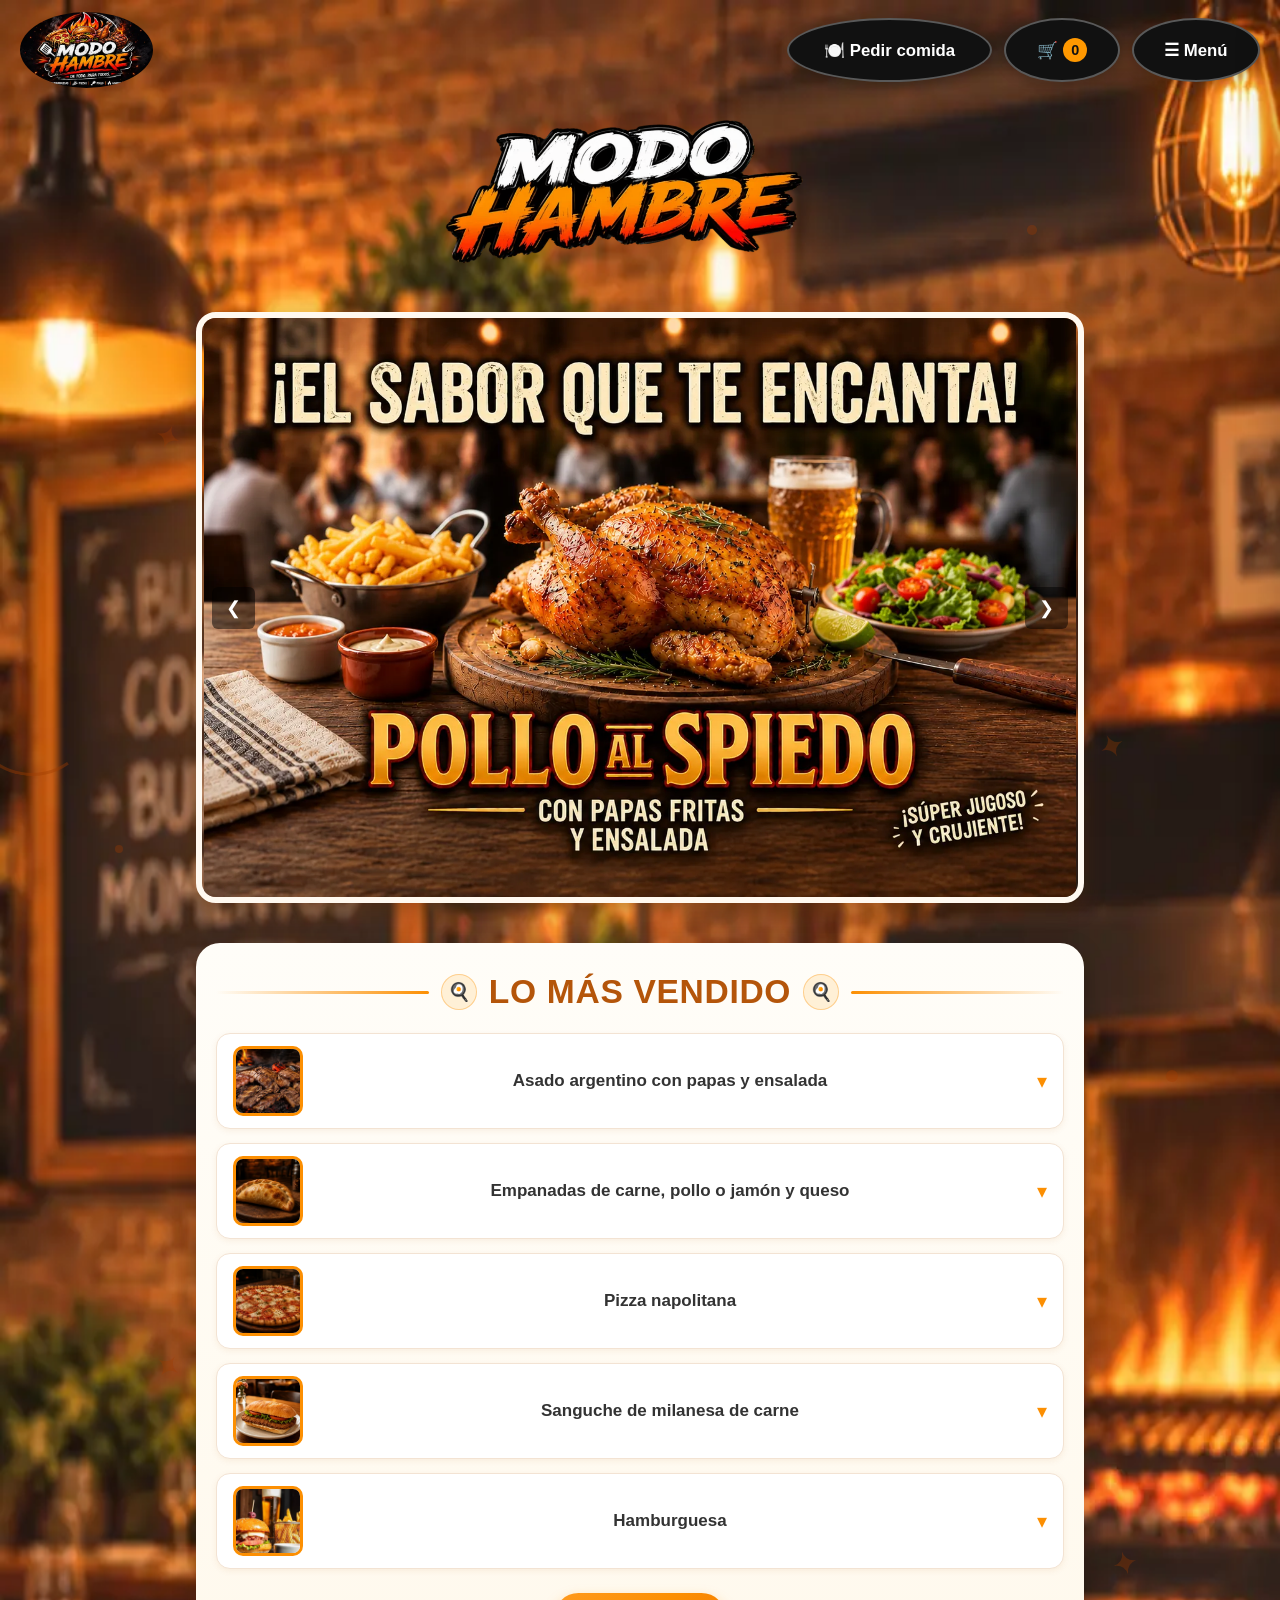
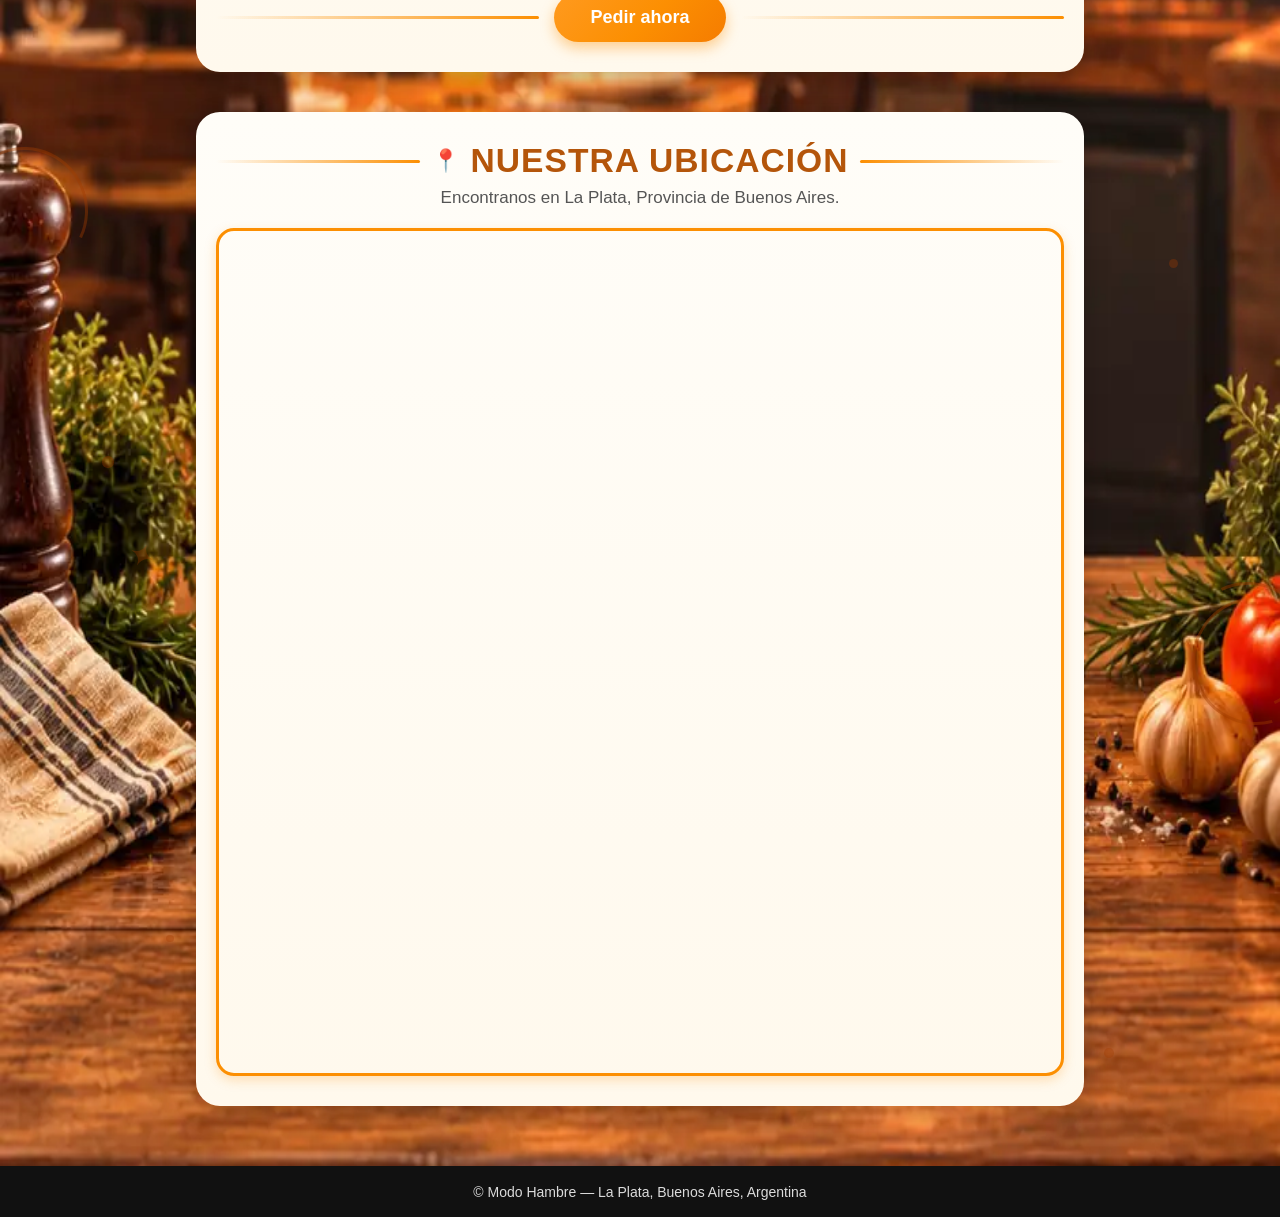
<file: comida/index.html>
<!DOCTYPE html>
<html lang="es">
<head>
    <meta charset="UTF-8">
    <meta name="viewport" content="width=device-width, initial-scale=1.0">
    <link rel="manifest" href="/manifest.webmanifest">
    <meta name="theme-color" content="#FC8F02">
    <link rel="apple-touch-icon" href="/imagenes/icono-192.png">
    <meta name="apple-mobile-web-app-capable" content="yes">
    <meta name="apple-mobile-web-app-title" content="Modo Hambre">
    <title>Modo Hambre</title>
    <link rel="stylesheet" href="style/style.css?v=33">
    <link rel="stylesheet" href="style/platos.css?v=34">
    <style>
        body {
            background-color: #FC8F02;
        }
        .header.con-scroll {
            background-color: #FFB060;
        }
    </style>
</head>
<body>

    <!-- DECORACIÓN DE FONDO -->
    <div class="fondo-decorativo" aria-hidden="true">

        <span class="fd-elem fd-parrilla fd-1">
            <svg viewBox="0 0 120 120" fill="none" stroke="currentColor" stroke-width="4" stroke-linecap="round" stroke-linejoin="round">
                <circle cx="60" cy="52" r="34"/>
                <path d="M28 48 h64 M28 58 h64 M28 68 h64 M50 18 v68 M70 18 v68"/>
                <line x1="38" y1="86" x2="32" y2="100"/>
                <line x1="82" y1="86" x2="88" y2="100"/>
            </svg>
        </span>

        <span class="fd-elem fd-llama fd-2">
            <svg viewBox="0 0 120 120" fill="none" stroke="currentColor" stroke-width="4" stroke-linecap="round" stroke-linejoin="round">
                <path d="M60 14 C72 34 86 48 86 68 a26 26 0 0 1 -52 0 C34 48 48 34 60 14 Z"/>
                <path d="M48 78 a13 13 0 0 0 24 0"/>
            </svg>
        </span>

        <span class="fd-elem fd-hamburguesa fd-3">
            <svg viewBox="0 0 120 120" fill="none" stroke="currentColor" stroke-width="4" stroke-linecap="round" stroke-linejoin="round">
                <path d="M22 44 a38 18 0 0 1 76 0 Z"/>
                <path d="M24 58 h72"/>
                <path d="M27 68 h66"/>
                <path d="M24 80 h72 Z"/>
                <path d="M40 52 h40 M42 62 h36 M46 72 h28"/>
            </svg>
        </span>

        <span class="fd-elem fd-cubiertos fd-4">
            <svg viewBox="0 0 120 120" fill="none" stroke="currentColor" stroke-width="4" stroke-linecap="round" stroke-linejoin="round">
                <path d="M30 18 v14 a9 9 0 0 0 4 7.5 V104"/>
                <path d="M43 32 a9 9 0 0 0 4 -7.5 V18"/>
                <path d="M34 18 v30"/>
                <line x1="30" y1="32" x2="47" y2="32"/>
                <path d="M86 48 c8 4 6 18 0 22 V104"/>
                <path d="M82 48 h8 v72"/>
            </svg>
        </span>

        <span class="fd-elem fd-papas fd-5">
            <svg viewBox="0 0 120 120" fill="none" stroke="currentColor" stroke-width="4" stroke-linecap="round" stroke-linejoin="round">
                <path d="M36 78 l12 -34 M56 78 l4 -34 M76 78 l-12 -34"/>
                <path d="M22 76 h76 v10 a12 12 0 0 1 -12 12 H34 a12 12 0 0 1 -12 -12 Z"/>
            </svg>
        </span>

        <span class="fd-elem fd-pizza fd-6">
            <svg viewBox="0 0 120 120" fill="none" stroke="currentColor" stroke-width="4" stroke-linecap="round" stroke-linejoin="round">
                <circle cx="60" cy="60" r="42"/>
                <path d="M60 60 L32 34 M60 60 L60 18 M60 60 L88 34 M60 60 L102 60 M60 26 a58 58 0 0 1 -30 20"/>
                <circle cx="78" cy="78" r="4" fill="currentColor" stroke="none"/>
                <circle cx="44" cy="86" r="4" fill="currentColor" stroke="none"/>
            </svg>
        </span>

        <span class="fd-elem fd-corte fd-7">
            <svg viewBox="0 0 120 120" fill="none" stroke="currentColor" stroke-width="4" stroke-linecap="round" stroke-linejoin="round">
                <path d="M30 70 a40 52 0 0 1 60 0 a26 30 0 0 1 -60 0 Z"/>
                <path d="M48 34 c-8 12 -8 22 0 32 M60 26 c-8 14 -8 26 0 40"/>
                <path d="M28 76 h64"/>
            </svg>
        </span>

        <span class="fd-elem fd-empanadas fd-8">
            <svg viewBox="0 0 120 120" fill="none" stroke="currentColor" stroke-width="4" stroke-linecap="round" stroke-linejoin="round">
                <path d="M24 46 a36 26 0 0 0 72 0 Z"/>
                <path d="M24 46 q4 4 8 0 t8 0 t8 0 t8 0 t8 0 t8 0"/>
                <path d="M56 52 a4 4 0 0 1 8 0"/>
            </svg>
        </span>

        <span class="fd-elem fd-parrilla fd-9">
            <svg viewBox="0 0 120 120" fill="none" stroke="currentColor" stroke-width="4" stroke-linecap="round" stroke-linejoin="round">
                <circle cx="60" cy="52" r="34"/>
                <path d="M28 48 h64 M28 58 h64 M28 68 h64 M50 18 v68 M70 18 v68"/>
                <line x1="38" y1="86" x2="32" y2="100"/>
                <line x1="82" y1="86" x2="88" y2="100"/>
            </svg>
        </span>

        <span class="fd-elem fd-vaso fd-10">
            <svg viewBox="0 0 120 120" fill="none" stroke="currentColor" stroke-width="4" stroke-linecap="round" stroke-linejoin="round">
                <path d="M40 22 h40 l-8 52 a10 10 0 0 1 -9.9 8 h-4.2 a10 10 0 0 1 -9.9 -8 Z"/>
                <path d="M42 22 h36"/>
                <path d="M58 22 v -12 M58 10 l6 -4"/>
            </svg>
        </span>

        <span class="fd-elem fd-llama fd-11">
            <svg viewBox="0 0 120 120" fill="none" stroke="currentColor" stroke-width="4" stroke-linecap="round" stroke-linejoin="round">
                <path d="M60 14 C72 34 86 48 86 68 a26 26 0 0 1 -52 0 C34 48 48 34 60 14 Z"/>
                <path d="M48 78 a13 13 0 0 0 24 0"/>
            </svg>
        </span>

        <span class="fd-elem fd-hojas fd-12">
            <svg viewBox="0 0 120 120" fill="none" stroke="currentColor" stroke-width="3.5" stroke-linecap="round" stroke-linejoin="round">
                <path d="M60 104 C42 84 42 52 60 18 C78 52 78 84 60 104 Z"/>
                <path d="M60 104 V18"/>
                <path d="M38 46 l22 10 M38 66 l22 10 M82 46 l-22 10 M82 66 l-22 10"/>
            </svg>
        </span>

        <span class="fd-elem fd-hamburguesa fd-13">
            <svg viewBox="0 0 120 120" fill="none" stroke="currentColor" stroke-width="4" stroke-linecap="round" stroke-linejoin="round">
                <path d="M22 44 a38 18 0 0 1 76 0 Z"/>
                <path d="M24 58 h72"/>
                <path d="M27 68 h66"/>
                <path d="M24 80 h72 Z"/>
                <path d="M40 52 h40 M42 62 h36 M46 72 h28"/>
            </svg>
        </span>

        <span class="fd-elem fd-papas fd-14">
            <svg viewBox="0 0 120 120" fill="none" stroke="currentColor" stroke-width="4" stroke-linecap="round" stroke-linejoin="round">
                <path d="M36 78 l12 -34 M56 78 l4 -34 M76 78 l-12 -34"/>
                <path d="M22 76 h76 v10 a12 12 0 0 1 -12 12 H34 a12 12 0 0 1 -12 -12 Z"/>
            </svg>
        </span>

        <span class="fd-elem fd-cubiertos fd-15">
            <svg viewBox="0 0 120 120" fill="none" stroke="currentColor" stroke-width="4" stroke-linecap="round" stroke-linejoin="round">
                <path d="M30 18 v14 a9 9 0 0 0 4 7.5 V104"/>
                <path d="M43 32 a9 9 0 0 0 4 -7.5 V18"/>
                <path d="M34 18 v30"/>
                <line x1="30" y1="32" x2="47" y2="32"/>
                <path d="M86 48 c8 4 6 18 0 22 V104"/>
                <path d="M82 48 h8 v72"/>
            </svg>
        </span>

        <span class="fd-elem fd-pizza fd-16">
            <svg viewBox="0 0 120 120" fill="none" stroke="currentColor" stroke-width="4" stroke-linecap="round" stroke-linejoin="round">
                <circle cx="60" cy="60" r="42"/>
                <path d="M60 60 L32 34 M60 60 L60 18 M60 60 L88 34 M60 60 L102 60"/>
                <circle cx="78" cy="78" r="4" fill="currentColor" stroke="none"/>
                <circle cx="44" cy="86" r="4" fill="currentColor" stroke="none"/>
            </svg>
        </span>

        <span class="fd-elem fd-empanadas fd-17">
            <svg viewBox="0 0 120 120" fill="none" stroke="currentColor" stroke-width="4" stroke-linecap="round" stroke-linejoin="round">
                <path d="M24 46 a36 26 0 0 0 72 0 Z"/>
                <path d="M24 46 q4 4 8 0 t8 0 t8 0 t8 0 t8 0 t8 0"/>
            </svg>
        </span>

        <span class="fd-elem fd-corte fd-18">
            <svg viewBox="0 0 120 120" fill="none" stroke="currentColor" stroke-width="4" stroke-linecap="round" stroke-linejoin="round">
                <path d="M30 70 a40 52 0 0 1 60 0 a26 30 0 0 1 -60 0 Z"/>
                <path d="M48 34 c-8 12 -8 22 0 32"/>
                <path d="M28 76 h64"/>
            </svg>
        </span>

        <span class="fd-elem fd-hojas fd-19">
            <svg viewBox="0 0 120 120" fill="none" stroke="currentColor" stroke-width="3.5" stroke-linecap="round" stroke-linejoin="round">
                <path d="M60 104 C42 84 42 52 60 18 C78 52 78 84 60 104 Z"/>
                <path d="M60 104 V18"/>
                <path d="M38 46 l22 10 M38 66 l22 10 M82 46 l-22 10 M82 66 l-22 10"/>
            </svg>
        </span>

        <span class="fd-elem fd-vaso fd-20">
            <svg viewBox="0 0 120 120" fill="none" stroke="currentColor" stroke-width="4" stroke-linecap="round" stroke-linejoin="round">
                <path d="M40 22 h40 l-8 52 a10 10 0 0 1 -9.9 8 h-4.2 a10 10 0 0 1 -9.9 -8 Z"/>
                <path d="M42 22 h36"/>
                <path d="M58 22 v -14"/>
            </svg>
        </span>

        <span class="fd-chispa fd-s1"><svg viewBox="0 0 24 24" fill="currentColor" stroke="none"><path d="M12 2 Q13 11 22 12 Q13 13 12 22 Q11 13 2 12 Q11 11 12 2 Z"/></svg></span>
        <span class="fd-chispa fd-s2"><svg viewBox="0 0 24 24" fill="currentColor" stroke="none"><path d="M12 2 Q13 11 22 12 Q13 13 12 22 Q11 13 2 12 Q11 11 12 2 Z"/></svg></span>
        <span class="fd-chispa fd-s3"><svg viewBox="0 0 24 24" fill="currentColor" stroke="none"><path d="M12 2 Q13 11 22 12 Q13 13 12 22 Q11 13 2 12 Q11 11 12 2 Z"/></svg></span>
        <span class="fd-chispa fd-s4"><svg viewBox="0 0 24 24" fill="currentColor" stroke="none"><path d="M12 2 Q13 11 22 12 Q13 13 12 22 Q11 13 2 12 Q11 11 12 2 Z"/></svg></span>
        <span class="fd-chispa fd-s5"><svg viewBox="0 0 24 24" fill="currentColor" stroke="none"><path d="M12 2 Q13 11 22 12 Q13 13 12 22 Q11 13 2 12 Q11 11 12 2 Z"/></svg></span>
        <span class="fd-chispa fd-s6"><svg viewBox="0 0 24 24" fill="currentColor" stroke="none"><path d="M12 2 Q13 11 22 12 Q13 13 12 22 Q11 13 2 12 Q11 11 12 2 Z"/></svg></span>

        <span class="fd-punto fd-p1"></span>
        <span class="fd-punto fd-p2"></span>
        <span class="fd-punto fd-p3"></span>
        <span class="fd-punto fd-p4"></span>
        <span class="fd-punto fd-p5"></span>
        <span class="fd-punto fd-p6"></span>
        <span class="fd-punto fd-p7"></span>
        <span class="fd-punto fd-p8"></span>

        <span class="fd-linea fd-l1"></span>
        <span class="fd-linea fd-l2"></span>
        <span class="fd-linea fd-l3"></span>
        <span class="fd-linea fd-l4"></span>

    </div>

    <!-- HEADER -->
    <header class="header con-scroll">

        <a class="logo-boton" href="index.html" aria-label="Ir al inicio"><img class="logo" src="imagenes/modo-hambre.webp" alt="Logo de la empresa"></a>

        <div class="header-actions">
            <a class="action-btn" href="platos.html">🍽️ Pedir comida</a>
            <button class="action-btn" id="cart-toggle" type="button" aria-label="Abrir carrito">🛒 <span class="cart-count" id="cart-count">0</span></button>
            <button class="action-btn" id="menu-toggle" type="button" aria-label="Abrir menú">☰ Menú</button>
        </div>

    </header>

    <!-- TITULO -->
    <div class="titulo-home">

        <span class="fd-titulo fd-titulo-izq" aria-hidden="true">
            <svg viewBox="0 0 120 120" fill="none" stroke="currentColor" stroke-width="4" stroke-linecap="round" stroke-linejoin="round">
                <path d="M36 78 l12 -34 M56 78 l4 -34 M76 78 l-12 -34"/>
                <path d="M22 76 h76 v10 a12 12 0 0 1 -12 12 H34 a12 12 0 0 1 -12 -12 Z"/>
            </svg>
        </span>

        <span class="fd-titulo fd-titulo-der" aria-hidden="true">
            <svg viewBox="0 0 120 120" fill="none" stroke="currentColor" stroke-width="4" stroke-linecap="round" stroke-linejoin="round">
                <path d="M60 14 C72 34 86 48 86 68 a26 26 0 0 1 -52 0 C34 48 48 34 60 14 Z"/>
                <path d="M48 78 a13 13 0 0 0 24 0"/>
            </svg>
        </span>

        <span class="fd-titulo fd-titulo-izq2" aria-hidden="true">
            <svg viewBox="0 0 120 120" fill="none" stroke="currentColor" stroke-width="4" stroke-linecap="round" stroke-linejoin="round">
                <path d="M24 46 a36 26 0 0 0 72 0 Z"/>
                <path d="M24 46 q4 4 8 0 t8 0 t8 0 t8 0 t8 0 t8 0"/>
                <path d="M56 52 a4 4 0 0 1 8 0"/>
            </svg>
        </span>

        <span class="fd-titulo fd-titulo-der2" aria-hidden="true">
            <svg viewBox="0 0 120 120" fill="none" stroke="currentColor" stroke-width="4" stroke-linecap="round" stroke-linejoin="round">
                <path d="M60 104 C42 84 42 52 60 18 C78 52 78 84 60 104 Z"/>
                <path d="M60 104 V18"/>
                <path d="M38 46 l22 10 M38 66 l22 10 M82 46 l-22 10 M82 66 l-22 10"/>
            </svg>
        </span>

        <img class="titulo-logo" src="imagenes/titulo.webp" alt="Modo Hambre">
    </div>

    <!-- CARRUSEL -->
    <div class="container-de-carrusel">

        <div class="carrusel">

            <img src="imagenes/pollo_presentacion.webp" class="slide slide-completa active" alt="Pollo al espiedo de Modo Hambre">
            <img loading="lazy" decoding="async" src="imagenes/asado_presentacion.webp" class="slide slide-completa" alt="Asado de Modo Hambre">
            <img loading="lazy" decoding="async" src="imagenes/hamburguesa_presentacion.webp" class="slide slide-completa" alt="Hamburguesa de Modo Hambre">

            <button class="prev" onclick="anteriorManual()">&#10094;</button>
            <button class="next" onclick="siguienteManual()">&#10095;</button>

        </div>

        <!-- LO MÁS VENDIDO -->
        <div class="mas-vendido">
            <div class="mas-vendido-cabecera">
                <span class="mas-vendido-deco" aria-hidden="true"></span>
                <span class="mas-vendido-icono" aria-hidden="true">🍳</span>
                <h2 class="mas-vendido-titulo">LO MÁS VENDIDO</h2>
                <span class="mas-vendido-icono" aria-hidden="true">🍳</span>
                <span class="mas-vendido-deco" aria-hidden="true"></span>
            </div>
            <ul class="mas-vendido-lista">
                <li class="mas-vendido-item" tabindex="0" role="button" aria-expanded="false">
                    <img loading="lazy" decoding="async" class="mas-vendido-miniatura" src="imagenes/asado-argento.webp" alt="Asado argentino con papas y ensalada">
                    <div class="mas-vendido-contenido">
                        <span class="mas-vendido-nombre"><span class="mas-vendido-nombre-corto">Asado argentino</span><span class="mas-vendido-nombre-largo">Asado argentino con papas y ensalada</span></span>
                        <div class="mas-vendido-titulo">
                            <span class="mas-vendido-icono-comida" aria-hidden="true">🍖</span>
                            <span class="mas-vendido-titulo-texto mas-vendido-titulo-largo">Asado argentino con papas y ensalada</span>
                            <span class="mas-vendido-titulo-texto mas-vendido-titulo-corto">Asado argentino</span>
                        </div>
                        <p class="mas-vendido-descripcion-texto">Cortes seleccionados de carne, asados a la parrilla para lograr ese sabor ahumado y característico. Acompañado con papas doradas y una fresca ensalada para completar un plato abundante y lleno de sabor.</p>
                        <a class="mas-vendido-ver" href="platos.html?plato=asado">🍽️ Ver en el menú</a>
                    </div>
                    <span class="mas-vendido-flecha" aria-hidden="true">▾</span>
                    
                </li>
                <li class="mas-vendido-item" tabindex="0" role="button" aria-expanded="false">
                    <img loading="lazy" decoding="async" class="mas-vendido-miniatura" src="imagenes/entradasempanadas-carne-pollo-jamon_y_queso.webp" alt="Empanadas">
                    <div class="mas-vendido-contenido">
                        <span class="mas-vendido-nombre"><span class="mas-vendido-nombre-corto">Empanadas</span><span class="mas-vendido-nombre-largo">Empanadas de carne, pollo o jamón y queso</span></span>
                        <div class="mas-vendido-titulo">
                            <span class="mas-vendido-icono-comida" aria-hidden="true">🥟</span>
                            <span class="mas-vendido-titulo-texto mas-vendido-titulo-largo">Empanadas de carne, pollo o jamón y queso</span>
                            <span class="mas-vendido-titulo-texto mas-vendido-titulo-corto">Empanadas</span>
                        </div>
                        <p class="mas-vendido-descripcion-texto">Empanadas caseras, doradas y sabrosas, con opciones de carne, pollo y el clásico relleno de jamón y queso. Ideales para disfrutar como entrada o para compartir en cualquier momento.</p>
                        <a class="mas-vendido-ver" href="platos.html?plato=empanadas">🍽️ Ver en el menú</a>
                    </div>
                    <span class="mas-vendido-flecha" aria-hidden="true">▾</span>
                    
                </li>
                <li class="mas-vendido-item" tabindex="0" role="button" aria-expanded="false">
                    <img loading="lazy" decoding="async" class="mas-vendido-miniatura" src="imagenes/pizzaspizza_napolitana.webp" alt="Pizza napolitana">
                    <div class="mas-vendido-contenido">
                        <span class="mas-vendido-nombre"><span class="mas-vendido-nombre-corto">Pizza napolitana</span><span class="mas-vendido-nombre-largo">Pizza napolitana</span></span>
                        <div class="mas-vendido-titulo">
                            <span class="mas-vendido-icono-comida" aria-hidden="true">🍕</span>
                            <span class="mas-vendido-titulo-texto mas-vendido-titulo-largo">Pizza napolitana</span>
                            <span class="mas-vendido-titulo-texto mas-vendido-titulo-corto">Pizza napolitana</span>
                        </div>
                        <p class="mas-vendido-descripcion-texto">Pizza de masa casera, cubierta con salsa de tomate, abundante queso y rodajas de tomate, terminada con un toque de orégano. Una combinación clásica, simple y llena de sabor.</p>
                        <a class="mas-vendido-ver" href="platos.html?plato=pizza-napolitana">🍽️ Ver en el menú</a>
                    </div>
                    <span class="mas-vendido-flecha" aria-hidden="true">▾</span>
                    
                </li>
                <li class="mas-vendido-item" tabindex="0" role="button" aria-expanded="false">
                    <img loading="lazy" decoding="async" class="mas-vendido-miniatura" src="imagenes/milanesassanguche_de_milanesa_de_carne.webp" alt="Sanguche de milanesa de carne">
                    <div class="mas-vendido-contenido">
                        <span class="mas-vendido-nombre"><span class="mas-vendido-nombre-corto">Sanguche de milanesa</span><span class="mas-vendido-nombre-largo">Sanguche de milanesa de carne</span></span>
                        <div class="mas-vendido-titulo">
                            <span class="mas-vendido-icono-comida" aria-hidden="true">🥪</span>
                            <span class="mas-vendido-titulo-texto mas-vendido-titulo-largo">Sanguche de milanesa de carne completo con lechuga, tomate, huevo y queso</span>
                            <span class="mas-vendido-titulo-texto mas-vendido-titulo-corto">Sanguche de milanesa</span>
                        </div>
                        <p class="mas-vendido-descripcion-texto">Milanesa de carne tierna y dorada, acompañada con lechuga fresca, tomate, huevo y queso, todo dentro de un pan suave. Un sanguche abundante y completo, preparado para disfrutar hasta el último bocado.</p>
                        <a class="mas-vendido-ver" href="platos.html?plato=sanguche-milanesa">🍽️ Ver en el menú</a>
                    </div>
                    <span class="mas-vendido-flecha" aria-hidden="true">▾</span>
                    
                </li>
                <li class="mas-vendido-item" tabindex="0" role="button" aria-expanded="false">
                    <img loading="lazy" decoding="async" class="mas-vendido-miniatura" src="imagenes/hamburguesa-2.webp" alt="Hamburguesa">
                    <div class="mas-vendido-contenido">
                        <span class="mas-vendido-nombre"><span class="mas-vendido-nombre-corto">Hamburguesa</span><span class="mas-vendido-nombre-largo">Hamburguesa</span></span>
                        <div class="mas-vendido-titulo">
                            <span class="mas-vendido-icono-comida" aria-hidden="true">🍔</span>
                            <span class="mas-vendido-titulo-texto mas-vendido-titulo-largo">Hamburguesa con lechuga, queso, tomate, cebolla y papas fritas</span>
                            <span class="mas-vendido-titulo-texto mas-vendido-titulo-corto">Hamburguesa</span>
                        </div>
                        <p class="mas-vendido-descripcion-texto">Hamburguesa casera y jugosa, acompañada con queso, lechuga, tomate y cebolla fresca. Servida con una porción de papas fritas doradas para completar una combinación clásica y bien abundante.</p>
                        <a class="mas-vendido-ver" href="platos.html?plato=hamburguesa">🍽️ Ver en el menú</a>
                    </div>
                    <span class="mas-vendido-flecha" aria-hidden="true">▾</span>
                    
                </li>
            </ul>
            <div class="mas-vendido-footer">
                <span class="mas-vendido-deco" aria-hidden="true"></span>
                <a class="mas-vendido-boton" href="platos.html">Pedir ahora</a>
                <span class="mas-vendido-deco" aria-hidden="true"></span>
            </div>
        </div>

    </div>

    <!-- UBICACIÓN -->
    <section class="ubicacion">
        <div class="ubicacion-cabecera">
            <span class="ubicacion-deco" aria-hidden="true"></span>
            <span class="ubicacion-icono" aria-hidden="true">📍</span>
            <h2 class="ubicacion-titulo">NUESTRA UBICACIÓN</h2>
            <span class="ubicacion-deco" aria-hidden="true"></span>
        </div>
        <p class="ubicacion-texto">Encontranos en La Plata, Provincia de Buenos Aires.</p>
        <div class="map-container" role="region" aria-label="Mapa de ubicación">
            <iframe src="https://maps.google.com/maps?q=La%20Plata%2C%20Buenos%20Aires%2C%20Argentina&z=13&output=embed" title="Ubicación en La Plata, Buenos Aires, Argentina" style="border:0;" allowfullscreen="" loading="lazy"></iframe>
        </div>
    </section>


    <!-- MENU FLOTANTE -->
    <div class="nav-overlay" id="nav-overlay" aria-hidden="true">
        <div class="nav-panel">

            <div class="nav-cabecera">
                <img loading="lazy" decoding="async" class="nav-logo-menu" src="imagenes/modo-hambre.webp" alt="Modo Hambre">
                <button class="close-panel" id="nav-close" aria-label="Cerrar menú">×</button>
            </div>

            <nav class="nav-panel-links">
                <a href="index.html" class="nav-item activo">
                    <span class="nav-item-icono">🏠</span>
                    <span class="nav-item-texto">Inicio</span>
                    <span class="nav-item-flecha">›</span>
                </a>
                <a href="platos.html" class="nav-item">
                    <span class="nav-item-icono">🍽️</span>
                    <span class="nav-item-texto">Pedir comida</span>
                    <span class="nav-item-flecha">›</span>
                </a>
                <a href="#mis-pedidos" class="nav-item" data-mis-pedidos>
                    <span class="nav-item-icono">📦</span>
                    <span class="nav-item-texto">Mis pedidos</span>
                    <span class="nav-item-flecha">›</span>
                </a>
                <a href="sobre nosotros.html" class="nav-item">
                    <span class="nav-item-icono">👥</span>
                    <span class="nav-item-texto">Sobre nosotros</span>
                    <span class="nav-item-flecha">›</span>
                </a>
                <a href="contactos.html" class="nav-item">
                    <span class="nav-item-icono">✉️</span>
                    <span class="nav-item-texto">Contactanos</span>
                    <span class="nav-item-flecha">›</span>
                </a>
            </nav>

            <div class="separador-comida" aria-hidden="true">
                <span></span>

                <span></span>
            </div>

            <p class="titulo-redes">REDES SOCIALES</p>

            <div class="redes-menu">
                <a class="red-social whatsapp" href="https://wa.me/5492215012289" target="_blank" rel="noopener">
                    <img loading="lazy" decoding="async" class="red-icono" src="logos/whatsapp.webp" alt="Logo de WhatsApp" />
                    <span class="red-nombre">WhatsApp</span>
                    <span class="red-flecha">↗</span>
                </a>
                <a class="red-social instagram" href="https://www.instagram.com/mati.andino/" target="_blank" rel="noopener">
                    <img loading="lazy" decoding="async" class="red-icono" src="logos/instagram.webp" alt="Logo de Instagram" />
                    <span class="red-nombre">Instagram</span>
                    <span class="red-flecha">↗</span>
                </a>
                <a class="red-social tiktok" href="https://youtu.be/GBIIQ0kP15E?si=naH1oD5rXX_rzg_v" target="_blank" rel="noopener">
                    <img loading="lazy" decoding="async" class="red-icono" src="logos/tiktok.webp" alt="Logo de TikTok" />
                    <span class="red-nombre">TikTok</span>
                    <span class="red-flecha">↗</span>
                </a>
                <a class="red-social facebook" href="https://www.facebook.com" target="_blank" rel="noopener">
                    <img loading="lazy" decoding="async" class="red-icono" src="logos/facebook.webp" alt="Logo de Facebook" />
                    <span class="red-nombre">Facebook</span>
                    <span class="red-flecha">↗</span>
                </a>
            </div>

            

        </div>
    </div>

    <!-- CARRITO DE COMPRAS -->
    <div class="cart-overlay" id="cart-overlay"></div>
    <div class="cart-drawer" id="cart-panel" aria-hidden="true">
        <div class="cart-header">
            <img loading="lazy" decoding="async" class="cart-logo" src="imagenes/modo-hambre.webp" alt="Modo Hambre">
            <div class="cart-header-info">
                <h2 class="cart-title">Tu carrito</h2>
                <p class="cart-subtitle" id="cart-subtitle"></p>
            </div>
            <button class="cart-close-btn" id="cart-close" aria-label="Regresar al menú">← Regresar</button>
        </div>
        <div class="cart-body" id="cart-items"></div>
        <div class="cart-footer">
            <div class="cart-summary">
                <div class="summary-row">
                    <span>Subtotal</span>
                    <span id="cart-subtotal">$0</span>
                </div>
                <div class="summary-row">
                    <span>Envío</span>
                    <span id="cart-envio">—</span>
                </div>
                <div class="summary-divider"></div>
                <div class="summary-row summary-total">
                    <span>Total</span>
                    <span id="cart-total">$0</span>
                </div>
            </div>
            <button class="clear-cart-button" id="clear-cart" type="button">🗑 Vaciar carrito</button>
            <button class="whatsapp-button" id="whatsapp-order" type="button" disabled>Enviar pedido por WhatsApp</button>
            <button class="system-button" id="system-order" type="button" disabled>📲 Enviar por la app</button>
            <p class="cart-security">🔒 Tus datos están protegidos</p>
        </div>
    </div>

    <!-- SCRIPTS -->
    <script src="carrusel.js?v=4"></script>
    <script src="api-client.js?v=7"></script>
    <script src="platos-cart.js?v=17"></script>
    <script src="seguimiento.js?v=10"></script>

    <script>
        // Ajusta la altura de la decoración al alto total del documento
        (function () {
            var bg = document.querySelector('.fondo-decorativo');
            if (!bg) return;
            var ajustar = function () {
                bg.style.height = document.documentElement.scrollHeight + 'px';
            };
            ajustar();
            window.addEventListener('load', ajustar);
            window.addEventListener('resize', ajustar);
            if (window.ResizeObserver) {
                new ResizeObserver(ajustar).observe(document.body);
            }
        })();
    </script>

    <script>
        // Desplegar/plegar descripciones en "Lo más vendido"
        (function () {
            var items = document.querySelectorAll('.mas-vendido-item');
            if (!items.length) return;
            var toggle = function (item) {
                var abierto = item.classList.toggle('abierto');
                item.setAttribute('aria-expanded', abierto ? 'true' : 'false');
            };
            items.forEach(function (item) {
                item.addEventListener('click', function () { toggle(item); });
                item.addEventListener('keydown', function (e) {
                    if (e.key === 'Enter' || e.key === ' ') {
                        e.preventDefault();
                        toggle(item);
                    }
                });
            });
        })();
    </script>

    <!-- PIE -->
    <footer class="footer-contacto">
        <p>© Modo Hambre — La Plata, Buenos Aires, Argentina</p>
    </footer>

</body>
</html>
</file>
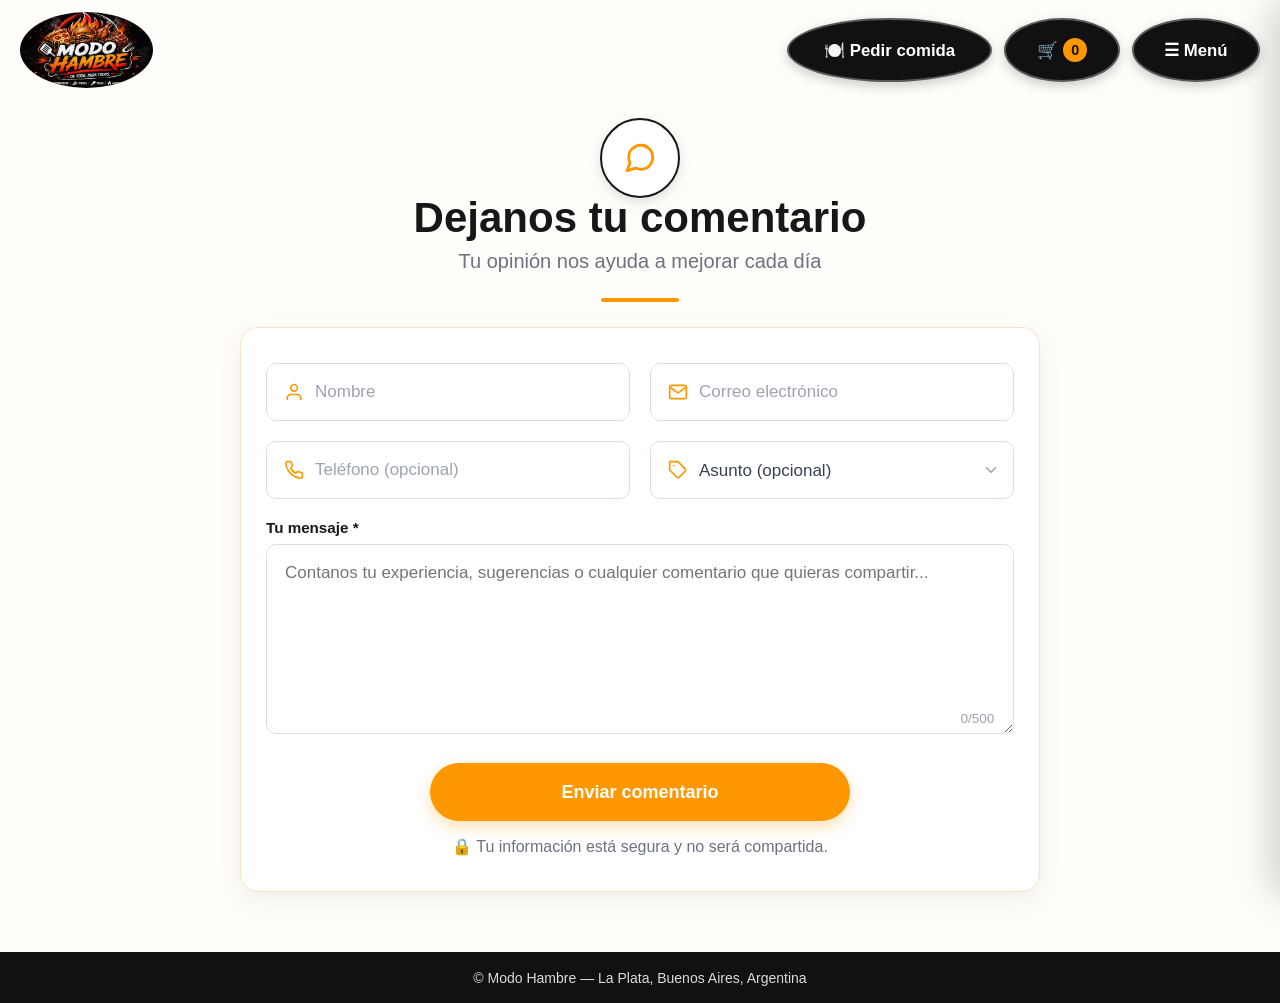
<file: comida/contactos.html>
<!DOCTYPE html>
<html lang="es">
<head>
    <meta charset="UTF-8">
    <meta name="viewport" content="width=device-width, initial-scale=1.0">
    <link rel="manifest" href="/manifest.webmanifest">
    <meta name="theme-color" content="#FC8F02">
    <link rel="apple-touch-icon" href="/imagenes/icono-192.png">
    <meta name="apple-mobile-web-app-capable" content="yes">
    <meta name="apple-mobile-web-app-title" content="Modo Hambre">
    <title>Contactanos · Modo Hambre</title>

    <link rel="stylesheet" href="style/style.css?v=33">
    <link rel="stylesheet" href="style/platos.css?v=34">
    <link rel="stylesheet" href="style/contactos.css">
    <style>
        .header.con-scroll {
            background-color: #FFB060;
        }
    </style>
</head>
<body>

    <!-- HEADER -->
    <header class="header con-scroll">

        <a class="logo-boton" href="index.html" aria-label="Ir al inicio"><img class="logo" src="imagenes/modo-hambre.webp" alt="Logo de la empresa"></a>
        

        <div class="header-actions">
            <a class="action-btn" href="platos.html">🍽️ Pedir comida</a>
            <button class="action-btn" id="cart-toggle" type="button" aria-label="Abrir carrito">🛒 <span class="cart-count" id="cart-count">0</span></button>
            <button class="action-btn" id="menu-toggle" type="button" aria-label="Abrir menú">☰ Menú</button>
        </div>

    </header>

    <div class="circulo-header" aria-hidden="true">
        <svg viewBox="0 0 24 24" fill="none" stroke="#ff9800" stroke-width="2" stroke-linecap="round" stroke-linejoin="round">
            <path d="M21 11.5a8.38 8.38 0 0 1-.9 3.8 8.5 8.5 0 0 1-7.6 4.7 8.38 8.38 0 0 1-3.8-.9L3 21l1.9-5.7a8.38 8.38 0 0 1-.9-3.8 8.5 8.5 0 0 1 4.7-7.6 8.38 8.38 0 0 1 3.8-.9h.5a8.48 8.48 0 0 1 8 8v.5z"/>
        </svg>
    </div>

    <!-- TÍTULO -->
    <section class="titulo-comentario">
        <h1>Dejanos tu comentario</h1>
        <p>Tu opinión nos ayuda a mejorar cada día</p>
        <span class="linea-naranja"></span>
    </section>

    <!-- TARJETA DEL FORMULARIO -->
    <main class="tarjeta-comentario">

        <form id="form-comentario">
            <!-- trampa para programas que llenan formularios solos (las personas no la ven) -->
            <input type="text" name="sitio_web" class="campo-trampa" tabindex="-1" autocomplete="off" aria-hidden="true">

            <div class="fila-inputs">

                <div class="input-wrap">
                    <svg class="icono" viewBox="0 0 24 24" fill="none" stroke="#ff9800" stroke-width="2" stroke-linecap="round" stroke-linejoin="round" aria-hidden="true">
                        <path d="M20 21v-2a4 4 0 0 0-4-4H8a4 4 0 0 0-4 4v2"/>
                        <circle cx="12" cy="7" r="4"/>
                    </svg>
                    <input type="text" name="nombre" placeholder="Nombre" aria-label="Nombre" required>
                </div>

                <div class="input-wrap">
                    <svg class="icono" viewBox="0 0 24 24" fill="none" stroke="#ff9800" stroke-width="2" stroke-linecap="round" stroke-linejoin="round" aria-hidden="true">
                        <path d="M4 4h16c1.1 0 2 .9 2 2v12c0 1.1-.9 2-2 2H4c-1.1 0-2-.9-2-2V6c0-1.1.9-2 2-2z"/>
                        <polyline points="22,6 12,13 2,6"/>
                    </svg>
                    <input type="email" name="email" placeholder="Correo electrónico" aria-label="Correo electrónico" required>
                </div>

            </div>

            <div class="fila-inputs">

                <div class="input-wrap">
                    <svg class="icono" viewBox="0 0 24 24" fill="none" stroke="#ff9800" stroke-width="2" stroke-linecap="round" stroke-linejoin="round" aria-hidden="true">
                        <path d="M22 16.92v3a2 2 0 0 1-2.18 2 19.79 19.79 0 0 1-8.63-3.07 19.5 19.5 0 0 1-6-6 19.79 19.79 0 0 1-3.07-8.67A2 2 0 0 1 4.11 2h3a2 2 0 0 1 2 1.72 12.84 12.84 0 0 0 .7 2.81 2 2 0 0 1-.45 2.11L8.09 9.91a16 16 0 0 0 6 6l1.27-1.27a2 2 0 0 1 2.11-.45 12.84 12.84 0 0 0 2.81.7A2 2 0 0 1 22 16.92z"/>
                    </svg>
                    <input type="tel" name="telefono" placeholder="Teléfono (opcional)" aria-label="Teléfono opcional">
                </div>

                <div class="input-wrap select-wrap">
                    <svg class="icono" viewBox="0 0 24 24" fill="none" stroke="#ff9800" stroke-width="2" stroke-linecap="round" stroke-linejoin="round" aria-hidden="true">
                        <path d="M20.59 13.41l-7.17 7.17a2 2 0 0 1-2.83 0L2 12V2h10l8.59 8.59a2 2 0 0 1 0 2.83z"/>
                        <line x1="7" y1="7" x2="7.01" y2="7"/>
                    </svg>
                    <select name="asunto" aria-label="Asunto opcional">
                        <option value="" selected>Asunto (opcional)</option>
                        <option value="consulta">Consulta</option>
                        <option value="sugerencia">Sugerencia</option>
                        <option value="felicitacion">Felicitación</option>
                        <option value="otro">Otro</option>
                    </select>
                    <svg class="flecha" viewBox="0 0 24 24" fill="none" stroke="#9ca3af" stroke-width="2" stroke-linecap="round" stroke-linejoin="round" aria-hidden="true">
                        <polyline points="6 9 12 15 18 9"/>
                    </svg>
                </div>

            </div>

            <label class="textarea-titulo" for="mensaje">Tu mensaje *</label>
            <div class="textarea-wrap">
                <textarea id="mensaje" name="mensaje" maxlength="500" placeholder="Contanos tu experiencia, sugerencias o cualquier comentario que quieras compartir..." required></textarea>
                <span class="contador" id="contador">0/500</span>
            </div>

            <button type="submit" class="btn-enviar" id="btn-enviar">Enviar comentario</button>

            <p class="privacidad">🔒 Tu información está segura y no será compartida.</p>

        </form>

    </main>

    <!-- MENU FLOTANTE -->
    <div class="nav-overlay" id="nav-overlay" aria-hidden="true">
        <div class="nav-panel">

            <div class="nav-cabecera">
                <img loading="lazy" decoding="async" class="nav-logo-menu" src="imagenes/modo-hambre.webp" alt="Modo Hambre">
                <button class="close-panel" id="nav-close" aria-label="Cerrar menú">×</button>
            </div>

            <nav class="nav-panel-links">
                <a href="index.html" class="nav-item">
                    <span class="nav-item-icono">🏠</span>
                    <span class="nav-item-texto">Inicio</span>
                    <span class="nav-item-flecha">›</span>
                </a>
                <a href="platos.html" class="nav-item">
                    <span class="nav-item-icono">🍽️</span>
                    <span class="nav-item-texto">Pedir comida</span>
                    <span class="nav-item-flecha">›</span>
                </a>
                <a href="#mis-pedidos" class="nav-item" data-mis-pedidos>
                    <span class="nav-item-icono">📦</span>
                    <span class="nav-item-texto">Mis pedidos</span>
                    <span class="nav-item-flecha">›</span>
                </a>
                <a href="sobre nosotros.html" class="nav-item">
                    <span class="nav-item-icono">👥</span>
                    <span class="nav-item-texto">Sobre nosotros</span>
                    <span class="nav-item-flecha">›</span>
                </a>
                <a href="contactos.html" class="nav-item activo">
                    <span class="nav-item-icono">✉️</span>
                    <span class="nav-item-texto">Contactanos</span>
                    <span class="nav-item-flecha">›</span>
                </a>
            </nav>

            <div class="separador-comida" aria-hidden="true">
                <span></span>
                
                <span></span>
            </div>

            <p class="titulo-redes">REDES SOCIALES</p>

            <div class="redes-menu">
               <a class="red-social whatsapp" href="https://wa.me/5492215012289" target="_blank" rel="noopener">
                    <img loading="lazy" decoding="async" class="red-icono" src="logos/whatsapp.webp" alt="Logo de WhatsApp" />
                    <span class="red-nombre">WhatsApp</span>
                    <span class="red-flecha">↗</span>
                </a>
                <a class="red-social instagram" href="https://www.instagram.com/mati.andino/" target="_blank" rel="noopener">
                    <img loading="lazy" decoding="async" class="red-icono" src="logos/instagram.webp" alt="Logo de Instagram" />
                    <span class="red-nombre">Instagram</span>
                    <span class="red-flecha">↗</span>
                </a>
                <a class="red-social tiktok" href="https://youtu.be/GBIIQ0kP15E?si=naH1oD5rXX_rzg_v" target="_blank" rel="noopener">
                    <img loading="lazy" decoding="async" class="red-icono" src="logos/tiktok.webp" alt="Logo de TikTok" />
                    <span class="red-nombre">TikTok</span>
                    <span class="red-flecha">↗</span>
                </a>
                <a class="red-social facebook" href="https://www.facebook.com" target="_blank" rel="noopener">
                    <img loading="lazy" decoding="async" class="red-icono" src="logos/facebook.webp" alt="Logo de Facebook" />
                    <span class="red-nombre">Facebook</span>
                    <span class="red-flecha">↗</span>
                </a> 
                
            </div>

            

        </div>
    </div>

    <!-- CARRITO DE COMPRAS -->
    <div class="cart-overlay" id="cart-overlay"></div>
    <div class="cart-drawer" id="cart-panel" aria-hidden="true">
        <div class="cart-header">
            <img loading="lazy" decoding="async" class="cart-logo" src="imagenes/modo-hambre.webp" alt="Modo Hambre">
            <div class="cart-header-info">
                <h2 class="cart-title">Tu carrito</h2>
                <p class="cart-subtitle" id="cart-subtitle"></p>
            </div>
            <button class="cart-close-btn" id="cart-close" aria-label="Regresar al menú">← Regresar</button>
        </div>
        <div class="cart-body" id="cart-items"></div>
        <div class="cart-footer">
            <div class="cart-summary">
                <div class="summary-row">
                    <span>Subtotal</span>
                    <span id="cart-subtotal">$0</span>
                </div>
                <div class="summary-row">
                    <span>Envío</span>
                    <span id="cart-envio">—</span>
                </div>
                <div class="summary-divider"></div>
                <div class="summary-row summary-total">
                    <span>Total</span>
                    <span id="cart-total">$0</span>
                </div>
            </div>
            <button class="clear-cart-button" id="clear-cart" type="button">🗑 Vaciar carrito</button>
            <button class="whatsapp-button" id="whatsapp-order" type="button" disabled>Enviar pedido por WhatsApp</button>
            <button class="system-button" id="system-order" type="button" disabled>📲 Enviar por la app</button>
            <p class="cart-security">🔒 Tus datos están protegidos</p>
        </div>
    </div>

    <!-- PIE -->
    <footer class="footer-contacto">
        <p>© Modo Hambre — La Plata, Buenos Aires, Argentina</p>
    </footer>

    <!-- SCRIPTS -->
    <script src="api-client.js?v=7"></script>
    <script src="platos-cart.js?v=17"></script>
    <script src="seguimiento.js?v=10"></script>

    <script>
        const mensaje = document.getElementById('mensaje');
        const contador = document.getElementById('contador');
        if (mensaje && contador) {
            const actualizarContador = () => {
                contador.textContent = mensaje.value.length + '/500';
            };
            mensaje.addEventListener('input', actualizarContador);
            actualizarContador();
        }

        const formComentario = document.getElementById('form-comentario');
        const btnEnviar = document.getElementById('btn-enviar');
        if (formComentario) {
            // El comentario se guarda en el servidor y el local lo ve en su
            // panel (antes decía "enviado" pero no se mandaba a ningún lado).
            formComentario.addEventListener('submit', async (event) => {
                event.preventDefault();
                const datos = Object.fromEntries(new FormData(formComentario));
                btnEnviar.textContent = 'Enviando…';
                btnEnviar.disabled = true;
                let texto = '✓ ¡Comentario enviado!';
                let salioBien = false;
                try {
                    const respuesta = await fetch(API_PEDIDOS + '/api/comentarios', {
                        method: 'POST',
                        headers: { 'Content-Type': 'application/json' },
                        body: JSON.stringify(datos)
                    });
                    salioBien = respuesta.ok;
                    if (!salioBien) {
                        const error = await respuesta.json().catch(() => ({}));
                        texto = error.error || 'No se pudo enviar. Probá de nuevo.';
                    }
                } catch (e) {
                    texto = 'No se pudo enviar. Revisá tu internet.';
                }
                btnEnviar.textContent = texto;
                if (salioBien) {
                    formComentario.reset();
                    if (contador) contador.textContent = '0/500';
                }
                setTimeout(() => {
                    btnEnviar.textContent = '✈ Enviar comentario';
                    btnEnviar.disabled = false;
                }, salioBien ? 3000 : 5000);
            });
        }
    </script>

</body>
</html>
</file>
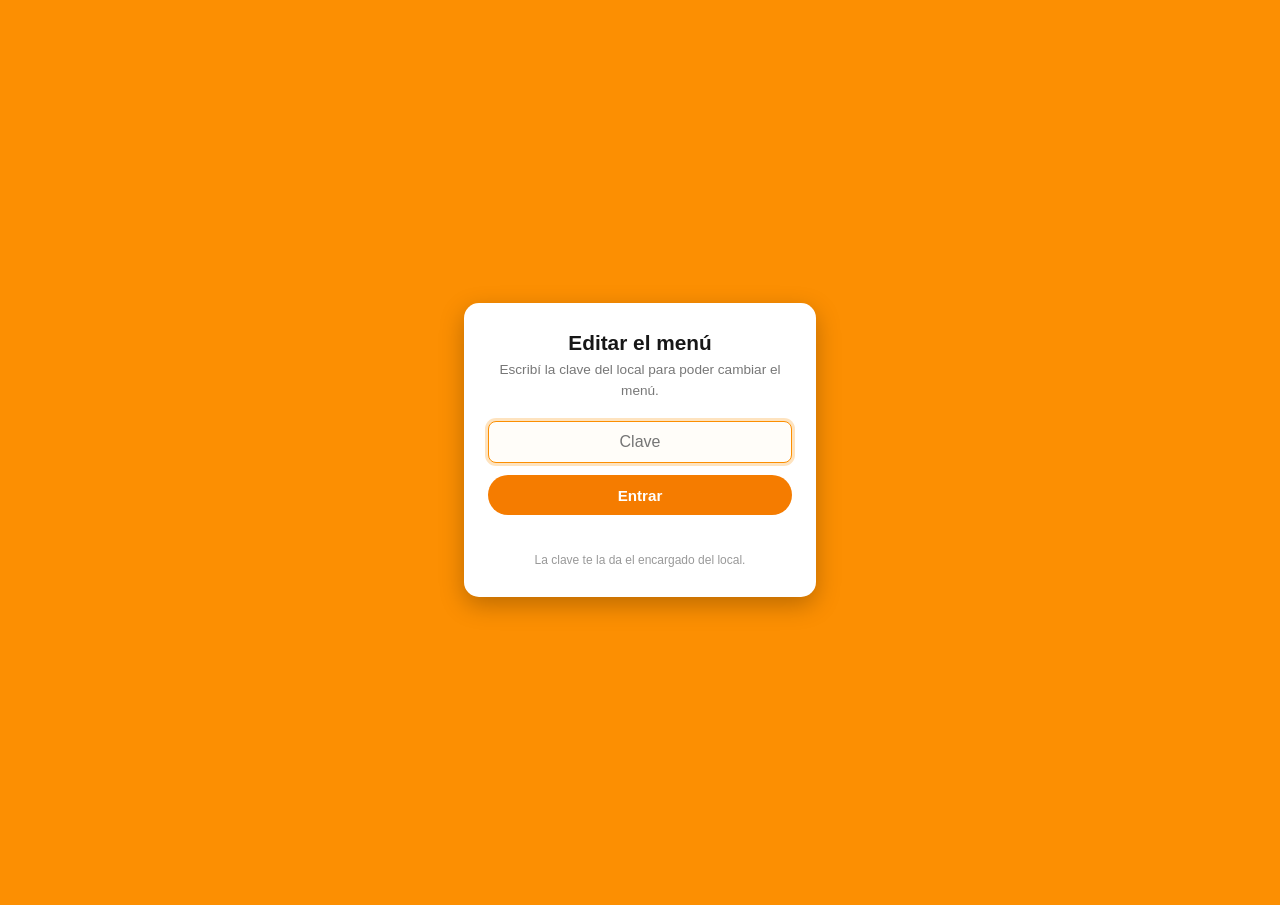
<file: comida/menu.html>
<!DOCTYPE html>
<html lang="es">
<head>
    <meta charset="UTF-8">
    <meta name="viewport" content="width=device-width, initial-scale=1.0">
    <title>Editar el menú · Modo Hambre</title>
    <link rel="stylesheet" href="style/admin.css?v=8">
    <link rel="stylesheet" href="style/menu.css?v=3">
</head>
<body class="pagina-menu">

    <header class="admin-header">
        <div class="admin-header-inner">
            <h1 class="admin-titulo">🍽️ Editar el menú</h1>
            <div class="admin-header-acciones">
                <span class="admin-conexion" id="estado-menu">Conectando…</span>
                <a class="boton-borrar-todos boton-neutro" href="admin.html" style="text-decoration: none;">← Volver a los pedidos</a>
            </div>
        </div>
    </header>

    <main class="editor-menu">

        <!-- COLUMNA 1: CATEGORÍAS -->
        <aside class="caja caja-categorias">
            <div class="caja-titulo">
                <h2>Categorías</h2>
                <p class="caja-sub" id="pista-categorias">Arrastrá ⠿ para ordenar</p>
            </div>
            <ul class="lista-categorias" id="lista-categorias"></ul>
            <button class="boton-punteado" id="agregar-categoria" type="button">+ Agregar categoría</button>
        </aside>

        <!-- COLUMNA 2: COMIDAS -->
        <section class="caja caja-comidas">
            <div class="barra-comidas">
                <label class="buscador">
                    <svg viewBox="0 0 24 24" aria-hidden="true"><circle cx="11" cy="11" r="7"/><path d="m20 20-3.5-3.5"/></svg>
                    <input type="search" id="buscar" placeholder="Buscar una comida…" autocomplete="off">
                </label>
                <div class="filtros" role="group" aria-label="Qué comidas mostrar">
                    <button type="button" class="filtro activo" data-filtro="todas">Todas</button>
                    <button type="button" class="filtro" data-filtro="visibles">Visibles</button>
                    <button type="button" class="filtro" data-filtro="ocultas">Ocultas</button>
                </div>
            </div>

            <div class="cabecera-categoria" id="cabecera-categoria"></div>

            <div class="grilla-comidas" id="grilla-comidas"></div>

            <div class="vacio" id="vacio" hidden></div>
        </section>

        <!-- COLUMNA 3: EL PANEL PARA EDITAR -->
        <aside class="caja caja-panel" id="panel">
            <div class="panel-nada" id="panel-nada">
                <span class="panel-nada-icono">✏️</span>
                <p><b>Tocá “Editar” en una comida</b><br>para cambiarle el nombre, el precio o la foto.</p>
            </div>
            <form class="panel-form" id="panel-form" hidden novalidate></form>
        </aside>

    </main>

    <div class="panel-fondo" id="panel-fondo" hidden></div>
    <div class="aviso" id="aviso" role="status" aria-live="polite" hidden></div>

    <div class="clave-fondo" id="clave-fondo" hidden>
        <div class="clave-caja">
            <h1 class="clave-titulo">Editar el menú</h1>
            <p class="clave-ayuda">Escribí la clave del local para poder cambiar el menú.</p>
            <input type="password" id="clave-input" placeholder="Clave" autocomplete="current-password">
            <button class="clave-boton" id="clave-boton" type="button">Entrar</button>
            <p class="clave-error" id="clave-error"></p>
            <p class="clave-nota">La clave te la da el encargado del local.</p>
        </div>
    </div>

    <script src="panel-clave.js?v=9"></script>
    <script src="menu.js?v=7"></script>
</body>
</html>
</file>
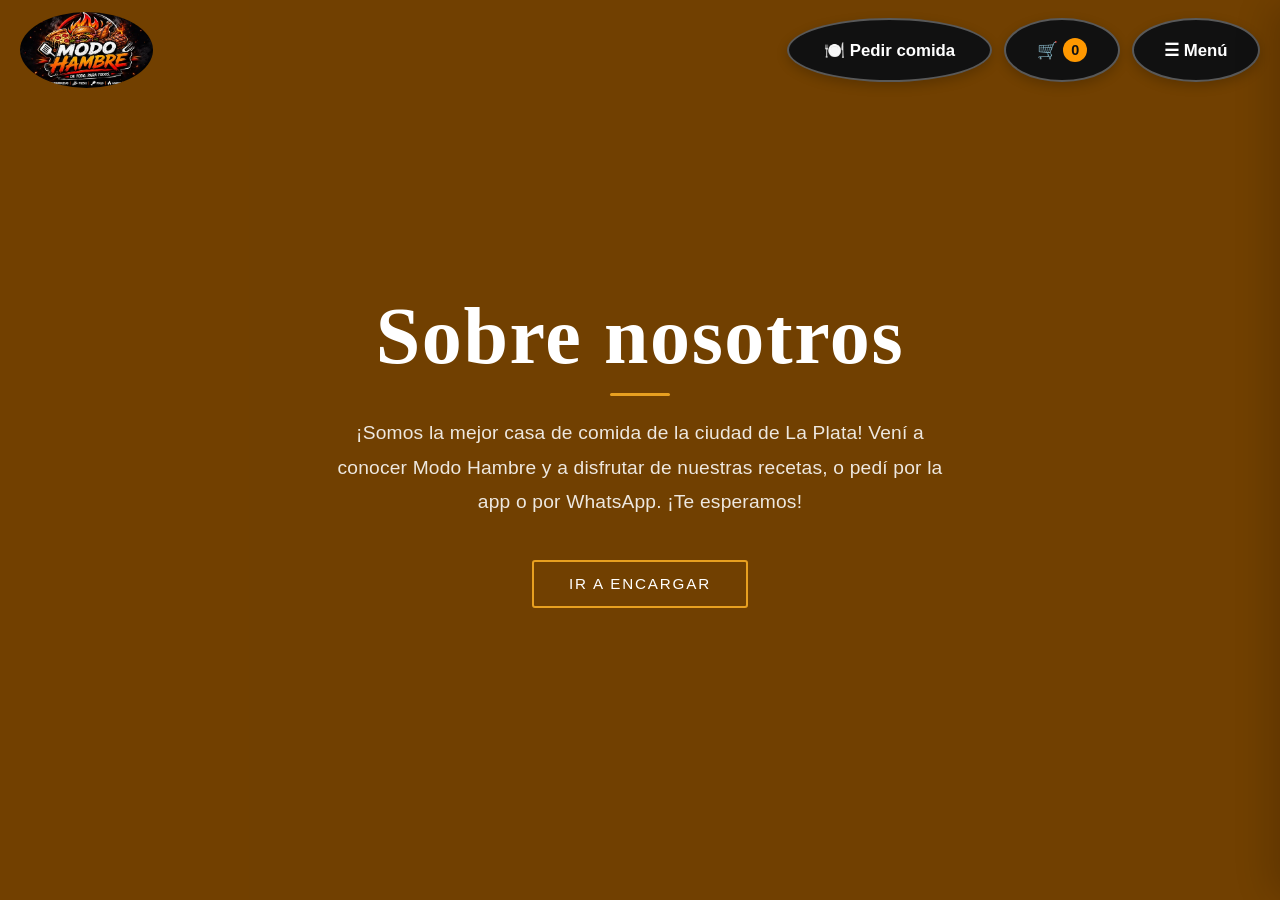
<file: comida/sobre nosotros.html>
<!DOCTYPE html>
<html lang="es">
<head>
    <meta charset="UTF-8">
    <meta name="viewport" content="width=device-width, initial-scale=1.0">
    <link rel="manifest" href="/manifest.webmanifest">
    <meta name="theme-color" content="#FC8F02">
    <link rel="apple-touch-icon" href="/imagenes/icono-192.png">
    <meta name="apple-mobile-web-app-capable" content="yes">
    <meta name="apple-mobile-web-app-title" content="Modo Hambre">
    <title>Sobre nosotros · Modo Hambre</title>
    <link rel="stylesheet" href="style/platos.css?v=34">
    <link rel="stylesheet" href="style/nosotros.css?v=4">
    <style>
        /* el header flota sobre el video sin ocupar espacio */
        .header {
            position: absolute;
            top: 0;
            left: 0;
            right: 0;
            
        }
    </style>
</head>
<body>

    <!-- HEADER -->
    <header class="header con-scroll">

        <a class="logo-boton" href="index.html" aria-label="Ir al inicio"><img class="logo" src="imagenes/modo-hambre.webp" alt="Logo de la empresa"></a>

        <div class="header-actions">
            <a class="action-btn" href="platos.html">🍽️ Pedir comida</a>
            <button class="action-btn" id="cart-toggle" type="button" aria-label="Abrir carrito">🛒 <span class="cart-count" id="cart-count">0</span></button>
            <button class="action-btn" id="menu-toggle" type="button" aria-label="Abrir menú">☰ Menú</button>
        </div>

    </header>

    <div class="container-principal">

        <!--video publicitario-->
        <div class="conteiner-video">
            <video autoplay muted loop playsinline>
                <source src="videos/video-producto.mp4" type="video/mp4">
            </video>
        </div>


        <!--texto-->
        <div class="conteiner-texto">
            <h1>Sobre nosotros</h1>
           <p>¡Somos la mejor casa de comida de la ciudad de La Plata!
            Vení a conocer Modo Hambre y a disfrutar de nuestras recetas, o pedí por la app
            o por WhatsApp. ¡Te esperamos!
           </p>
        </div>

        <!--boton-->
        <a href="platos.html" class="boton">Ir a encargar</a>
    </div>


    <!-- MENU FLOTANTE -->
    <div class="nav-overlay" id="nav-overlay" aria-hidden="true">
        <div class="nav-panel">

            <div class="nav-cabecera">
                <img loading="lazy" decoding="async" class="nav-logo-menu" src="imagenes/modo-hambre.webp" alt="Modo Hambre">
                <button class="close-panel" id="nav-close" aria-label="Cerrar menú">×</button>
            </div>

            <nav class="nav-panel-links">
                <a href="index.html" class="nav-item">
                    <span class="nav-item-icono">🏠</span>
                    <span class="nav-item-texto">Inicio</span>
                    <span class="nav-item-flecha">›</span>
                </a>
                <a href="platos.html" class="nav-item">
                    <span class="nav-item-icono">🍽️</span>
                    <span class="nav-item-texto">Pedir comida</span>
                    <span class="nav-item-flecha">›</span>
                </a>
                <a href="#mis-pedidos" class="nav-item" data-mis-pedidos>
                    <span class="nav-item-icono">📦</span>
                    <span class="nav-item-texto">Mis pedidos</span>
                    <span class="nav-item-flecha">›</span>
                </a>
                <a href="sobre nosotros.html" class="nav-item activo">
                    <span class="nav-item-icono">👥</span>
                    <span class="nav-item-texto">Sobre nosotros</span>
                    <span class="nav-item-flecha">›</span>
                </a>
                <a href="contactos.html" class="nav-item">
                    <span class="nav-item-icono">✉️</span>
                    <span class="nav-item-texto">Contactanos</span>
                    <span class="nav-item-flecha">›</span>
                </a>
            </nav>

            <div class="separador-comida" aria-hidden="true">
                <span></span>
                
                <span></span>
            </div>

            <p class="titulo-redes">REDES SOCIALES</p>

            <div class="redes-menu">
                <a class="red-social whatsapp" href="https://wa.me/5492215012289" target="_blank" rel="noopener">
                    <img loading="lazy" decoding="async" class="red-icono" src="logos/whatsapp.webp" alt="Logo de WhatsApp" />
                    <span class="red-nombre">WhatsApp</span>
                    <span class="red-flecha">↗</span>
                </a>
                <a class="red-social instagram" href="https://www.instagram.com/mati.andino/" target="_blank" rel="noopener">
                    <img loading="lazy" decoding="async" class="red-icono" src="logos/instagram.webp" alt="Logo de Instagram" />
                    <span class="red-nombre">Instagram</span>
                    <span class="red-flecha">↗</span>
                </a>
                <a class="red-social tiktok" href="https://youtu.be/GBIIQ0kP15E?si=naH1oD5rXX_rzg_v" target="_blank" rel="noopener">
                    <img loading="lazy" decoding="async" class="red-icono" src="logos/tiktok.webp" alt="Logo de TikTok" />
                    <span class="red-nombre">TikTok</span>
                    <span class="red-flecha">↗</span>
                </a>
                <a class="red-social facebook" href="https://www.facebook.com" target="_blank" rel="noopener">
                    <img loading="lazy" decoding="async" class="red-icono" src="logos/facebook.webp" alt="Logo de Facebook" />
                    <span class="red-nombre">Facebook</span>
                    <span class="red-flecha">↗</span>
                </a>
            </div>

            

        </div>
    </div>

    <!-- CARRITO DE COMPRAS -->
    <div class="cart-overlay" id="cart-overlay"></div>
    <div class="cart-drawer" id="cart-panel" aria-hidden="true">
        <div class="cart-header">
            <img loading="lazy" decoding="async" class="cart-logo" src="imagenes/modo-hambre.webp" alt="Modo Hambre">
            <div class="cart-header-info">
                <h2 class="cart-title">Tu carrito</h2>
                <p class="cart-subtitle" id="cart-subtitle"></p>
            </div>
            <button class="cart-close-btn" id="cart-close" aria-label="Regresar al menú">← Regresar</button>
        </div>
        <div class="cart-body" id="cart-items"></div>
        <div class="cart-footer">
            <div class="cart-summary">
                <div class="summary-row">
                    <span>Subtotal</span>
                    <span id="cart-subtotal">$0</span>
                </div>
                <div class="summary-row">
                    <span>Envío</span>
                    <span id="cart-envio">—</span>
                </div>
                <div class="summary-divider"></div>
                <div class="summary-row summary-total">
                    <span>Total</span>
                    <span id="cart-total">$0</span>
                </div>
            </div>
            <button class="clear-cart-button" id="clear-cart" type="button">🗑 Vaciar carrito</button>
            <button class="whatsapp-button" id="whatsapp-order" type="button" disabled>Enviar pedido por WhatsApp</button>
            <button class="system-button" id="system-order" type="button" disabled>📲 Enviar por la app</button>
            <p class="cart-security">🔒 Tus datos están protegidos</p>
        </div>
    </div>

    <script src="api-client.js?v=7"></script>
    <script src="platos-cart.js?v=17"></script>
    <script src="seguimiento.js?v=10"></script>
</body>
</html>
</file>
<file: comida/style/style.css>
/* RESET Y BASE */
* {
    margin: 0;
    padding: 0;
    box-sizing: border-box;
}

body {
    font-family: Arial, sans-serif;
    background-color: #FC8F02;;
    color: #333;
    position: relative;
}

/* navbar */
.navbar {
    display: flex;
    flex-wrap: wrap;
    gap: 1rem;
    align-items: center;
    justify-content: space-between;
    background-color: orange;
    padding: 0.875rem 1.25rem;
}

.nav-titulo {
    color: black;
    font-size: 3.125rem;
    font-weight: bold;
}

.nav-links {
    display: flex;
    flex-wrap: wrap;
    gap: 0.625rem;
    align-items: center;
    justify-content: flex-end;
}

/* BOTÓN HAMBURGUESA (oculto en PC) */
.hamburguesa {
    display: none;
    flex-direction: column;
    gap: 0.3125rem;
    background: none;
    border: none;
    cursor: pointer;
    padding: 0.25rem;
}

.hamburguesa span {
    display: block;
    width: 1.625rem;
    height: 0.1875rem;
    background: black;
    border-radius: 0.125rem;
    transition: all 0.3s ease;
}

.hamburguesa.abierto span:nth-child(1) {
    transform: translateY(0.5rem) rotate(45deg);
}
.hamburguesa.abierto span:nth-child(2) {
    opacity: 0;
}
.hamburguesa.abierto span:nth-child(3) {
    transform: translateY(-0.5rem) rotate(-45deg);
}

/* menu moviles */
.menu-mobile {
    display: none;
    flex-direction: column;
    background-color: rgb(200, 120, 30);
    width: 100%;
}

.menu-mobile.visible {
    display: flex;
}

.menu-mobile a {
    color: white;
    text-decoration: none;
    font-size: 1rem;
    padding: 0.875rem 1.25rem;
    border-bottom: 0.0625rem solid rgba(255, 255, 255, 0.2);
    transition: background 0.2s;
}

.menu-mobile a:hover {
    background: rgba(255, 255, 255, 0.15);
}

/* nav-logo */
.nav-logo {
    width: clamp(5.625rem, 15vw, 9.375rem);
    border-radius: 50%;
    display: block;
    transition: transform 0.3s ease;
}

.navbar a {
    text-decoration: none;
}

.nav-logo:hover {
    transform: scale(1.1);
}

/* titulo home */
.titulo-home {
    background-color: transparent;
    text-align: center;
    padding: 0 0 1.25rem;
    position: relative;
    z-index: 0;
}

.titulo-home h1 {
    color: #FC8F02;;
    font-size: clamp(1.8rem, 6vw, 3rem);
    margin: 0;
}

.titulo-home .titulo-logo {
    display: inline-block;
    margin-top: -0.25rem;
    position: relative;
    transform: translateY(1.1rem);
    max-width: min(80%, 30rem);
    height: auto;
}

/* botones */
.boton {
    display: inline-block;
    padding: 0.625rem 1.25rem;
    background-color: rgb(139, 86, 36);
    color: white;
    text-decoration: none;
    border-radius: 1.25rem;
    font-size: 0.9375rem;
    transition: transform 0.3s ease;
}

.boton:hover {
    transform: scale(1.05);
}

/*carrusel*/
.container-de-carrusel {
    width: 100%;
    max-width: 75rem;
    margin: 0 auto;
    padding: 1.25rem 0.9375rem;
}

.carrusel {
    position: relative;
    width: 100%;
    max-width: 55.5rem;
    aspect-ratio: 1537 / 1023;
    margin: 0 auto 1.25rem;
    overflow: hidden;
    border-radius: 1.25rem;
    border: 0.375rem solid #FFF9F0;
    box-shadow: 0 0.5rem 1.25rem rgba(90, 45, 10, 0.35);
}

.slide {
    position: absolute;
    top: -1px;
    left: -1px;
    width: calc(100% + 2px);
    height: calc(100% + 2px);
    object-fit: cover;
    opacity: 0;
    transition: opacity 1s ease-in-out;
    z-index: 0;
}

.slide.active {
    opacity: 1;
    z-index: 1;
}

/* imágenes de presentación se ven completas, sin recorte */
.slide-completa {
    object-fit: contain;
}

.prev,
.next {
    position: absolute;
    top: 50%;
    transform: translateY(-50%);
    background-color: rgba(0, 0, 0, 0.5);
    color: white;
    border: none;
    padding: 0.625rem 0.875rem;
    font-size: 1.125rem;
    cursor: pointer;
    z-index: 2;
    border-radius: 0.375rem;
    transition: background-color 0.2s;
}

.prev { left: 0.625rem; }
.next { right: 0.625rem; }

.prev:hover,
.next:hover {
    background-color: rgba(0, 0, 0, 0.8);
}

/* LO MÁS VENDIDO */
.mas-vendido {
    width: 100%;
    max-width: 55.5rem;
    margin: 2.5rem auto 1.25rem;
    background: linear-gradient(180deg, #FFFDF8 0%, #FFF9ED 100%);
    border-radius: 1.5rem;
    box-shadow: 0 0.5rem 1.5rem rgba(0, 0, 0, 0.22);
    padding: 1.875rem 1.25rem;
    box-sizing: border-box;
}

.mas-vendido-cabecera {
    display: flex;
    align-items: center;
    justify-content: center;
    gap: 0.75rem;
    margin: 0 0 1.375rem;
}

.mas-vendido-deco {
    flex: 1;
    min-width: 1rem;
    height: 0.1875rem;
    background: linear-gradient(90deg, transparent, #FC8F02);
    border-radius: 0.1875rem;
}

.mas-vendido-cabecera .mas-vendido-deco:last-child {
    background: linear-gradient(90deg, #FC8F02, transparent);
}

.mas-vendido-icono {
    display: inline-flex;
    align-items: center;
    justify-content: center;
    width: 2.25rem;
    height: 2.25rem;
    border-radius: 50%;
    background: #FFF0D6;
    box-shadow: inset 0 0 0 0.0625rem rgba(252, 143, 2, 0.35);
    font-size: 1.125rem;
    flex-shrink: 0;
}

.mas-vendido-titulo {
    margin: 0;
    text-align: center;
    font-family: Helvetica, 'Roboto', serif;
    font-size: clamp(1.25rem, 4.5vw, 2.1rem);
    font-weight: 700;
    letter-spacing: 0.02em;
    color: #B4550A;
    white-space: nowrap;
}

.mas-vendido-lista {
    list-style: none;
    margin: 0;
    padding: 0;
    display: flex;
    flex-direction: column;
    gap: 0.875rem;
}

.mas-vendido-item {
    display: flex;
    align-items: center;
    column-gap: 1rem;
    padding: 0.75rem 1rem;
    background: #ffffff;
    border: 0.0625rem solid #F3E3D3;
    border-radius: 0.875rem;
    box-shadow: 0 0.125rem 0.375rem rgba(180, 85, 10, 0.08);
    cursor: pointer;
    transition: transform 0.2s ease, box-shadow 0.2s ease, border-color 0.2s ease;
}

.mas-vendido-item:hover,
.mas-vendido-item:focus-visible {
    transform: translateY(-0.125rem);
    border-color: #FC8F02;
    box-shadow: 0 0.25rem 0.625rem rgba(252, 143, 2, 0.18);
    outline: none;
}

.mas-vendido-item.abierto {
    align-items: flex-start;
}

.mas-vendido-contenido {
    flex: 1;
    min-width: 0;
    display: flex;
    flex-direction: column;
    align-items: center;
    text-align: center;
}

.mas-vendido-item.abierto .mas-vendido-contenido {
    align-items: flex-start;
    text-align: left;
}

.mas-vendido-contenido .mas-vendido-titulo {
    display: none;
    align-items: flex-start;
    gap: 0.5rem;
    width: 100%;
    font-weight: 700;
    color: #333;
    font-size: clamp(0.9375rem, 2.5vw, 1.0625rem);
    line-height: 1.35;
}

.mas-vendido-item.abierto .mas-vendido-contenido .mas-vendido-titulo {
    display: flex;
}

.mas-vendido-titulo-largo {
    display: none;
}

.mas-vendido-titulo-corto {
    display: inline;
}

.mas-vendido-icono-comida {
    font-size: 1.375rem;
    line-height: 1;
    flex-shrink: 0;
    margin-top: 0.0625rem;
}

.mas-vendido-descripcion-texto {
    overflow: hidden;
    max-height: 0;
    opacity: 0;
    margin: 0;
    transition: max-height 0.35s ease, opacity 0.3s ease, margin-top 0.3s ease;
    font-size: clamp(0.875rem, 2.3vw, 0.9688rem);
    font-weight: 400;
    line-height: 1.55;
    color: #6b5b4e;
}

.mas-vendido-item.abierto .mas-vendido-descripcion-texto {
    max-height: 15rem;
    opacity: 1;
    margin-top: 0.625rem;
}

.mas-vendido-ver {
    display: none;
    align-self: flex-start;
    align-items: center;
    justify-content: center;
    gap: 0.4rem;
    margin-top: 0.875rem;
    padding: 0.55rem 1.1rem;
    background: linear-gradient(135deg, #FF9A1F, #FC8F02 55%, #F57C00);
    color: #fff;
    text-decoration: none;
    font-family: Arial, sans-serif;
    font-size: 0.875rem;
    font-weight: 700;
    border-radius: 999px;
    box-shadow: 0 0.25rem 0.625rem rgba(252, 143, 2, 0.4);
    transition: transform 0.2s ease, box-shadow 0.2s ease;
}

.mas-vendido-ver:hover {
    transform: translateY(-0.125rem);
    box-shadow: 0 0.375rem 0.75rem rgba(252, 143, 2, 0.55);
}

.mas-vendido-item.abierto .mas-vendido-ver {
    display: inline-flex;
}

.mas-vendido-flecha {
    flex-shrink: 0;
    align-self: center;
    color: #FC8F02;
    font-size: 1.25rem;
    line-height: 1;
    transition: transform 0.3s ease;
}

.mas-vendido-item.abierto .mas-vendido-flecha {
    transform: rotate(180deg);
}

.mas-vendido-miniatura {
    width: 4.375rem;
    height: 4.375rem;
    object-fit: cover;
    border: 0.1875rem solid #FC8F02;
    border-radius: 0.625rem;
    background: #fff;
    flex-shrink: 0;
}

.mas-vendido-nombre {
    width: 100%;
    min-width: 0;
    overflow-wrap: break-word;
    text-align: center;
    font-size: clamp(0.9375rem, 2.5vw, 1.0625rem);
    font-weight: 600;
    color: #333;
    line-height: 1.4;
}

.mas-vendido-nombre-corto {
    display: none;
}

.mas-vendido-item.abierto .mas-vendido-nombre {
    display: none;
}

.mas-vendido-footer {
    display: flex;
    align-items: center;
    justify-content: center;
    gap: 0.9375rem;
    margin-top: 1.5rem;
}

.mas-vendido-footer .mas-vendido-deco {
    height: 0.1875rem;
}

.mas-vendido-boton {
    display: inline-flex;
    align-items: center;
    justify-content: center;
    gap: 0.5rem;
    flex-shrink: 0;
    text-align: center;
    padding: 0.875rem 2.25rem;
    background: linear-gradient(135deg, #FF9A1F, #FC8F02 55%, #F57C00);
    color: #fff;
    text-decoration: none;
    font-family: Arial, sans-serif;
    font-size: clamp(1rem, 3vw, 1.125rem);
    font-weight: 700;
    border-radius: 999px;
    box-shadow: 0 0.375rem 0.875rem rgba(252, 143, 2, 0.4);
    transition: transform 0.2s ease, box-shadow 0.2s ease;
}

.mas-vendido-boton:hover {
    transform: translateY(-0.125rem);
    box-shadow: 0 0.5rem 1.125rem rgba(252, 143, 2, 0.6);
}

/* UBICACIÓN */
.ubicacion {
    width: 100%;
    max-width: 55.5rem;
    margin: 0 auto 2rem;
    background: linear-gradient(180deg, #FFFDF8 0%, #FFF9ED 100%);
    border-radius: 1.5rem;
    box-shadow: 0 0.5rem 1.5rem rgba(0, 0, 0, 0.22);
    padding: 1.875rem 1.25rem;
    box-sizing: border-box;
}

.ubicacion-cabecera {
    display: flex;
    align-items: center;
    justify-content: center;
    gap: 0.75rem;
    margin: 0 0 0.5rem;
}

.ubicacion-deco {
    flex: 1;
    min-width: 1rem;
    height: 0.1875rem;
    background: linear-gradient(90deg, transparent, #FC8F02);
    border-radius: 0.1875rem;
}

.ubicacion-cabecera .ubicacion-deco:last-child {
    background: linear-gradient(90deg, #FC8F02, transparent);
}

.ubicacion-icono {
    font-size: 1.375rem;
    flex-shrink: 0;
}

.ubicacion-titulo {
    margin: 0;
    text-align: center;
    font-family: Helvetica, 'Roboto', serif;
    font-size: clamp(1.25rem, 4.5vw, 2.1rem);
    font-weight: 700;
    letter-spacing: 0.03em;
    color: #B4550A;
    white-space: nowrap;
}

.ubicacion-texto {
    margin: 0 0 1.25rem;
    text-align: center;
    font-size: clamp(0.9375rem, 2.5vw, 1.0625rem);
    color: #555;
}

/* mapa */
.map-container {
    position: relative;
    width: 100%;
    aspect-ratio: 1 / 1;
    overflow: hidden;
    margin: 0 auto;
    border-radius: 1.125rem;
    border: 0.1875rem solid #FC8F02;
    box-shadow: 0 0.25rem 0.75rem rgba(252, 143, 2, 0.25);
}

.map-container iframe {
    position: absolute;
    top: 0;
    left: 0;
    width: 100%;
    height: 100%;
    border: 0;
}

/* RESPONSIVE — CELULAR hasta 30rem */
@media (max-width: 48rem) {

    .nav-links {
        width: 100%;
        justify-content: center;
    }

    .nav-titulo {
        font-size: 1.5rem;
    }

    .boton {
        font-size: 0.8125rem;
        padding: 0.5rem 0.875rem;
    }

    .carrusel {
        aspect-ratio: 1537 / 1023;
        height: auto;
    }

    .nav-logo {
        width: 7.5rem;
    }
}

@media (max-width: 23rem) {
    .navbar {
        justify-content: center;
    }

    .nav-links {
        gap: 0.5rem;
    }

    .boton {
        width: 100%;
        text-align: center;
    }
}

/* RESPONSIVE — CELULAR hasta 30rem */
@media (max-width: 30rem) {

    /* Muestra hamburguesa, oculta links */
    .hamburguesa {
        display: flex;
    }

    .nav-links {
        display: none;
    }

    .nav-titulo {
        font-size: 1.375rem;
    }

    .carrusel {
        aspect-ratio: 1537 / 1023;
        height: auto;
        border-radius: 0.625rem;
    }

    .prev,
    .next {
        padding: 0.5rem 0.625rem;
        font-size: 0.875rem;
    }

    .nav-logo {
        width: 5.625rem;
    }

    .titulo-home {
        padding: 0.5rem 0 0.875rem;
    }

    /* LO MÁS VENDIDO */
    .mas-vendido {
        padding: 1.25rem 0.9375rem;
    }

    .mas-vendido-cabecera {
        gap: 0.5rem;
        margin-bottom: 1.125rem;
    }

    .mas-vendido-icono {
        width: 1.75rem;
        height: 1.75rem;
        font-size: 0.9375rem;
    }

    .mas-vendido-item {
        column-gap: 0.75rem;
        padding: 0.625rem 0.75rem;
    }

    .mas-vendido-miniatura {
        width: 3.5rem;
        height: 3.5rem;
        border-width: 0.125rem;
    }

    .mas-vendido-nombre {
        font-size: 0.875rem;
        line-height: 1.3;
    }

    .mas-vendido-nombre-largo {
        display: none;
    }

    .mas-vendido-nombre-corto {
        display: inline;
        font-size: 0.9375rem;
    }

    .mas-vendido-contenido .mas-vendido-titulo {
        font-size: 0.9375rem;
        line-height: 1.3;
    }

    .mas-vendido-icono-comida {
        font-size: 1.25rem;
    }

    .mas-vendido-titulo-texto {
        flex: 1 1 auto;
        min-width: 0;
        overflow-wrap: break-word;
        word-break: normal;
        white-space: normal;
    }

    .mas-vendido-descripcion-texto {
        font-size: 0.875rem;
        line-height: 1.5;
    }

    .mas-vendido-ver {
        width: 100%;
        padding: 0.65rem 1rem;
    }

    .mas-vendido-flecha {
        font-size: 1.0625rem;
    }

    .mas-vendido-boton {
        padding: 0.75rem 1.5rem;
    }

    /* UBICACIÓN */
    .ubicacion {
        width: calc(100% - 1.875rem);
        padding: 1.25rem 0.9375rem 0.625rem;
        margin-bottom: 1.25rem;
    }

    .ubicacion-cabecera {
        gap: 0.5rem;
    }

    .ubicacion-icono {
        font-size: 1.125rem;
    }

    .map-container {
        width: 94%;
        aspect-ratio: 4 / 3;
        border-width: 0.125rem;
    }
}

/* ========================================
   DECORACIÓN DE FONDO — PÁGINA PRINCIPAL
   La altura la sincroniza un pequeño script
   con la altura real de todo el documento.
   ======================================== */

.fondo-decorativo {
    position: absolute;
    top: 0;
    left: 0;
    right: 0;
    height: 100vh;
    overflow: hidden;
    z-index: -1;
    pointer-events: none;
    background-image: url('../imagenes/fondo-principal-3.webp');
    background-size: 100% 100%;
    background-repeat: no-repeat;
    background-position: center top;
}

/* en móvil el fondo usa una foto propia */
@media (max-width: 48rem) {
    .fondo-decorativo {
        background-image: url('../imagenes/fondo-principal-movil-4.webp');
        background-size: cover;
        background-position: center top;
    }
}

.fondo-decorativo .fd-elem {
    display: none;
}

.fd-elem {
    position: absolute;
    width: 10rem;
    height: 10rem;
    color: #A84300;
    opacity: 0.18;
}

.fd-elem svg {
    display: block;
    width: 100%;
    height: 100%;
}

/* formas pequeñas alrededor del logo/título principal */
.fd-titulo {
    position: absolute;
    width: 6rem;
    height: 6rem;
    color: #A84300;
    opacity: 0.22;
    z-index: -1;
    pointer-events: none;
}

.titulo-home .fd-titulo {
    display: none;
}

.fd-titulo svg {
    display: block;
    width: 100%;
    height: 100%;
}

.fd-titulo-izq {
    top: 44%;
    left: 1.5%;
    transform: translateY(-50%) rotate(-8deg);
}

.fd-titulo-der {
    top: 44%;
    right: 1.5%;
    transform: translateY(-50%) rotate(10deg);
}

.fd-titulo-izq2 {
    top: 74%;
    left: 15%;
    transform: translateY(-50%) rotate(-6deg);
}

.fd-titulo-der2 {
    top: 74%;
    right: 15%;
    transform: translateY(-50%) rotate(8deg);
}

/* posiciones — distribuidas a lo largo de todo el documento */
.fd-1 {
    top: 14%;
    left: 3%;
    width: 13rem;
    height: 13rem;
    opacity: 0.22;
}

.fd-2 {
    top: 7%;
    right: 3.5%;
    width: 8.5rem;
    height: 8.5rem;
    opacity: 0.17;
    transform: rotate(14deg);
}

.fd-3 {
    top: 24%;
    left: 3.5%;
    width: 10rem;
    height: 10rem;
    opacity: 0.19;
}

.fd-4 {
    top: 22%;
    right: 4%;
    width: 8rem;
    height: 8rem;
    opacity: 0.18;
    transform: rotate(-10deg);
}

.fd-5 {
    top: 43%;
    left: 3%;
    width: 8rem;
    height: 8rem;
    opacity: 0.19;
    transform: rotate(-6deg);
}

.fd-6 {
    top: 41%;
    right: 3%;
    width: 11rem;
    height: 11rem;
    opacity: 0.17;
    transform: rotate(8deg);
}

.fd-7 {
    top: 60%;
    left: 2.5%;
    width: 9rem;
    height: 9rem;
    opacity: 0.18;
    transform: rotate(6deg);
}

.fd-8 {
    top: 58%;
    right: 3.5%;
    width: 8rem;
    height: 8rem;
    opacity: 0.19;
    transform: rotate(-8deg);
}

.fd-9 {
    bottom: 3%;
    left: 4%;
    width: 12rem;
    height: 12rem;
    opacity: 0.19;
}

.fd-10 {
    top: 14%;
    right: 7%;
    width: 7rem;
    height: 7rem;
    opacity: 0.18;
    transform: rotate(10deg);
}

.fd-11 {
    top: 46%;
    left: 8%;
    width: 5.5rem;
    height: 5.5rem;
    opacity: 0.15;
    transform: rotate(-14deg);
}

.fd-12 {
    top: 30%;
    right: 7%;
    width: 6rem;
    height: 6rem;
    opacity: 0.15;
    transform: rotate(-18deg);
}

.fd-13 {
    bottom: 11%;
    right: 4%;
    width: 9rem;
    height: 9rem;
    opacity: 0.18;
    transform: rotate(12deg);
}

.fd-14 {
    bottom: 22%;
    left: 6.5%;
    width: 6rem;
    height: 6rem;
    opacity: 0.17;
    transform: rotate(-8deg);
}

.fd-15 {
    bottom: 34%;
    right: 7%;
    width: 6rem;
    height: 6rem;
    opacity: 0.16;
    transform: rotate(8deg);
}

.fd-16 {
    top: 50%;
    left: 1.5%;
    width: 6.5rem;
    height: 6.5rem;
    opacity: 0.15;
    transform: rotate(-12deg);
}

.fd-17 {
    bottom: 4%;
    right: 1%;
    width: 6rem;
    height: 6rem;
    opacity: 0.16;
    transform: rotate(10deg);
}

.fd-18 {
    top: 66%;
    left: 0.5%;
    width: 6rem;
    height: 6rem;
    opacity: 0.15;
    transform: rotate(14deg);
}

.fd-19 {
    bottom: 27%;
    left: 2%;
    width: 5.5rem;
    height: 5.5rem;
    opacity: 0.16;
    transform: rotate(-16deg);
}

.fd-20 {
    bottom: 46%;
    right: 1.5%;
    width: 6rem;
    height: 6rem;
    opacity: 0.15;
    transform: rotate(-10deg);
}

/* chispas */
.fd-chispa {
    position: absolute;
    width: 1.75rem;
    height: 1.75rem;
    color: rgba(160, 60, 0, 0.55);
    opacity: 0.6;
}

.fd-chispa svg {
    display: block;
    width: 100%;
    height: 100%;
}

.fd-s1 { top: 15%; left: 12%; transform: rotate(20deg); }
.fd-s2 { top: 26%; right: 12%; transform: rotate(-25deg); }
.fd-s3 { top: 48%; left: 12%; transform: rotate(35deg); }
.fd-s4 { top: 55%; right: 11%; transform: rotate(-15deg); }
.fd-s5 { top: 76%; left: 10%; transform: rotate(25deg); }
.fd-s6 { top: 84%; right: 10%; transform: rotate(-30deg); }

/* partículas */
.fd-punto {
    position: absolute;
    border-radius: 50%;
    background: rgba(160, 60, 0, 0.34);
}

.fd-p1 { top: 30%; left: 9%; width: 0.5rem; height: 0.5rem; }
.fd-p2 { top: 38%; right: 8%; width: 0.75rem; height: 0.75rem; }
.fd-p3 { top: 52%; left: 15%; width: 0.4rem; height: 0.4rem; }
.fd-p4 { top: 8%; right: 19%; width: 0.6rem; height: 0.6rem; }
.fd-p5 { top: 66%; right: 8%; width: 0.55rem; height: 0.55rem; }
.fd-p6 { top: 73%; left: 8%; width: 0.7rem; height: 0.7rem; }
.fd-p7 { top: 90%; left: 13%; width: 0.45rem; height: 0.45rem; }
.fd-p8 { top: 94%; right: 13%; width: 0.6rem; height: 0.6rem; }

/* líneas curvas suaves */
.fd-linea {
    position: absolute;
    width: 8rem;
    height: 8rem;
    border: 0.1875rem solid rgba(160, 60, 0, 0.4);
    border-radius: 50%;
    border-top-color: transparent;
    border-right-color: transparent;
}

.fd-l1 { top: 23%; left: -2rem; transform: rotate(10deg); }
.fd-l2 { bottom: 18%; right: -2rem; transform: rotate(200deg); }
.fd-l3 { top: 62%; left: -2.5rem; transform: rotate(160deg); }
.fd-l4 { top: 78%; right: -2.5rem; transform: rotate(30deg); }

/* responsive — reduce elementos decorativos */
@media (max-width: 48rem) {

    .fd-2,
    .fd-4,
    .fd-5,
    .fd-7,
    .fd-8,
    .fd-10,
    .fd-12,
    .fd-15,
    .fd-18,
    .fd-20,
    .fd-s4,
    .fd-s5,
    .fd-p5,
    .fd-p6,
    .fd-l4 {
        display: none;
    }

    .fd-elem {
        width: 6rem;
        height: 6rem;
        opacity: 0.1;
    }

    .fd-1,
    .fd-3,
    .fd-6,
    .fd-9 {
        width: 7rem;
        height: 7rem;
    }

    .fd-titulo {
        width: 5.5rem;
        height: 5.5rem;
        opacity: 0.18;
    }

    .fd-chispa {
        width: 1.25rem;
        height: 1.25rem;
    }
}

@media (max-width: 40rem) {

    .fd-titulo {
        display: none;
    }
}

@media (max-width: 30rem) {

    .fd-3,
    .fd-6,
    .fd-11,
    .fd-13,
    .fd-14,
    .fd-16,
    .fd-17,
    .fd-19,
    .fd-s1,
    .fd-s2,
    .fd-s3,
    .fd-p2,
    .fd-p4,
    .fd-p8,
    .fd-l1,
    .fd-l2,
    .fd-l3 {
        display: none;
    }

    .fd-1 {
        top: 13%;
        left: 2%;
        width: 5rem;
        height: 5rem;
    }

    .fd-9 {
        bottom: 18%;
        left: 2%;
        width: 5rem;
        height: 5rem;
    }

    .fd-p1 {
        left: 6%;
    }

    .fd-p3 {
        top: 50%;
    }

    .fd-s6 {
        right: 6%;
    }
}
</file>
<file: comida/style/platos.css>
/* BODY */

body {
    margin: 0;
    font-family: Arial, Helvetica, sans-serif;
    background-color: #FC8F02;
}

/* FONDO CON FOTO EN EL MENÚ (fijo a la ventana para que no se re-escale) */
.fondo-menu {
    position: fixed;
    top: 0;
    left: 0;
    right: 0;
    height: 100vh;
    z-index: -1;
    background-image: url('../imagenes/fondo-menu.webp');
    background-repeat: no-repeat;
    background-position: center top;
    background-size: cover;
}

/* MÓVIL: FONDO DE PANTALLA COMPLETA EN EL MENÚ */
@media (max-width: 48rem) {
    .fondo-menu {
        background-image: url('../imagenes/fondo-principal-movil-4.webp');
    }
}

/* HEADER */

.header {
    display: flex;
    justify-content: space-between;
    align-items: center;
    /* Arriba de todo es transparente y se ve el fondo de la página. Cuando se
       scrollea pasa a tener color (clase con-scroll, la pone platos-cart.js)
       para que los botones no queden encima de las fotos y los textos. */
    background: transparent;
    padding: 0.75rem 1.25rem;
    gap: 0.9375rem;
    flex-wrap: wrap;
    position: sticky;
    top: 0;
    z-index: 1100;
    box-shadow: none;
    /* Al volver arriba espera 5 segundos antes de hacerse transparente,
       así no parpadea si se scrollea un poquito para arriba y para abajo. */
    transition: background-color 0.4s ease 5s, box-shadow 0.4s ease 5s;
}

.header.con-scroll {
    background-color: #FC8F02;
    box-shadow: 0 0.25rem 0.9rem rgba(0,0,0,0.18);
    /* al bajar, el color aparece enseguida */
    transition-delay: 0s;
}

/* TITULO HEADER */

.titulo {
    display: block;
    position: absolute;
    top: 50%;
    left: 50%;
    transform: translate(-46%, -19%);
    width: clamp(14rem, 32vw, 26rem);
    height: clamp(3.5rem, 13vw, 7rem);
    margin: 0;
}

/* LOGO
   El logo es un óvalo negro. Los botones de la derecha también son óvalos
   negros del mismo alto (ver .action-btn), así combinan. */

.header {
    --alto-boton: 4rem;
}

.logo-boton {
    display: block;
    transition: transform 0.3s ease;
}

.logo-boton:hover,
.logo-boton:focus-visible {
    transform: scale(1.06);
}

.logo {
    display: block;
    height: calc(var(--alto-boton) + 0.75rem);
    width: auto;
    /* la imagen es un rectángulo negro: el óvalo lo hace este redondeo */
    border-radius: 50%;
}

.header a {
    text-decoration: none;
}

/* CARRUSEL */

/* PLATOS */

.container-platos {
    display: grid;
    grid-template-columns: repeat(auto-fit, minmax(15.625rem, 1fr));
    gap: 1.25rem;
    padding: 1.25rem;
}

/* CATEGORÍAS */

.container-categorias {
    display: flex;
    flex-direction: column;
    gap: 1.25rem;
    padding: 1.5rem 1.25rem 1.25rem;
    max-width: 1280px;
    margin: 0 auto;
}

.categoria {
    background-color: white;
    border-radius: 0.9375rem;
    box-shadow: 0.125rem 0.125rem 0.625rem rgba(0,0,0,0.15);
    overflow: hidden;
}

.categoria-toggle {
    width: 100%;
    display: flex;
    align-items: center;
    gap: 1rem;
    padding: 1.3rem 1.4rem;
    border: none;
    background: #FFFDF9;
    color: #171717;
    font-family: inherit;
    font-size: clamp(1.2rem, 3.2vw, 1.55rem);
    font-weight: 700;
    cursor: pointer;
    transition: background-color 0.2s ease;
}

.categoria-toggle:hover {
    background: #FFF4E5;
}

.categoria-icono-circulo {
    display: inline-flex;
    align-items: center;
    justify-content: center;
    width: 50px;
    height: 50px;
    border-radius: 50%;
    background: linear-gradient(135deg, #ff9800, #f57c00);
    font-size: 1.4rem;
    flex-shrink: 0;
}

.categoria-icono {
    margin-left: auto;
    font-size: 1rem;
    color: #f57c00;
    transition: transform 0.3s ease;
}

.categoria.abierta .categoria-icono {
    transform: rotate(180deg);
}

.categoria-contenido {
    display: grid;
    grid-template-rows: 0fr;
    transition: grid-template-rows 0.35s ease;
}

.categoria.abierta .categoria-contenido {
    grid-template-rows: 1fr;
}

.categoria-inner {
    overflow: hidden;
    min-height: 0;
}

/* SELECTOR DE VARIANTES */

.plato {
    position: relative;
}

.selector-variantes {
    position: fixed;
    top: 50%;
    left: 50%;
    transform: translate(-50%, -50%);
    z-index: 1250;
    display: flex;
    flex-direction: column;
    gap: 0.5rem;
    width: min(20rem, calc(100vw - 4rem));
    max-height: calc(100vh - 2rem);
    overflow-y: auto;
    padding: 1.5rem 1.5rem 1.25rem;
    background: white;
    border: 0.1875rem solid #111;
    border-radius: 1rem;
    box-shadow: 0 1.25rem 3rem rgba(0, 0, 0, 0.45);
    animation: selectorPop 0.22s ease;
}

@keyframes selectorPop {
    from { opacity: 0; transform: translate(-50%, -50%) scale(0.9); }
    to { opacity: 1; transform: translate(-50%, -50%) scale(1); }
}

/* aparición del panel "elegir entrega" (centrado, sin desplazarse) */
@keyframes elegirPop {
    from { opacity: 0; transform: scale(0.92) translateY(0.5rem); }
    to { opacity: 1; transform: scale(1) translateY(0); }
}

/* fondo oscurecido detrás del menú de gustos */
.gustos-overlay {
    position: fixed;
    inset: 0;
    background: rgba(0, 0, 0, 0.55);
    opacity: 0;
    visibility: hidden;
    transition: opacity 0.25s ease, visibility 0.25s ease;
    z-index: 1240;
}

.gustos-overlay.visible {
    opacity: 1;
    visibility: visible;
}

/* evita que el hover de las tarjetas mueva el menú abierto */
body.gusto-abierto .plato {
    transform: none !important;
    transition: none !important;
}

.selector-variantes[hidden] {
    display: none;
}

.selector-titulo {
    margin: 0;
    font-weight: 700;
    font-size: 0.95rem;
    color: #333;
    padding-right: 1.5rem;
}

.cerrar-selector {
    position: absolute;
    top: 0.4rem;
    right: 0.5rem;
    border: none;
    background: none;
    font-size: 1.5rem;
    line-height: 1;
    color: #333;
    cursor: pointer;
}

.variante {
    display: flex;
    justify-content: space-between;
    align-items: center;
    gap: 0.5rem;
    padding: 0.5rem 0.75rem;
    border-radius: 0.6rem;
    background: rgb(245,245,245);
}

.variante span {
    font-size: 0.9rem;
}

.variante-add {
    padding: 0.45rem 0.85rem;
    border: none;
    border-radius: 0.6rem;
    background-color: rgb(139, 86, 36);
    color: white;
    font-family: inherit;
    font-weight: 700;
    font-size: 0.85rem;
    cursor: pointer;
    transition: background-color 0.2s ease, transform 0.12s ease;
}

.variante-add:hover {
    background-color: rgb(120, 70, 25);
}

.variante-add:active {
    transform: scale(0.9);
}

/* PLATO INDIVIDUAL */

.plato {
    background-color: white;
    padding: 0.9375rem;
    border-radius: 0.9375rem;
    box-shadow: 0.125rem 0.125rem 0.625rem rgba(0,0,0,0.15);
    transition: transform 0.3s ease;
}

.plato:hover {
    transform: translateY(-0.3125rem);
}

/* imágenes de los platos */

.img-platos {
    width: 100%;
    height: clamp(12.5rem, 33vw, 17rem);
    object-fit: cover;
    border-radius: 0.625rem;
}

/* imágenes que se muestran completas, sin recorte */

.img-completa {
    object-fit: contain;
    background-color: white;
}

/* texto del plato */
.plato {
    background-color: white;
    padding: 0.9375rem;
    border-radius: 0.9375rem;
    box-shadow: 0.125rem 0.125rem 0.625rem rgba(0,0,0,0.15);
    transition: all 0.3s ease;
}

/* efecto hover */

.plato:hover {
    transform: translateY(-0.625rem) scale(1.03);
    box-shadow: 0 0.625rem 1.5625rem rgba(0,0,0,0.25);
}

/* boton*/

.container-boton {
    text-align: center;
    padding: 1.875rem 1.25rem;
}

.boton {
    display: inline-block;
    padding: 0.75rem 1.375rem;
    background-color: rgb(139, 86, 36);
    color: white;
    text-decoration: none;
    border-radius: 0.625rem;
    font-size: clamp(0.875rem, 2vw, 1rem);
    transition: 0.3s ease;
}

.boton:hover {
    transform: scale(1.05);
    background-color: rgb(120, 70, 25);
}

.boton:active {
    transform: scale(0.9);
    transition-duration: 0.1s;
}

.plato-footer {
    display: flex;
    flex-wrap: wrap;
    justify-content: space-between;
    align-items: center;
    gap: 0.75rem;
    margin-top: 1rem;
}

.plato-price {
    font-weight: 700;
    font-size: 1rem;
    color: rgb(139, 86, 36);
}

.header-actions {
    display: flex;
    gap: 0.75rem;
    align-items: center;
    flex-wrap: wrap;
}

.action-btn {
    display: inline-flex;
    align-items: center;
    justify-content: center;
    gap: 0.35rem;
    box-sizing: border-box;
    height: var(--alto-boton, 4rem);
    /* óvalo como el logo: 50% redondea en elipse, y el padding de los
       costados deja lugar para que el texto no toque la curva */
    padding: 0 1.9rem;
    border-radius: 50%;
    border: 0.125rem solid rgba(255,255,255,0.3);
    background: #111;
    color: white;
    font-size: 1.05rem;
    font-weight: 700;
    cursor: pointer;
    box-shadow: 0 0.25rem 0.75rem rgba(0,0,0,0.2);
    transition: transform 0.2s ease, background-color 0.2s ease;
}

.action-btn:hover,
.action-btn:focus {
    background-color: #222;
    transform: translateY(-0.125rem);
}

/* botón "Pedir comida" un poco más ancho */
a.action-btn {
    padding-left: 2.2rem;
    padding-right: 2.2rem;
}

.cart-count {
    display: inline-flex;
    align-items: center;
    justify-content: center;
    min-width: 1.5rem;
    height: 1.5rem;
    padding: 0 0.3rem;
    border-radius: 999px;
    background: #ff9800;
    color: #111;
    font-size: 0.9rem;
    font-weight: 800;
}

.nav-overlay {
    position: fixed;
    top: 0;
    left: 0;
    width: 100%;
    height: 100%;
    opacity: 0;
    visibility: hidden;
    transition: opacity 0.35s ease-out, visibility 0.35s ease-out;
    z-index: 1100;
}

.nav-overlay.visible {
    opacity: 1;
    visibility: visible;
}

.nav-overlay {
    background: rgba(0, 0, 0, 0.45);
    backdrop-filter: blur(3px);
    display: flex;
    justify-content: flex-end;
}

.nav-panel {
    width: min(480px, 92vw);
    height: 100%;
    margin-left: auto;
    padding: 1.5rem 1.4rem 1rem;
    background: #fffdf9;
    border-radius: 24px 0 0 24px;
    box-shadow: -1.25rem 0 2.5rem rgba(0, 0, 0, 0.28);
    display: flex;
    flex-direction: column;
    overflow-y: auto;
    scrollbar-width: thin;
    scrollbar-color: #ffd8a8 transparent;
    transform: translateX(100%);
    transition: transform 0.38s ease-out;
}

.nav-panel::-webkit-scrollbar {
    width: 6px;
}

.nav-panel::-webkit-scrollbar-thumb {
    background: #ffd8a8;
    border-radius: 999px;
}

.nav-overlay.visible .nav-panel {
    transform: translateX(0);
}

body.panel-abierto {
    overflow: hidden;
}

/* entrada escalonada del contenido */

.nav-panel > * {
    opacity: 0;
    transform: translateY(12px);
    transition: opacity 0.3s ease, transform 0.3s ease;
}

.nav-overlay.visible .nav-panel > * {
    opacity: 1;
    transform: translateY(0);
}

.nav-overlay.visible .nav-panel > :nth-child(2) { transition-delay: 0.06s; }
.nav-overlay.visible .nav-panel > :nth-child(3) { transition-delay: 0.12s; }
.nav-overlay.visible .nav-panel > :nth-child(4) { transition-delay: 0.18s; }
.nav-overlay.visible .nav-panel > :nth-child(5) { transition-delay: 0.24s; }
.nav-overlay.visible .nav-panel > :nth-child(6) { transition-delay: 0.3s; }

/* CABECERA DEL MENÚ */

.nav-cabecera {
    display: flex;
    align-items: center;
    justify-content: space-between;
    margin-bottom: 1.4rem;
}

.nav-logo-menu {
    width: clamp(70px, 18vw, 92px);
    aspect-ratio: 1;
    border-radius: 50%;
    box-shadow: 0 0.25rem 0.75rem rgba(0, 0, 0, 0.15);
}

.nav-cabecera .close-panel {
    width: 40px;
    height: 40px;
    border: none;
    background: transparent;
    font-size: 2.1rem;
    line-height: 1;
    color: #171717;
    cursor: pointer;
    transition: color 0.25s ease, transform 0.25s ease;
}

.nav-cabecera .close-panel:hover {
    color: #f57c00;
    transform: scale(1.1);
}

/* ITEMS PRINCIPALES */

.nav-panel-links {
    display: flex;
    flex-direction: column;
}

.nav-item {
    display: flex;
    align-items: center;
    gap: 1rem;
    min-height: 72px;
    padding: 0.6rem 1.25rem;
    margin-bottom: 16px;
    background: white;
    border: 1px solid #e8e0d7;
    border-radius: 18px;
    box-shadow: 0 0.15rem 0.5rem rgba(0, 0, 0, 0.05);
    text-decoration: none;
    transition: background-color 0.25s ease, border-color 0.25s ease, transform 0.25s ease;
}

.nav-item:hover {
    background: #fff4e5;
    border-color: #ffc97d;
    transform: translateX(-5px);
}

.nav-item-icono {
    display: inline-flex;
    align-items: center;
    justify-content: center;
    width: 50px;
    height: 50px;
    border-radius: 50%;
    background: #ffefdb;
    font-size: 1.35rem;
    flex-shrink: 0;
    transition: background 0.25s ease;
}

.nav-item:hover .nav-item-icono {
    background: #ffe1b3;
}

.nav-item-texto {
    font-size: 1.2rem;
    font-weight: 600;
    color: #222;
}

.nav-item-flecha {
    margin-left: auto;
    font-size: 1.5rem;
    color: #9ca3af;
}

.nav-item.activo {
    background: #fff4e5;
    border-color: #ffcf94;
}

.nav-item.activo .nav-item-icono {
    background: linear-gradient(135deg, #ff9800, #f57c00);
}

.nav-item.activo .nav-item-flecha {
    color: #f57c00;
}

/* SEPARADOR */

.separador-comida {
    display: flex;
    align-items: center;
    gap: 0.85rem;
    margin: 0.5rem 0 1.4rem;
    font-size: 1.2rem;
}

.separador-comida span {
    flex: 1;
    height: 2px;
    border-radius: 2px;
    background: linear-gradient(90deg, transparent, #ffb74d);
}

.separador-comida span:last-child {
    background: linear-gradient(90deg, #ffb74d, transparent);
}

/* REDES SOCIALES */

.titulo-redes {
    font-size: 0.95rem;
    font-weight: 600;
    letter-spacing: 2px;
    color: #666;
    margin-bottom: 15px;
}

.redes-menu {
    display: flex;
    flex-direction: column;
}

.red-social {
    display: flex;
    align-items: center;
    gap: 0.9rem;
    min-height: 62px;
    padding: 10px 18px;
    margin-bottom: 12px;
    background: white;
    border: 1px solid #eeeeee;
    border-radius: 16px;
    box-shadow: 0 0.1rem 0.35rem rgba(0, 0, 0, 0.05);
    text-decoration: none;
    color: #222;
    transition: transform 0.25s ease, box-shadow 0.25s ease, border-color 0.25s ease;
}

.red-social:hover {
    transform: translateX(-5px);
    box-shadow: 0 0.35rem 0.9rem rgba(0, 0, 0, 0.12);
}

.red-icono {
    display: inline-flex;
    align-items: center;
    justify-content: center;
    width: 40px;
    height: 40px;
    border-radius: 50%;
    font-size: 1.2rem;
    color: white;
    flex-shrink: 0;
}

.red-social.whatsapp .red-icono { background: #25D366; }

.red-social.instagram .red-icono { background: linear-gradient(135deg, #f09433, #dc2743, #bc1888); }

.red-social.tiktok .red-icono { background: #111111; }

.red-social.facebook .red-icono { background: #1877F2; }

.red-nombre {
    font-size: 1.1rem;
    font-weight: 600;
}

.red-flecha {
    margin-left: auto;
    color: #9ca3af;
    font-size: 1.1rem;
    transition: transform 0.25s ease, color 0.25s ease;
}

.red-social:hover .red-flecha {
    transform: translate(2px, -2px);
    color: #f57c00;
}

.red-social.whatsapp:hover { border-color: #25D366; }

.red-social.instagram:hover { border-color: #dc2743; }

.red-social.tiktok:hover { border-color: #111111; }

.red-social.facebook:hover { border-color: #1877F2; }

/* DECORACIÓN INFERIOR */

.decoracion-comida {
    margin-top: auto;
    padding-top: 1.25rem;
    text-align: center;
    font-size: 1.35rem;
    opacity: 0.35;
    user-select: none;
}

/* ========================================
   CARRITO DE COMPRAS — DRAWER DERECHO
   ======================================== */

.cart-overlay {
    position: fixed;
    inset: 0;
    background: rgba(0, 0, 0, 0.45);
    backdrop-filter: blur(2px);
    opacity: 0;
    pointer-events: none;
    transition: opacity 300ms ease;
    z-index: 1150;
}

.cart-overlay.active {
    opacity: 1;
    pointer-events: auto;
}

.cart-drawer {
    position: fixed;
    top: 0;
    right: 0;
    width: min(500px, 100vw);
    /* 100vh en el celular es mas alto que lo que se ve (cuenta la barra del
       navegador), y el boton de abajo quedaba tapado sin poder llegar a el.
       100dvh es el alto visible de verdad; 100vh queda para navegadores viejos. */
    height: 100vh;
    height: 100dvh;
    background: #FFFDF9;
    box-shadow: -12px 0 35px rgba(0, 0, 0, 0.16);
    border-radius: 24px 0 0 24px;
    overflow: hidden;
    transform: translateX(100%);
    transition: transform 350ms ease-out;
    z-index: 1200;
    display: flex;
    flex-direction: column;
}

.cart-drawer.open {
    transform: translateX(0);
}

/* CABECERA */

.cart-header {
    display: flex;
    align-items: center;
    gap: 14px;
    padding: 20px 22px 14px;
    flex-shrink: 0;
}

.cart-logo {
    width: clamp(50px, 14vw, 70px);
    height: clamp(50px, 14vw, 70px);
    border-radius: 50%;
    box-shadow: 0 2px 8px rgba(0, 0, 0, 0.12);
    flex-shrink: 0;
}

.cart-header-info {
    flex: 1;
    min-width: 0;
}

.cart-title {
    margin: 0;
    font-size: 28px;
    font-weight: 700;
    color: #171717;
    line-height: 1.2;
}

.cart-subtitle {
    margin: 2px 0 0;
    font-size: 14px;
    font-weight: 500;
    color: #666;
}

.cart-close-btn {
    padding: 0.55rem 1.1rem;
    border: 0.125rem solid #f57c00;
    border-radius: 999px;
    background: transparent;
    font-size: 0.9rem;
    font-weight: 700;
    color: #f57c00;
    cursor: pointer;
    flex-shrink: 0;
    white-space: nowrap;
    transition: background 0.25s ease, color 0.25s ease, transform 0.25s ease;
}

.cart-close-btn:hover {
    background: #f57c00;
    color: #fff;
    transform: scale(1.05);
}

/* CUERPO SCROLLABLE */

.cart-body {
    flex: 1;
    min-height: 0;
    overflow-y: auto;
    padding: 0 20px 10px;
    scrollbar-width: thin;
    scrollbar-color: #ffd8a8 transparent;
}

.cart-body::-webkit-scrollbar {
    width: 6px;
}

.cart-body::-webkit-scrollbar-thumb {
    background: #ffd8a8;
    border-radius: 999px;
}

/* TARJETA DE PRODUCTO */

.cart-item {
    display: flex;
    align-items: center;
    gap: 16px;
    padding: 14px;
    background: #ffffff;
    border: 1px solid #E8E0D7;
    border-radius: 16px;
    box-shadow: 0 2px 8px rgba(0, 0, 0, 0.04);
    margin-bottom: 12px;
}

.cart-item-image {
    width: 85px;
    height: 85px;
    flex-shrink: 0;
    border-radius: 12px;
    object-fit: cover;
}

.cart-item-info {
    flex: 1;
    min-width: 0;
}

.cart-item-name {
    margin: 0 0 4px;
    font-size: 17px;
    font-weight: 600;
    color: #222;
    line-height: 1.3;
}

.cart-item-price {
    margin: 0 0 10px;
    font-size: 17px;
    font-weight: 700;
    color: #F57C00;
}

/* CONTROLES DE CANTIDAD */

.cart-item-controls {
    display: flex;
    align-items: center;
    gap: 8px;
}

.quantity-btn {
    width: 38px;
    height: 38px;
    border-radius: 50%;
    border: 1px solid #F0D5B5;
    background: #FFFDF9;
    color: #F57C00;
    font-size: 1.2rem;
    font-weight: 700;
    display: flex;
    align-items: center;
    justify-content: center;
    cursor: pointer;
    transition: background-color 0.2s ease, border-color 0.2s ease;
    flex-shrink: 0;
}

.quantity-btn:hover {
    background: #FFF3E5;
    border-color: #F57C00;
}

.cart-item-qty {
    min-width: 24px;
    text-align: center;
    font-size: 16px;
    font-weight: 700;
    color: #171717;
}

.remove-item-btn {
    width: 38px;
    height: 38px;
    border: none;
    border-radius: 50%;
    background: #FFF0DF;
    color: #F57C00;
    font-size: 1.1rem;
    cursor: pointer;
    display: flex;
    align-items: center;
    justify-content: center;
    flex-shrink: 0;
    margin-left: auto;
    transition: background-color 0.2s ease, transform 0.2s ease;
}

.remove-item-btn:hover {
    background: #FFDCC5;
    transform: scale(1.1);
}

/* PIE DE PÁGINA FIJO */

.cart-footer {
    flex-shrink: 0;
    padding: 16px 20px 20px;
    padding-bottom: calc(20px + env(safe-area-inset-bottom, 0px));
    border-top: 1px solid #E8E0D7;
}

/* En pantallas bajas (celular acostado o con teclado) el pie con los botones
   no entra junto con la lista: se desliza todo el carrito de una, asi siempre
   se puede bajar hasta "Enviar por la app". */
@media (max-height: 700px) {
    .cart-drawer {
        overflow-y: auto;
        -webkit-overflow-scrolling: touch;
        overscroll-behavior: contain;
    }

    .cart-body {
        flex: 0 0 auto;
        overflow: visible;
    }
}

.cart-summary {
    display: flex;
    flex-direction: column;
    gap: 8px;
    margin-bottom: 16px;
}

.summary-row {
    display: flex;
    justify-content: space-between;
    align-items: center;
    font-size: 15px;
    color: #444;
}

.summary-divider {
    height: 1px;
    background: #E8E0D7;
    margin: 4px 0;
}

.summary-total {
    font-size: 18px;
    font-weight: 700;
    color: #171717;
}

/* BOTÓN VACIAR CARRITO */

.clear-cart-button {
    width: 100%;
    min-height: 48px;
    padding: 12px 20px;
    border: none;
    border-radius: 12px;
    background: #F57C00;
    color: #FFFFFF;
    font-size: 16px;
    font-weight: 600;
    font-family: inherit;
    cursor: pointer;
    display: flex;
    align-items: center;
    justify-content: center;
    gap: 8px;
    margin-bottom: 10px;
    transition: background-color 200ms ease, transform 150ms ease, box-shadow 200ms ease;
}

.clear-cart-button:hover:not(:disabled) {
    background: #E86F00;
    box-shadow: 0 4px 12px rgba(0, 0, 0, 0.12);
    transform: translateY(-1px);
}

.clear-cart-button:active:not(:disabled) {
    transform: translateY(0);
}

.clear-cart-button:disabled {
    opacity: 0.5;
    cursor: not-allowed;
}

/* BOTÓN WHATSAPP */

.whatsapp-button {
    width: 100%;
    min-height: 48px;
    padding: 12px 20px;
    border-radius: 12px;
    background: #25D366;
    color: white;
    border: none;
    font-size: 16px;
    font-weight: 600;
    font-family: inherit;
    cursor: pointer;
    display: flex;
    align-items: center;
    justify-content: center;
    gap: 8px;
    margin-bottom: 12px;
    transition: background-color 200ms ease, transform 150ms ease, box-shadow 200ms ease;
}

.whatsapp-button:hover:not(:disabled) {
    background: #1ebe5b;
    box-shadow: 0 4px 12px rgba(0, 0, 0, 0.12);
    transform: translateY(-1px);
}

.whatsapp-button:active:not(:disabled) {
    transform: translateY(0);
}

.whatsapp-button:disabled {
    opacity: 0.5;
    cursor: not-allowed;
}

/* BOTÓN ENVIAR POR LA APP */

.system-button {
    width: 100%;
    min-height: 48px;
    padding: 12px 20px;
    border-radius: 12px;
    background: #111;
    color: #fff;
    border: none;
    font-size: 16px;
    font-weight: 600;
    font-family: inherit;
    cursor: pointer;
    display: flex;
    align-items: center;
    justify-content: center;
    gap: 8px;
    margin-bottom: 12px;
    transition: background-color 200ms ease, transform 150ms ease, box-shadow 200ms ease;
}

.system-button:hover:not(:disabled) {
    background: #2b2b2b;
    box-shadow: 0 4px 12px rgba(0, 0, 0, 0.12);
    transform: translateY(-1px);
}

.system-button:active:not(:disabled) {
    transform: translateY(0);
}

.system-button:disabled {
    opacity: 0.5;
    cursor: not-allowed;
}

/* SEGURIDAD */

.cart-security {
    margin: 0;
    text-align: center;
    font-size: 12px;
    color: #999;
}

/* ESTADO VACÍO */

.empty-cart-state {
    display: flex;
    flex-direction: column;
    align-items: center;
    justify-content: center;
    text-align: center;
    padding: 40px 20px;
    min-height: 300px;
}

.empty-cart-icon {
    width: 110px;
    height: 110px;
    border-radius: 50%;
    background: #FFF3E5;
    color: #F57C00;
    display: flex;
    align-items: center;
    justify-content: center;
    margin: 0 auto 24px;
    font-size: 3rem;
}

.empty-cart-title {
    margin: 0 0 8px;
    font-size: 20px;
    font-weight: 700;
    color: #171717;
}

.empty-cart-text {
    margin: 0 0 24px;
    font-size: 15px;
    color: #666;
    line-height: 1.5;
}

.empty-cart-chef {
    margin-top: 24px;
    font-size: 2.5rem;
    opacity: 0.6;
}

.ver-menu-btn {
    display: inline-flex;
    align-items: center;
    gap: 8px;
    padding: 12px 28px;
    background-color: rgb(139, 86, 36);
    color: white;
    text-decoration: none;
    border-radius: 12px;
    font-size: 16px;
    font-weight: 600;
    font-family: inherit;
    border: none;
    cursor: pointer;
    transition: background-color 0.2s ease, transform 0.15s ease, box-shadow 0.2s ease;
}

.ver-menu-btn:hover {
    background-color: rgb(120, 70, 25);
    box-shadow: 0 4px 12px rgba(0, 0, 0, 0.12);
    transform: translateY(-1px);
}

/* RESPONSIVE TABLET */

@media (max-width: 768px) {
    .cart-drawer {
        width: min(450px, 92vw);
    }
}

/* RESPONSIVE MOBILE */

@media (max-width: 480px) {
    .cart-drawer {
        width: 86vw;
        border-radius: 20px 0 0 20px;
    }

    .cart-item-image {
        width: 70px;
        height: 70px;
    }

    .cart-item {
        gap: 12px;
        padding: 12px;
    }

    .cart-item-name {
        font-size: 15px;
    }

    .cart-item-price {
        font-size: 15px;
    }

    .quantity-btn,
    .remove-item-btn {
        width: 34px;
        height: 34px;
    }

    .cart-title {
        font-size: 22px;
        white-space: nowrap;
    }

    .cart-header {
        gap: 10px;
        padding: 16px 14px 12px;
    }

    .cart-close-btn {
        padding: 0.45rem 0.8rem;
    }

    .empty-cart-chef {
        display: none;
    }

    .cart-body {
        padding: 0 16px 10px;
    }

    .cart-footer {
        padding: 14px 16px 18px;
    }
}

/*ajuste para celulares*/

@media (max-width: 37.5rem) {

    .header {
        --alto-boton: 3.4rem;
        flex-direction: column;
        text-align: center;
        padding: 0.5rem 0.75rem 0.625rem;
        gap: 0.5rem;
    }

    /* arriba de todo y solo: un poco más alto que los botones */
    .logo {
        height: 4.25rem;
    }

    .titulo {
        position: static;
        transform: none;
        width: clamp(13rem, 32vw, 19rem);
        height: clamp(3.375rem, 11vw, 5rem);
        margin: 0.25rem auto 0.125rem;
    }

    .header-actions {
        width: 100%;
        justify-content: center;
        flex-wrap: nowrap;
    }

    .header-actions .action-btn {
        flex: 1;
        white-space: nowrap;
        padding: 0 0.5rem;
        font-size: 0.85rem;
    }

    .nav-panel {
        width: 88vw;
        padding: 1.15rem 1rem 0.85rem;
    }

    .nav-item {
        min-height: 62px;
    }

    .nav-item-texto {
        font-size: 1.05rem;
    }

    .categoria-icono-circulo {
        width: 42px;
        height: 42px;
        font-size: 1.15rem;
    }

    /* PLATOS EN FILAS (como "Lo más vendido") para ahorrar espacio */
    .container-platos {
        grid-template-columns: 1fr;
        padding: 0.9375rem;
        gap: 0.75rem;
    }

    .plato {
        display: flex;
        align-items: center;
        gap: 0.75rem;
        padding: 0.625rem;
    }

    .img-platos {
        width: 4.5rem;
        height: 4.5rem;
        flex-shrink: 0;
        border-radius: 0.5rem;
    }

    .plato > p {
        flex: 1;
        min-width: 0;
        margin: 0;
        font-size: 0.95rem;
        line-height: 1.3;
    }

    .plato-footer {
        flex-direction: column;
        align-items: flex-end;
        gap: 0.25rem;
        margin-top: 0;
        flex-shrink: 0;
    }

    .plato-price {
        font-size: 0.9375rem;
    }

    .boton {
        width: auto;
        padding: 0.5rem 0.8rem;
        font-size: 0.8125rem;
        white-space: nowrap;
    }
}

/* ========================================
   ANIMACIÓN CONTADOR + TOAST
   ======================================== */

/* hundimiento al mantener pulsado (móvil + PC) */
.boton.presionado,
.variante-add.presionado {
    transform: scale(0.9);
    transition-duration: 0.1s;
}

@keyframes cart-count-pop {
    0% { transform: scale(1); }
    40% { transform: scale(1.55); }
    70% { transform: scale(0.92); }
    100% { transform: scale(1); }
}

.cart-count.animar {
    animation: cart-count-pop 0.45s ease;
}

.toast-cart {
    position: fixed;
    top: 50%;
    left: 50%;
    transform: translate(-50%, -50%) scale(0.9);
    max-width: min(30rem, calc(100% - 2rem));
    padding: 0.9rem 1.5rem;
    border-radius: 0.875rem;
    background: rgba(17, 17, 17, 0.72);
    color: #fff;
    font-size: 0.9375rem;
    font-weight: 600;
    text-align: center;
    box-shadow: 0 0.5rem 1.5rem rgba(0, 0, 0, 0.25);
    opacity: 0;
    pointer-events: none;
    transition: opacity 0.35s ease, transform 0.35s ease;
    z-index: 9999;
}

.toast-cart.visible {
    opacity: 1;
    transform: translate(-50%, -50%) scale(1);
}

/* aviso de que el pedido no se pudo enviar */
.toast-cart.error {
    background: rgba(122, 15, 12, 0.92);
    box-shadow: 0 0.5rem 1.5rem rgba(0, 0, 0, 0.35);
}

/* ========================================
   CHECKOUT — ELEGIR ENTREGA
   ======================================== */

.elegir-overlay {
    position: fixed;
    inset: 0;
    background: rgba(0, 0, 0, 0.6);
    display: flex;
    align-items: center;
    justify-content: center;
    padding: 1rem;
    z-index: 2000;
    opacity: 0;
    visibility: hidden;
    transition: opacity 0.25s ease, visibility 0.25s ease;
}

.elegir-overlay.visible {
    opacity: 1;
    visibility: visible;
}

.elegir-panel {
    position: relative;
    width: min(30rem, 100%);
    max-height: calc(100vh - 2rem);
    overflow-y: auto;
    background: #fff;
    border: 0.1875rem solid #111;
    border-radius: 1rem;
    padding: 1.5rem;
    box-shadow: 0 1.25rem 3rem rgba(0, 0, 0, 0.45);
    animation: elegirPop 0.22s ease;
}

.elegir-cerrar {
    position: absolute;
    top: 0.4rem;
    right: 0.6rem;
    border: none;
    background: none;
    font-size: 1.6rem;
    line-height: 1;
    color: #333;
    cursor: pointer;
    z-index: 2;
    padding: 0.25rem 0.4rem;
}

.elegir-titulo {
    margin: 0;
    font-size: 1.2rem;
    font-weight: 800;
    color: #171717;
    text-align: center;
    padding-right: 1.5rem;
}

.elegir-subtitulo {
    margin: 0.25rem 0 1.25rem;
    text-align: center;
    font-size: 0.9rem;
    color: #777;
}

.elegir-opciones {
    display: grid;
    grid-template-columns: 1fr 1fr;
    gap: 0.75rem;
}

.elegir-opcion {
    display: flex;
    flex-direction: column;
    align-items: center;
    gap: 0.4rem;
    padding: 1.5rem 0.75rem;
    border: 0.1875rem solid #111;
    border-radius: 0.9rem;
    background: #FFF9F2;
    font-family: inherit;
    cursor: pointer;
    transition: transform 0.15s ease, background-color 0.2s ease, box-shadow 0.2s ease;
}

.elegir-opcion:hover,
.elegir-opcion:focus {
    transform: translateY(-0.25rem);
    background: #fff;
    box-shadow: 0 0.5rem 1rem rgba(0, 0, 0, 0.15);
}

.elegir-opcion:active {
    transform: scale(0.96);
}

.elegir-emoji {
    font-size: 2.75rem;
    line-height: 1;
}

.elegir-texto {
    font-weight: 700;
    font-size: 1rem;
    color: #171717;
    text-align: center;
}

.elegir-flecha {
    font-size: 0.95rem;
    font-weight: 700;
    color: rgb(139, 86, 36);
}

/* formulario de datos */

.elegir-form {
    display: flex;
    flex-direction: column;
    gap: 0.85rem;
}

.elegir-campo {
    display: flex;
    flex-direction: column;
    gap: 0.35rem;
    font-size: 0.9rem;
    font-weight: 600;
    color: #333;
}

.elegir-campo input {
    width: 100%;
    padding: 0.7rem 0.85rem;
    border: 0.125rem solid #ccc;
    border-radius: 0.6rem;
    font-family: inherit;
    font-size: 0.95rem;
    color: #171717;
    background: #fff;
    box-sizing: border-box;
    transition: border-color 0.2s ease;
}

.elegir-campo input:focus {
    outline: none;
    border-color: rgb(139, 86, 36);
}

/* "Recordar mis datos en este dispositivo" */
.elegir-recordar {
    display: flex;
    align-items: center;
    gap: 0.5rem;
    font-size: 0.85rem;
    color: #444;
    cursor: pointer;
}

.elegir-recordar input {
    width: 1.1rem;
    height: 1.1rem;
    margin: 0;
    accent-color: rgb(139, 86, 36);
}

.elegir-guardados {
    margin: -0.35rem 0 0;
    font-size: 0.8rem;
    color: #777;
}

.elegir-guardados[hidden] {
    display: none;
}

.elegir-guardados button {
    padding: 0;
    border: none;
    background: none;
    font: inherit;
    color: rgb(139, 86, 36);
    text-decoration: underline;
    cursor: pointer;
}

.elegir-form-acciones {
    display: flex;
    gap: 0.6rem;
    margin-top: 0.5rem;
}

.elegir-boton-volver,
.elegir-boton-confirmar {
    flex: 1;
    padding: 0.75rem 1rem;
    border-radius: 0.65rem;
    font-family: inherit;
    font-size: 0.95rem;
    font-weight: 700;
    cursor: pointer;
    transition: transform 0.12s ease, background-color 0.2s ease, box-shadow 0.2s ease;
}

.elegir-boton-volver {
    background: #f1f1f1;
    color: #333;
    border: 0.125rem solid #ddd;
}

.elegir-boton-volver:hover {
    background: #e6e6e6;
}

.elegir-boton-confirmar {
    background: rgb(139, 86, 36);
    color: #fff;
    border: 0.125rem solid rgb(120, 70, 25);
}

.elegir-boton-confirmar:hover {
    background: rgb(120, 70, 25);
    box-shadow: 0 0.25rem 0.75rem rgba(0, 0, 0, 0.15);
}

.elegir-boton-volver:active,
.elegir-boton-confirmar:active {
    transform: scale(0.97);
}

.elegir-boton-confirmar:disabled {
    opacity: 0.5;
    cursor: not-allowed;
}

body.checkout-abierto {
    overflow: hidden;
}

@media (max-width: 30rem) {
    .elegir-opciones {
        grid-template-columns: 1fr;
    }

    .elegir-opcion {
        flex-direction: row;
        justify-content: center;
        padding: 1rem 0.75rem;
    }

    .elegir-emoji {
        font-size: 2rem;
    }
}

/* RESALTADO DEL PLATO AL VENIR DE "LO MÁS VENDIDO" */
.plato.destacado {
    animation: plato-destacado 2.5s ease;
}

/* PIE */

.footer-contacto {
    background-color: #111;
    color: rgba(255, 255, 255, 0.85);
    text-align: center;
    padding: 1.1rem 1.25rem;
    font-size: 0.875rem;
    margin-top: 60px;
}

@keyframes plato-destacado {
    0%, 55% {
        outline: 0.25rem solid #FC8F02;
        outline-offset: 0.25rem;
        border-radius: 1rem;
        box-shadow: 0 0 0 0.5rem rgba(252, 143, 2, 0.25);
    }
    100% {
        outline-color: transparent;
        box-shadow: 0 0 0 0 transparent;
    }
}

/* Mientras llega el menu de la base (platos-menu.js): el de respaldo se ve,
   pero no se puede tocar, para no agregar al carrito un precio viejo. */
.container-categorias.menu-cargando {
    opacity: 0.6;
    pointer-events: none;
    transition: opacity 0.2s;
}

/* ========================================
   SEGUIMIENTO DEL PEDIDO (seguimiento.js)
   La tarjetita de abajo que muestra el estado del pedido.
   Queda debajo del carrito y del formulario (z-index menor) para no taparlos.
   ======================================== */

.seguimiento {
    position: fixed;
    left: 1rem;
    bottom: 1rem;
    z-index: 1050;
    width: min(22rem, calc(100% - 2rem));
    box-sizing: border-box;
    padding: 0.9rem 1rem 0.85rem;
    border-radius: 1rem;
    background: #FFFDF9;
    color: #171717;
    /* el color del estado bordea toda la tarjeta */
    border: 0.2rem solid #FC8F02;
    box-shadow: 0 0.6rem 1.8rem rgba(0, 0, 0, 0.25);
    animation: seguimiento-entra 0.35s ease-out;
}

.seguimiento[hidden] {
    display: none;
}

.seguimiento-listo {
    border-color: #1e7b34;
}

/* La barrita del celular: en la computadora no se usa */
.seg-mini {
    display: none;
}

@media (max-width: 37.5rem) {
    .seguimiento {
        left: 0.75rem;
        right: 0.75rem;
        bottom: 0.75rem;
        width: auto;
        padding: 0;
        border-radius: 999px;
        border: 0.15rem solid #171717;
    }

    .seg-completo {
        display: none;
    }

    .seg-mini {
        display: flex;
        align-items: center;
        gap: 0.6rem;
        width: 100%;
        padding: 0.55rem 0.6rem 0.55rem 1rem;
        border: none;
        background: none;
        font-family: inherit;
        color: inherit;
        text-align: left;
        cursor: pointer;
    }

    .seg-mini-texto {
        flex: 1;
        min-width: 0;
        display: flex;
        flex-direction: column;
        line-height: 1.2;
    }

    .seg-mini-texto b {
        font-size: 0.85rem;
        font-weight: 800;
        white-space: nowrap;
        overflow: hidden;
        text-overflow: ellipsis;
    }

    .seg-mini-texto small {
        font-size: 0.7rem;
        color: #888;
    }

    .seg-mini-flecha {
        flex-shrink: 0;
        padding: 0.45rem 0.8rem;
        border-radius: 999px;
        background: #FC8F02;
        color: #fff;
        font-size: 0.78rem;
        font-weight: 800;
    }

    .seguimiento-listo .seg-mini-flecha {
        background: #1e7b34;
    }
}

@keyframes seguimiento-entra {
    from { transform: translateY(1rem); opacity: 0; }
    to { transform: translateY(0); opacity: 1; }
}

.seg-cerrar {
    position: absolute;
    top: 0.35rem;
    right: 0.5rem;
    border: none;
    background: none;
    font-size: 1.3rem;
    line-height: 1;
    color: #888;
    cursor: pointer;
}

.seg-numero {
    margin: 0;
    font-size: 0.75rem;
    font-weight: 700;
    letter-spacing: 0.03em;
    text-transform: uppercase;
    color: #888;
}

.seg-titulo {
    margin: 0.15rem 1.2rem 0 0;
    font-size: 1rem;
    font-weight: 800;
}

.seg-cuerpo {
    margin: 0.15rem 0 0;
    font-size: 0.875rem;
    color: #555;
}

.seg-pasos {
    display: flex;
    justify-content: space-between;
    gap: 0.4rem;
    margin: 0.7rem 0 0;
    padding: 0;
    list-style: none;
    font-size: 0.75rem;
    font-weight: 700;
    color: #aaa;
}

.seg-paso {
    display: flex;
    align-items: center;
    gap: 0.3rem;
}

.seg-punto {
    width: 0.65rem;
    height: 0.65rem;
    border-radius: 50%;
    background: #ddd;
}

.seg-paso.hecho {
    color: #171717;
}

.seg-paso.hecho .seg-punto {
    background: #FC8F02;
}

.seguimiento-listo .seg-paso.hecho .seg-punto {
    background: #1e7b34;
}

.seg-paso.actual .seg-punto {
    box-shadow: 0 0 0 0.2rem rgba(252, 143, 2, 0.3);
}

.seg-avisos {
    width: 100%;
    margin-top: 0.75rem;
    padding: 0.55rem 0.75rem;
    border: none;
    border-radius: 0.6rem;
    background: #111;
    color: #fff;
    font-family: inherit;
    font-size: 0.85rem;
    font-weight: 700;
    cursor: pointer;
}

.seg-avisos:disabled {
    opacity: 0.6;
    cursor: default;
}

.seg-nota {
    margin: 0.6rem 0 0;
    font-size: 0.8rem;
    color: #555;
}

/* por qué no se activaron los avisos */
.seg-error {
    color: #a12a1f;
}

/* el cartel grande que aparece cuando cambia el estado del pedido */
.seg-cartel-fondo {
    position: fixed;
    inset: 0;
    z-index: 2100;
    display: flex;
    align-items: center;
    justify-content: center;
    padding: 1rem;
    background: rgba(0, 0, 0, 0.55);
    animation: seg-cartel-fondo 0.25s ease-out;
}

.seg-cartel {
    width: min(24rem, 100%);
    box-sizing: border-box;
    padding: 1.6rem 1.4rem 1.3rem;
    border-radius: 1.25rem;
    background: #FFFDF9;
    text-align: center;
    border-top: 0.4rem solid #FC8F02;
    box-shadow: 0 1rem 2.5rem rgba(0, 0, 0, 0.35);
    animation: seg-cartel-entra 0.35s cubic-bezier(0.2, 1.4, 0.4, 1);
}

.seg-cartel-listo {
    border-top-color: #1e7b34;
}

.seg-cartel-numero {
    margin: 0;
    font-size: 0.8rem;
    font-weight: 700;
    letter-spacing: 0.04em;
    text-transform: uppercase;
    color: #888;
}

.seg-cartel-titulo {
    margin: 0.4rem 0 0;
    font-size: 1.45rem;
    font-weight: 800;
    color: #171717;
}

.seg-cartel-cuerpo {
    margin: 0.5rem 0 1.2rem;
    font-size: 1rem;
    color: #444;
}

.seg-cartel-boton {
    width: 100%;
    padding: 0.8rem 1rem;
    border: none;
    border-radius: 0.8rem;
    background: rgb(139, 86, 36);
    color: #fff;
    font-family: inherit;
    font-size: 1rem;
    font-weight: 700;
    cursor: pointer;
}

.seg-cartel-listo .seg-cartel-boton {
    background: #1e7b34;
}

@keyframes seg-cartel-fondo {
    from { opacity: 0; }
    to { opacity: 1; }
}

@keyframes seg-cartel-entra {
    from { transform: scale(0.85); opacity: 0; }
    to { transform: scale(1); opacity: 1; }
}

/* ========================================
   MIS PEDIDOS: la pantalla de seguimiento, como en las apps de delivery
   ======================================== */

.seg-ver {
    margin-top: 0.6rem;
    padding: 0;
    border: none;
    background: none;
    font-family: inherit;
    font-size: 0.85rem;
    font-weight: 700;
    color: rgb(139, 86, 36);
    cursor: pointer;
}

.seg-detalle-fondo {
    align-items: flex-end;
    padding: 0;
}

.seg-detalle {
    width: min(30rem, 100%);
    max-height: 92vh;
    max-height: 92dvh;
    display: flex;
    flex-direction: column;
    background: #FFFDF9;
    border-radius: 1.25rem 1.25rem 0 0;
    box-shadow: 0 -0.5rem 2rem rgba(0, 0, 0, 0.3);
    animation: seg-detalle-sube 0.3s ease-out;
}

@media (min-width: 37.5rem) {
    .seg-detalle-fondo {
        align-items: center;
        padding: 1rem;
    }

    .seg-detalle {
        border-radius: 1.25rem;
    }
}

@keyframes seg-detalle-sube {
    from { transform: translateY(2rem); opacity: 0; }
    to { transform: translateY(0); opacity: 1; }
}

.seg-detalle-cabecera {
    display: flex;
    align-items: center;
    justify-content: space-between;
    padding: 1rem 1.2rem 0.6rem;
    border-bottom: 1px solid #eee;
}

.seg-detalle-cabecera p {
    margin: 0;
    font-size: 1.05rem;
    font-weight: 800;
}

.seg-detalle-cerrar {
    border: none;
    background: none;
    font-size: 1.6rem;
    line-height: 1;
    color: #888;
    cursor: pointer;
}

.seg-detalle-contenido {
    overflow-y: auto;
    padding: 1rem 1.2rem calc(1.4rem + env(safe-area-inset-bottom, 0px));
}

.seg-detalle-estado {
    margin: 0.3rem 0 0;
    font-size: 1.35rem;
    font-weight: 800;
}

.seg-detalle-otros {
    display: flex;
    gap: 0.4rem;
    margin-bottom: 0.8rem;
}

.seg-detalle-otros button {
    padding: 0.3rem 0.7rem;
    border: 1px solid #ddd;
    border-radius: 999px;
    background: #fff;
    font-family: inherit;
    font-weight: 700;
    cursor: pointer;
}

.seg-detalle-otros button.activo {
    background: #171717;
    border-color: #171717;
    color: #fff;
}

/* la linea de tiempo */
.seg-linea {
    margin: 0.4rem 0 1rem;
    padding: 0;
    list-style: none;
}

.seg-linea-paso {
    position: relative;
    display: flex;
    gap: 0.85rem;
    padding-bottom: 1.1rem;
    color: #aaa;
}

/* la rayita que une un paso con el siguiente */
.seg-linea-paso:not(:last-child)::before {
    content: "";
    position: absolute;
    left: 1.05rem;
    top: 2.3rem;
    bottom: 0.1rem;
    width: 0.2rem;
    border-radius: 999px;
    background: #e3e3e3;
}

.seg-linea-paso.hecho:not(:last-child)::before {
    background: #FC8F02;
}

.seg-linea-icono {
    flex-shrink: 0;
    width: 2.3rem;
    height: 2.3rem;
    display: flex;
    align-items: center;
    justify-content: center;
    border-radius: 50%;
    background: #f0f0f0;
    font-size: 1.1rem;
    filter: grayscale(1);
    opacity: 0.55;
}

.seg-linea-paso.hecho .seg-linea-icono {
    background: #fff1d6;
    filter: none;
    opacity: 1;
}

.seg-linea-paso.actual .seg-linea-icono {
    box-shadow: 0 0 0 0.25rem rgba(252, 143, 2, 0.3);
    animation: seg-latido 1.6s ease-in-out infinite;
}

@keyframes seg-latido {
    0%, 100% { box-shadow: 0 0 0 0.25rem rgba(252, 143, 2, 0.3); }
    50% { box-shadow: 0 0 0 0.5rem rgba(252, 143, 2, 0.12); }
}

.seg-linea-paso.hecho {
    color: #171717;
}

.seg-linea-titulo {
    margin: 0.35rem 0 0;
    font-weight: 800;
    display: flex;
    gap: 0.5rem;
    align-items: baseline;
    flex-wrap: wrap;
}

.seg-linea-hora {
    font-size: 0.8rem;
    font-weight: 700;
    color: #888;
}

.seg-linea-detalle {
    margin: 0.15rem 0 0;
    font-size: 0.85rem;
    color: inherit;
    opacity: 0.8;
}

/* lo que se pidio y la entrega */
.seg-detalle-caja {
    margin-top: 0.75rem;
    padding: 0.8rem 0.9rem;
    border-radius: 0.8rem;
    background: #fff;
    border: 1px solid #eee;
    font-size: 0.9rem;
}

.seg-detalle-caja p {
    margin: 0;
}

.seg-detalle-subtitulo {
    margin-bottom: 0.45rem !important;
    font-size: 0.75rem;
    font-weight: 800;
    letter-spacing: 0.04em;
    text-transform: uppercase;
    color: #888;
}

.seg-detalle-platos {
    margin: 0;
    padding: 0;
    list-style: none;
}

.seg-detalle-platos li,
.seg-detalle-total {
    display: flex;
    justify-content: space-between;
    gap: 0.75rem;
    padding: 0.2rem 0;
}

.seg-detalle-total {
    margin-top: 0.35rem !important;
    padding-top: 0.5rem !important;
    border-top: 1px solid #eee;
    font-weight: 800;
}

.seg-detalle-vacio {
    margin: 1.5rem 0 1rem;
    text-align: center;
    font-size: 1rem;
    color: #555;
    line-height: 1.6;
}

.seg-detalle-pedir {
    display: block;
    box-sizing: border-box;
    text-align: center;
    text-decoration: none;
}

/* el cartel del aviso va arriba de la pantalla de seguimiento */
.seg-aviso-fondo {
    z-index: 2200;
}

/* el boton "Mi pedido" de la barra de arriba (solo con un pedido activo) */
.boton-mi-pedido[hidden] {
    display: none;
}

/* el precio de cada unidad en "Mis pedidos" */
.seg-unitario {
    display: block;
    font-size: 0.78rem;
    color: #888;
}

@media (max-width: 37.5rem) {
    .header-actions .boton-mi-pedido {
        flex: 0 0 auto;
        padding: 0 1rem;
        font-size: 1.1rem;
    }

    .mi-pedido-texto {
        display: none;
    }
}

/* el campo trampa del formulario: fuera de la vista de las personas */
.campo-trampa {
    position: absolute !important;
    left: -9999px !important;
    width: 1px;
    height: 1px;
    opacity: 0;
}

/* cancelar el pedido (tarjeta de abajo y "Mis pedidos") */
.seg-acciones {
    display: flex;
    align-items: center;
    justify-content: space-between;
    flex-wrap: wrap;
    gap: 0.4rem 0.8rem;
    margin-top: 0.6rem;
}

.seg-acciones .seg-ver {
    margin-top: 0;
}

.seg-cancelar {
    padding: 0.3rem 0.75rem;
    border: 1px solid #c0392b;
    border-radius: 999px;
    background: #fff;
    color: #c0392b;
    font-family: inherit;
    font-size: 0.8rem;
    font-weight: 700;
    cursor: pointer;
}

.seg-cancelar:hover {
    background: #fdecea;
}

.seg-cancelar-ws {
    font-size: 0.78rem;
    color: #777;
}

.seg-detalle-cancelar {
    margin: 0.2rem 0 0.6rem;
}
</file>
<file: comida/style/contactos.css>
/* DÉJANOS TU COMENTARIO */

body {
    background-color: #fffdf9;
    overflow-x: hidden;
}

/* EMojis decorativos en el header */

.comida-iconos {
    display: flex;
    align-items: center;
    gap: clamp(1.25rem, 5vw, 3.75rem);
    font-size: 1.6rem;
    opacity: 0.3;
    user-select: none;
}

/* GLOBO DE TEXTO CENTRADO SOBRE EL FONDO BLANCO */

.circulo-header {
    position: relative;
    width: 80px;
    height: 80px;
    margin: 18px auto 0;
    border-radius: 50%;
    background-color: white;
    box-shadow: 0 0.25rem 0.75rem rgba(0, 0, 0, 0.12);
    border: 2px solid #171717;
    display: flex;
    align-items: center;
    justify-content: center;
    z-index: 2;
}

.circulo-header svg {
    width: 34px;
    height: 34px;
}

/* TÍTULO */

.titulo-comentario {
    text-align: center;
    margin-top: -4px;
    padding: 0 1rem;
}

.titulo-comentario h1 {
    color: #171717;
    font-size: clamp(1.875rem, 5vw, 2.625rem);
    font-weight: 800;
}

.titulo-comentario p {
    color: #6b7280;
    font-size: clamp(1.0625rem, 2.5vw, 1.25rem);
    margin-top: 0.5rem;
}

.linea-naranja {
    display: block;
    width: 78px;
    height: 4px;
    border-radius: 10px;
    background-color: #ff9800;
    margin: 25px auto 0;
}

/* TARJETA DEL FORMULARIO */

.tarjeta-comentario {
    position: relative;
    width: min(800px, 90%);
    margin: 25px auto 0;
    background-color: white;
    border: 1px solid #f7e3c8;
    border-radius: 18px;
    box-shadow: 0 0.5rem 1.5rem rgba(0, 0, 0, 0.06);
    padding: 35px 25px;
}

/* FORMULARIO */

.fila-inputs {
    display: grid;
    grid-template-columns: 1fr 1fr;
    gap: 20px;
    margin-bottom: 20px;
}

.input-wrap {
    position: relative;
}

.input-wrap .icono {
    position: absolute;
    left: 18px;
    top: 50%;
    transform: translateY(-50%);
    width: 20px;
    height: 20px;
    pointer-events: none;
}

.input-wrap input,
.input-wrap select {
    width: 100%;
    height: 58px;
    padding: 0 18px 0 48px;
    background-color: white;
    border: 1px solid #e5ddd4;
    border-radius: 10px;
    font-family: inherit;
    font-size: 17px;
    color: #374151;
    transition: border-color 0.2s ease, box-shadow 0.2s ease;
}

.input-wrap input::placeholder {
    color: #9ca3af;
}

.input-wrap input:focus,
.input-wrap select:focus,
.textarea-wrap textarea:focus {
    outline: none;
    border-color: #ff9800;
    box-shadow: 0 0 0 3px rgba(255, 152, 0, 0.15);
}

.select-wrap select {
    appearance: none;
    -webkit-appearance: none;
    cursor: pointer;
    padding-right: 44px;
}

.select-wrap .flecha {
    position: absolute;
    right: 14px;
    top: 50%;
    transform: translateY(-50%);
    width: 18px;
    height: 18px;
    pointer-events: none;
}

.textarea-titulo {
    display: block;
    font-weight: 600;
    font-size: 0.95rem;
    color: #171717;
    margin-bottom: 0.5rem;
}

.textarea-wrap {
    position: relative;
}

.textarea-wrap textarea {
    width: 100%;
    height: 190px;
    padding: 18px;
    background-color: white;
    border: 1px solid #e5ddd4;
    border-radius: 10px;
    font-family: inherit;
    font-size: 17px;
    color: #374151;
    resize: vertical;
    transition: border-color 0.2s ease, box-shadow 0.2s ease;
}

.contador {
    position: absolute;
    right: 14px;
    bottom: 12px;
    font-size: 0.85rem;
    color: #9ca3af;
    background-color: rgba(255, 255, 255, 0.85);
    padding: 0 0.35rem;
    border-radius: 0.5rem;
    pointer-events: none;
}

.btn-enviar {
    display: block;
    width: min(420px, 100%);
    height: 58px;
    margin: 25px auto 0;
    border: none;
    border-radius: 30px;
    background-color: #ff9800;
    color: white;
    font-family: inherit;
    font-size: 18px;
    font-weight: 600;
    cursor: pointer;
    box-shadow: 0 0.35rem 1rem rgba(255, 152, 0, 0.3);
    transition: filter 0.3s ease, transform 0.3s ease;
}

.btn-enviar:hover {
    filter: brightness(1.05);
    transform: scale(1.02);
}

.btn-enviar:disabled {
    opacity: 0.85;
    cursor: default;
    transform: none;
}

.privacidad {
    text-align: center;
    color: #6b7280;
    font-size: 1rem;
    margin-top: 1rem;
}


/* PIE */

.footer-contacto {
    background-color: #111;
    color: rgba(255, 255, 255, 0.85);
    text-align: center;
    padding: 1.1rem 1.25rem;
    font-size: 0.875rem;
    margin-top: 60px;
}


/* RESPONSIVE */

@media (max-width: 48rem) {
    .comida-iconos {
        font-size: 1.15rem;
        gap: clamp(0.75rem, 4vw, 1.75rem);
    }

    .circulo-header {
        width: 64px;
        height: 64px;
        margin-top: 14px;
    }

    .circulo-header svg {
        width: 28px;
        height: 28px;
    }

    .titulo-comentario h1 {
        font-size: 1.875rem;
    }

    .titulo-comentario p {
        font-size: 1.0625rem;
    }

    .titulo-comentario {
        margin-top: 14px;
    }

    .tarjeta-comentario {
        width: 92%;
        padding: 45px 16px 25px;
    }

    .fila-inputs {
        grid-template-columns: 1fr;
    }

    .btn-enviar {
        width: 100%;
    }
}
</file>
<file: comida/style/admin.css>
/* PANEL DE PEDIDOS — MODE HAMBRE */

* {
    box-sizing: border-box;
}

body {
    margin: 0;
    font-family: Arial, Helvetica, sans-serif;
    background-color: #FC8F02;
}

/* HEADER */

.admin-header {
    background: #111;
    color: #fff;
    position: sticky;
    top: 0;
    z-index: 100;
    box-shadow: 0 0.25rem 0.75rem rgba(0, 0, 0, 0.25);
}

.admin-header-inner {
    max-width: 1280px;
    margin: 0 auto;
    padding: 0.9rem 1.25rem;
    display: flex;
    align-items: center;
    justify-content: space-between;
    gap: 1rem;
    flex-wrap: wrap;
}

.admin-titulo {
    margin: 0;
    font-size: clamp(1.1rem, 3vw, 1.5rem);
}

.admin-header-acciones {
    display: flex;
    align-items: center;
    gap: 0.75rem;
    flex-wrap: wrap;
}

.admin-conexion {
    font-size: 0.8rem;
    color: #bbb;
    padding: 0.3rem 0.7rem;
    border-radius: 999px;
    background: #1c1c1c;
    border: 0.0625rem solid #333;
}

.admin-conexion.ok {
    color: #7bed9f;
    border-color: #2e7d43;
}

.admin-conexion.rojo {
    color: #ff8a80;
    border-color: #6b2b2b;
}

/* BORRAR TODOS */

.boton-borrar-todos {
    font-size: 0.8rem;
    color: #ff8a80;
    padding: 0.3rem 0.7rem;
    border-radius: 999px;
    background: #1c1c1c;
    border: 0.0625rem solid #6b2b2b;
    cursor: pointer;
    font-family: inherit;
    transition: background 0.15s, border-color 0.15s;
}

.boton-borrar-todos:hover {
    background: #2a1a1a;
    border-color: #a33;
}

/* Los enlaces del cabecera (editar el menu, registro) no son un boton
   de borrar: van claros, para que no se confundan con "sacar todos". */
.boton-neutro {
    color: #ddd;
    border-color: #444;
}

.boton-neutro:hover {
    background: #262626;
    border-color: #666;
}

/* LOCAL ABIERTO / CERRADO */

.boton-local {
    color: #b7f5c4;
    border-color: #2e7d46;
}

.boton-local:hover {
    background: #12321c;
    border-color: #3fa35c;
}

.boton-local.local-cerrado {
    color: #ffb4b4;
    border-color: #a33a3a;
}

.boton-local.local-cerrado:hover {
    background: #3a1414;
    border-color: #d04a4a;
}

.boton-borrar-todos:disabled {
    opacity: 0.4;
    cursor: not-allowed;
}

/* MAIN */

.admin-main {
    max-width: 1280px;
    margin: 0 auto;
    padding: 1.5rem 1.25rem 2.5rem;
}

/* RESUMEN */

.admin-resumen {
    display: grid;
    grid-template-columns: repeat(4, 1fr);
    gap: 1rem;
    margin-bottom: 1.25rem;
}

.resumen-card {
    background: #fff;
    border-radius: 0.9375rem;
    padding: 1rem;
    text-align: center;
    box-shadow: 0.125rem 0.125rem 0.625rem rgba(0, 0, 0, 0.15);
    border-left: 0.375rem solid #bbb;
}

.resumen-nuevos {
    border-left-color: #f57c00;
}

.resumen-recibidos {
    border-left-color: #1976d2;
}

.resumen-listos {
    border-left-color: #2e7d43;
}

.resumen-entregados {
    border-left-color: #6b6b6b;
}

.resumen-numero {
    display: block;
    font-size: 2rem;
    font-weight: 800;
    color: #171717;
    line-height: 1;
}

.resumen-etiqueta {
    font-size: 0.85rem;
    color: #666;
}

/* BANNER */

.admin-banner {
    background: #111;
    color: #fff;
    text-align: center;
    padding: 0.85rem 1rem;
    border-radius: 0.9375rem;
    font-weight: 700;
    margin-bottom: 1.25rem;
    animation: bannerPulso 0.6s ease infinite alternate;
    box-shadow: 0 0.25rem 1rem rgba(0, 0, 0, 0.3);
}

@keyframes bannerPulso {
    from { transform: scale(1); }
    to { transform: scale(1.02); }
}

/* LISTA DE PEDIDOS */

.pedidos-lista {
    display: flex;
    flex-direction: column;
    gap: 1.25rem;
}

.pedido-vacio {
    background: #fff;
    border-radius: 0.9375rem;
    padding: 2.5rem 1.5rem;
    text-align: center;
    color: #777;
    box-shadow: 0.125rem 0.125rem 0.625rem rgba(0, 0, 0, 0.15);
}

.pedido-vacio .pedido-vacio-icono {
    font-size: 3rem;
    display: block;
    margin-bottom: 0.5rem;
}

/* CARD DE PEDIDO */

.pedido-card {
    background: #fff;
    border-radius: 0.9375rem;
    box-shadow: 0.125rem 0.125rem 0.625rem rgba(0, 0, 0, 0.15);
    overflow: hidden;
}

/* solo los pedidos que acaban de entrar se animan */
.pedido-llegada {
    animation: pedidoLlegada 0.45s ease;
}

@keyframes pedidoLlegada {
    from { opacity: 0; transform: translateX(-2.5rem); }
    to { opacity: 1; transform: translateX(0); }
}

.pedido-card.pedido-nuevo {
    border: 0.1875rem solid #f57c00;
}

.pedido-cabecera {
    display: flex;
    align-items: center;
    gap: 0.75rem;
    padding: 0.9rem 1rem;
    background: #FFFDF9;
    border-bottom: 0.0625rem solid #eee;
    flex-wrap: wrap;
}

.pedido-id {
    font-weight: 800;
    font-size: 1.05rem;
    color: #171717;
}

.pedido-fecha {
    font-size: 0.85rem;
    color: #888;
}

.pedido-estado {
    margin-left: auto;
    font-size: 0.8rem;
    font-weight: 700;
    padding: 0.3rem 0.75rem;
    border-radius: 999px;
    color: #fff;
}

.estado-nuevo {
    background: #f57c00;
}

/* el cliente recibe notificaciones de su pedido */
.pedido-avisos {
    font-size: 0.75rem;
    font-weight: 700;
    color: #1d5fa8;
    background: #e5f0fc;
    padding: 0.25rem 0.6rem;
    border-radius: 999px;
}

.estado-recibido {
    background: #1976d2;
}

.estado-listo {
    background: #2e7d43;
}

/* ya lo retiraron o ya llego a domicilio: el pedido termino */
.estado-entregado {
    background: #6b6b6b;
}

.pedido-card.pedido-entregado {
    opacity: 0.75;
}

/* TABLA DE ITEMS */

.pedido-items {
    width: 100%;
    border-collapse: collapse;
}

.pedido-items th {
    text-align: left;
    font-size: 0.75rem;
    color: #999;
    text-transform: uppercase;
    letter-spacing: 0.03em;
    padding: 0.6rem 1rem;
    border-bottom: 0.0625rem solid #eee;
}

.pedido-items td {
    padding: 0.55rem 1rem;
    border-bottom: 0.0625rem solid #f2f2f2;
    font-size: 0.95rem;
    color: #333;
}

.pedido-items td.precio-cell,
.pedido-items td.subtotal-cell {
    text-align: right;
    white-space: nowrap;
}

.pedido-items td.cantidad-cell {
    text-align: center;
    width: 3rem;
}

.pedido-items tr:last-child td {
    border-bottom: none;
}

/* DATOS DEL CLIENTE */

.pedido-cliente {
    padding: 0.9rem 1rem;
    background: #FFFDF9;
    border-bottom: 0.0625rem solid #f2f2f2;
    display: flex;
    flex-direction: column;
    gap: 0.45rem;
}

.pedido-cliente-fila {
    display: flex;
    align-items: center;
    gap: 0.6rem;
}

.pedido-cliente-ico {
    font-size: 1.4rem;
    line-height: 1;
}

.pedido-cliente-texto {
    display: flex;
    flex-direction: column;
}

.pedido-cliente-texto strong {
    font-size: 1rem;
    color: #171717;
}

.pedido-cliente-texto span {
    font-size: 0.8rem;
    color: #888;
}

.pedido-direccion {
    font-size: 0.9rem;
    color: #333;
    background: #F5F5F5;
    border: 0.0625rem solid #eee;
    border-radius: 0.5rem;
    padding: 0.5rem 0.75rem;
    line-height: 1.4;
}

/* TELEFONO Y CLIENTE FRECUENTE */

.pedido-telefono {
    display: flex;
    align-items: center;
    flex-wrap: wrap;
    gap: 0.4rem 0.6rem;
    font-size: 0.9rem;
    color: #333;
}

.pedido-telefono span {
    font-weight: 700;
    margin-right: 0.2rem;
}

.pedido-telefono a {
    font-size: 0.8rem;
    font-weight: 700;
    color: #fff;
    background: #171717;
    padding: 0.25rem 0.7rem;
    border-radius: 999px;
    text-decoration: none;
}

.pedido-telefono a[href^="https://wa.me"] {
    background: #1e9e4a;
}

.pedido-frecuente {
    align-self: flex-start;
    font-size: 0.8rem;
    font-weight: 700;
    color: #7a4a00;
    background: #fff1d6;
    padding: 0.2rem 0.65rem;
    border-radius: 999px;
}

.pedido-frecuente.pedido-primera {
    color: #1d5fa8;
    background: #e5f0fc;
}

/* PIE */

.pedido-pie {
    display: flex;
    align-items: center;
    justify-content: space-between;
    gap: 1rem;
    padding: 0.9rem 1rem;
    background: #FFFDF9;
    flex-wrap: wrap;
}

.pedido-total {
    font-weight: 800;
    font-size: 1.15rem;
    color: #171717;
}

.pedido-acciones {
    display: flex;
    gap: 0.5rem;
    flex-wrap: wrap;
}

.boton-accion {
    border: none;
    border-radius: 999px;
    padding: 0.6rem 1rem;
    font-size: 0.85rem;
    font-weight: 700;
    font-family: inherit;
    cursor: pointer;
    color: #fff;
    transition: transform 0.12s ease, background-color 0.2s ease;
}

.boton-accion:active {
    transform: scale(0.94);
}

.accion-recibir {
    background: #1976d2;
}

.accion-recibir:hover {
    background: #1565c0;
}

.accion-listo {
    background: #2e7d43;
}

.accion-listo:hover {
    background: #276b39;
}

.accion-imprimir {
    background: #111;
}

.accion-imprimir:hover {
    background: #2b2b2b;
}

.pedido-imprimir {
    padding: 0.4rem 0.6rem;
    font-size: 1rem;
    line-height: 1;
}

.accion-eliminar {
    background: #b3261e;
}

.accion-eliminar:hover {
    background: #8f1d17;
}

.pedido-eliminar {
    padding: 0.4rem 0.6rem;
    font-size: 1rem;
    line-height: 1;
}

.boton-accion:disabled {
    opacity: 0.4;
    cursor: not-allowed;
}

/* AVISO DE COMO FUNCIONAN LOS PEDIDOS (se abre al tocarlo) */

.admin-nota {
    margin: 0 0 1.25rem;
    padding: 0.85rem 1rem;
    font-size: 0.85rem;
    line-height: 1.6;
    color: #555;
    background: #FFFDF9;
    border: 0.0625rem solid rgba(0, 0, 0, 0.08);
    border-radius: 0.9375rem;
    box-shadow: 0 0.125rem 0.625rem rgba(0, 0, 0, 0.15);
}

.admin-nota summary {
    font-weight: 700;
    color: #171717;
    cursor: pointer;
}

.admin-nota summary:hover {
    color: #f57c00;
}

.admin-nota p {
    margin: 0.85rem 0 0;
}

.admin-nota b {
    color: #171717;
}

/* CLAVE DEL PANEL (solo se ve hasta que se escribe la clave) */

.clave-fondo {
    position: fixed;
    inset: 0;
    z-index: 1000;
    display: flex;
    align-items: center;
    justify-content: center;
    padding: 1.25rem;
    background: #FC8F02;
}

.clave-fondo[hidden] {
    display: none;
}

.clave-caja {
    width: 100%;
    max-width: 22rem;
    padding: 1.75rem 1.5rem;
    text-align: center;
    background: #fff;
    border-radius: 0.9375rem;
    box-shadow: 0 0.5rem 1.5rem rgba(0, 0, 0, 0.25);
}

.clave-titulo {
    margin: 0 0 0.35rem;
    font-size: 1.3rem;
    color: #171717;
}

.clave-ayuda {
    margin: 0 0 1.25rem;
    font-size: 0.85rem;
    line-height: 1.5;
    color: #777;
}

.clave-caja input[type='password'] {
    width: 100%;
    padding: 0.7rem 0.9rem;
    font-family: inherit;
    font-size: 1rem;
    text-align: center;
    color: #171717;
    background: #FFFDF9;
    border: 0.0625rem solid #e4e4e4;
    border-radius: 0.5rem;
}

.clave-caja input[type='password']:focus {
    outline: 0;
    border-color: #FC8F02;
    box-shadow: 0 0 0 0.1875rem rgba(252, 143, 2, 0.25);
}

.clave-boton {
    width: 100%;
    margin-top: 0.75rem;
    padding: 0.7rem 1rem;
    font-family: inherit;
    font-size: 0.95rem;
    font-weight: 700;
    color: #fff;
    background: #f57c00;
    border: none;
    border-radius: 999px;
    cursor: pointer;
    transition: background-color 0.15s;
}

.clave-boton:hover {
    background: #e07100;
}

.clave-error {
    min-height: 1.1rem;
    margin: 0.75rem 0 0;
    font-size: 0.85rem;
    color: #b3261e;
}

/* El cartel que reemplaza a la clave cuando el dispositivo quedó bloqueado */
.clave-bloqueada {
    border: 0.2rem solid #b3261e;
}

.clave-bloqueada-icono {
    font-size: 2.6rem;
    line-height: 1;
    margin-bottom: 0.5rem;
}

.clave-bloqueada .clave-titulo {
    color: #b3261e;
}

.clave-bloqueada-motivo {
    display: inline-block;
    margin: 0.25rem 0 0.9rem;
    padding: 0.3rem 0.8rem;
    border-radius: 999px;
    background: #fde8e6;
    color: #b3261e;
    font-size: 0.85rem;
    font-weight: 700;
}

.clave-bloqueada .clave-ayuda {
    margin-bottom: 0;
}

.clave-nota {
    margin: 0.5rem 0 0;
    font-size: 0.75rem;
    line-height: 1.4;
    color: #999;
}

/* TICKET (solo visible al imprimir) */

.ticket-print {
    position: absolute;
    left: -9999px;
    top: 0;
    width: 5rem;
    font-family: 'Courier New', Courier, monospace;
    color: #171717;
}

.ticket-cabecera-titulo {
    text-align: center;
    margin: 0 0 0.15rem;
    font-size: 1.3rem;
    letter-spacing: 0.05em;
}

.ticket-datos {
    text-align: center;
    font-size: 0.85rem;
    color: #444;
    margin: 0 0 0.75rem;
}

.ticket-cliente {
    text-align: center;
    font-size: 0.9rem;
    color: #171717;
    margin: 0 0 0.75rem;
    line-height: 1.45;
}

.ticket-regla {
    border: none;
    border-top: 0.125rem dashed #171717;
    margin: 0.6rem 0;
}

.ticket-tabla {
    width: 100%;
    border-collapse: collapse;
    font-size: 0.85rem;
}

.ticket-tabla th {
    text-align: left;
    padding-bottom: 0.25rem;
    border-bottom: 0.0625rem dashed #171717;
    font-size: 0.75rem;
}

.ticket-tabla td {
    padding: 0.2rem 0;
    vertical-align: top;
}

.ticket-tabla td.num,
.ticket-tabla th.num {
    text-align: right;
    white-space: nowrap;
}

.ticket-total {
    display: flex;
    justify-content: space-between;
    font-size: 1rem;
    font-weight: 700;
    padding-top: 0.5rem;
}

.ticket-estado {
    margin: 0;
    text-align: center;
    font-size: 0.8rem;
    color: #666;
}

/* IMPRESIÓN: solo el ticket del pedido elegido */

@media print {
    body * {
        visibility: hidden;
    }

    .ticket-print,
    .ticket-print * {
        visibility: visible;
    }

    .ticket-print {
        position: static;
        left: 0;
        width: 100%;
        padding: 0.5rem;
    }
}

@media (max-width: 37.5rem) {
    .admin-resumen {
        grid-template-columns: repeat(2, 1fr);
        gap: 0.6rem;
    }

    .resumen-numero {
        font-size: 1.5rem;
    }

    .resumen-etiqueta {
        font-size: 0.75rem;
    }

    .pedido-pie {
        justify-content: center;
        flex-direction: column;
    }

    .pedido-acciones {
        width: 100%;
    }

    .boton-accion {
        flex: 1;
        text-align: center;
    }
}
/* COMENTARIOS DE CLIENTES (abajo de todo, cerrado) */

.admin-comentarios {
    margin-top: 1.5rem;
}

.comentarios-nuevos {
    margin-left: 0.4rem;
    padding: 0.1rem 0.5rem;
    border-radius: 999px;
    background: #f57c00;
    color: #fff;
    font-size: 0.75rem;
}

.comentarios-nuevos[hidden] {
    display: none;
}

.comentarios-lista {
    display: flex;
    flex-direction: column;
    gap: 0.6rem;
    margin-top: 0.8rem;
}

.comentario {
    position: relative;
    padding: 0.7rem 2.4rem 0.7rem 0.85rem;
    border-radius: 0.6rem;
    background: #fff;
    border: 0.0625rem solid #eee;
}

.comentario.no-leido {
    border-color: #f5b46a;
    background: #fff8ee;
}

.comentario-cabecera {
    display: flex;
    flex-wrap: wrap;
    gap: 0.2rem 0.6rem;
    font-size: 0.8rem;
    color: #777;
}

.comentario-cabecera b {
    color: #171717;
}

.comentario-mensaje {
    margin: 0.35rem 0 0;
    color: #333;
    white-space: pre-wrap;
    overflow-wrap: anywhere;
}

.comentario-borrar {
    position: absolute;
    top: 0.5rem;
    right: 0.5rem;
    border: none;
    background: none;
    cursor: pointer;
    font-size: 0.95rem;
}

.comentarios-vacio {
    margin: 0;
    color: #888;
}

/* PEDIDO CANCELADO POR EL CLIENTE */

.estado-cancelado {
    background: #b42318;
}

.pedido-card.pedido-cancelado {
    opacity: 0.65;
}

.pedido-cancelado-texto {
    font-size: 0.85rem;
    font-weight: 700;
    color: #b42318;
}

.admin-banner.admin-banner-cancelado {
    background: #b42318;
}
</file>
<file: comida/style/menu.css>
/* EDITOR DEL MENÚ — MODO HAMBRE
 *
 * Comparte la cabecera, el fondo naranja y la pantalla de la clave con el
 * panel de pedidos (admin.css), así el dueño pasa de una pantalla a la otra
 * sin notar el cambio. Lo que hay abajo es solo lo del editor.
 *
 * Tres columnas en la compu (categorías | comidas | panel para editar). En una
 * pantalla mediana el panel se abre encima desde la derecha, y en el celular
 * las categorías pasan a ser una fila que se desliza de costado.
 */

:root {
    --naranja: #f57c00;
    --naranja-oscuro: #e07100;
    --naranja-suave: #fff3e3;
    --verde: #2e9d4f;
    --rojo: #c62828;
    --texto: #171717;
    --gris: #6b6b6b;
    --borde: #e6e6e6;
    --fondo-suave: #f7f7f7;
    --radio: 0.9375rem;
    --sombra: 0.125rem 0.125rem 0.625rem rgba(0, 0, 0, 0.15);
    --alto-cabecera: 4.5rem;
}

/* La cabecera va del mismo ancho que las tres columnas. */
.pagina-menu .admin-header-inner {
    max-width: 1500px;
}

/* El puntito de "Conectado" que se ve en la cabecera. */
.pagina-menu .admin-conexion::before {
    content: '';
    display: inline-block;
    width: 0.55rem;
    height: 0.55rem;
    margin-right: 0.4rem;
    border-radius: 50%;
    background: currentColor;
    vertical-align: 0.05rem;
}

/* ------------------------------------------------------------------ */
/* LAS TRES COLUMNAS                                                  */
/* ------------------------------------------------------------------ */

.editor-menu {
    max-width: 1500px;
    margin: 0 auto;
    padding: 1.25rem;
    display: grid;
    grid-template-columns: 18rem minmax(0, 1fr) 26rem;
    gap: 1rem;
    align-items: start;
}

.caja {
    background: #fff;
    border-radius: var(--radio);
    box-shadow: var(--sombra);
}

.caja-categorias,
.caja-panel {
    position: sticky;
    top: var(--alto-cabecera);
    max-height: calc(100vh - var(--alto-cabecera) - 1.25rem);
    overflow-y: auto;
}

.caja-titulo {
    padding: 1.1rem 1.1rem 0.6rem;
}

.caja h2 {
    margin: 0;
    font-size: 1.3rem;
    color: var(--texto);
}

.caja-sub {
    margin: 0.2rem 0 0;
    font-size: 0.85rem;
    color: var(--gris);
}

/* ------------------------------------------------------------------ */
/* BOTONES                                                            */
/* ------------------------------------------------------------------ */

.boton-naranja,
.boton-blanco,
.boton-borrar,
.boton-texto,
.boton-punteado,
.icono-boton {
    font-family: inherit;
    cursor: pointer;
    display: inline-flex;
    align-items: center;
    justify-content: center;
    gap: 0.4rem;
    border-radius: 0.5rem;
    transition: background 0.15s, border-color 0.15s, color 0.15s;
}

.boton-naranja svg,
.boton-blanco svg,
.boton-borrar svg,
.icono-boton svg,
.buscador svg {
    width: 1.1rem;
    height: 1.1rem;
    flex: none;
    fill: none;
    stroke: currentColor;
    stroke-width: 2;
    stroke-linecap: round;
    stroke-linejoin: round;
}

.boton-naranja {
    padding: 0.65rem 1.1rem;
    font-size: 0.95rem;
    font-weight: 700;
    color: #fff;
    background: var(--naranja);
    border: 0.0625rem solid var(--naranja);
}

.boton-naranja:hover:not(:disabled) {
    background: var(--naranja-oscuro);
}

.boton-naranja:disabled {
    opacity: 0.6;
    cursor: progress;
}

.boton-blanco {
    padding: 0.6rem 1rem;
    font-size: 0.95rem;
    color: var(--texto);
    background: #fff;
    border: 0.0625rem solid #d6d6d6;
}

.boton-blanco:hover {
    border-color: var(--naranja);
    background: var(--naranja-suave);
}

.boton-chico {
    padding: 0.45rem 0.75rem;
    font-size: 0.88rem;
}

.boton-texto {
    padding: 0.3rem 0;
    font-size: 0.85rem;
    color: var(--gris);
    background: none;
    border: 0;
    text-decoration: underline;
}

.boton-texto:hover {
    color: var(--rojo);
}

.boton-borrar {
    padding: 0.6rem 0.4rem;
    font-size: 0.9rem;
    color: var(--rojo);
    background: none;
    border: 0;
}

.boton-borrar:hover {
    background: #fdecec;
}

.boton-punteado {
    width: calc(100% - 2.2rem);
    margin: 0.75rem 1.1rem 1.1rem;
    padding: 0.75rem;
    font-size: 0.95rem;
    font-weight: 700;
    color: var(--naranja);
    background: #fff;
    border: 0.125rem dashed #f8b766;
}

.boton-punteado:hover {
    background: var(--naranja-suave);
    border-color: var(--naranja);
}

.icono-boton {
    width: 2.25rem;
    height: 2.25rem;
    flex: none;
    padding: 0;
    color: #444;
    background: #fff;
    border: 0.0625rem solid transparent;
}

.icono-boton:hover {
    background: var(--fondo-suave);
    border-color: var(--borde);
}

.icono-peligro {
    color: var(--rojo);
}

.icono-peligro:hover {
    background: #fdecec;
    border-color: #f3c5c5;
}

/* ------------------------------------------------------------------ */
/* CATEGORÍAS                                                         */
/* ------------------------------------------------------------------ */

.lista-categorias {
    list-style: none;
    margin: 0;
    padding: 0 0.5rem;
}

.categoria {
    display: flex;
    align-items: center;
    gap: 0.15rem;
    padding: 0.2rem 0.25rem;
    border-radius: 0.625rem;
    border-left: 0.25rem solid transparent;
    border-bottom: 0.0625rem solid #f1f1f1;
}

.categoria:hover {
    background: var(--fondo-suave);
}

.categoria.elegida {
    background: var(--naranja-suave);
    border-left-color: var(--naranja);
}

.categoria-boton {
    flex: 1;
    min-width: 0;
    display: flex;
    align-items: center;
    gap: 0.6rem;
    padding: 0.7rem 0.3rem;
    font-family: inherit;
    font-size: 1rem;
    text-align: left;
    color: var(--texto);
    background: none;
    border: 0;
    cursor: pointer;
}

.categoria.elegida .categoria-nombre {
    font-weight: 700;
}

.categoria-emoji {
    font-size: 1.35rem;
    line-height: 1;
}

.categoria-nombre {
    flex: 1;
    min-width: 0;
    overflow: hidden;
    text-overflow: ellipsis;
    white-space: nowrap;
}

.categoria .icono-boton {
    width: 2rem;
    height: 2rem;
}

.categoria-cuenta {
    min-width: 1.8rem;
    padding: 0.2rem 0.45rem;
    font-size: 0.8rem;
    text-align: center;
    color: #444;
    background: #efefef;
    border-radius: 0.4rem;
}

.categoria.elegida .categoria-cuenta {
    background: #fff;
}

/* ------------------------------------------------------------------ */
/* ARRASTRAR                                                          */
/* ------------------------------------------------------------------ */

.agarre {
    display: inline-flex;
    align-items: center;
    justify-content: center;
    width: 1.5rem;
    height: 1.9rem;
    flex: none;
    color: #aaa;
    cursor: grab;
    touch-action: none;
    border-radius: 0.3rem;
}

.agarre:hover {
    color: var(--texto);
    background: #eee;
}

.agarre svg {
    width: 1.15rem;
    height: 1.15rem;
    fill: currentColor;
}

.arrastrando {
    opacity: 0.55;
    outline: 0.125rem dashed var(--naranja);
    outline-offset: 0.125rem;
}

.arrastrando .agarre {
    cursor: grabbing;
}

/* Con un filtro o una búsqueda no se puede ordenar: se esconden las manijas. */
.sin-orden .agarre {
    display: none;
}

/* ------------------------------------------------------------------ */
/* COMIDAS                                                            */
/* ------------------------------------------------------------------ */

.caja-comidas {
    padding: 1rem;
    min-height: calc(100vh - var(--alto-cabecera) - 1.25rem);
}

.barra-comidas {
    display: flex;
    gap: 0.75rem;
    flex-wrap: wrap;
    margin-bottom: 1.1rem;
}

.buscador {
    flex: 1 1 14rem;
    display: flex;
    align-items: center;
    gap: 0.5rem;
    padding: 0 0.85rem;
    color: var(--gris);
    background: var(--fondo-suave);
    border: 0.0625rem solid var(--borde);
    border-radius: 0.5rem;
}

.buscador:focus-within {
    border-color: var(--naranja);
    background: #fff;
}

.buscador input {
    flex: 1;
    min-width: 0;
    padding: 0.7rem 0;
    font-family: inherit;
    font-size: 1rem;
    color: var(--texto);
    background: none;
    border: 0;
    outline: 0;
}

.filtros {
    display: flex;
    gap: 0.4rem;
}

.filtro {
    padding: 0.6rem 1rem;
    font-family: inherit;
    font-size: 0.95rem;
    color: var(--texto);
    background: #f0f0f0;
    border: 0;
    border-radius: 0.5rem;
    cursor: pointer;
}

.filtro:hover {
    background: #e6e6e6;
}

.filtro.activo {
    color: #fff;
    font-weight: 700;
    background: var(--naranja);
}

.cabecera-categoria {
    display: flex;
    align-items: center;
    gap: 0.9rem;
    flex-wrap: wrap;
    margin-bottom: 1rem;
}

.cabecera-categoria:empty {
    display: none;
}

.cabecera-emoji {
    display: flex;
    align-items: center;
    justify-content: center;
    width: 3.6rem;
    height: 3.6rem;
    flex: none;
    font-size: 1.9rem;
    background: var(--naranja);
    border-radius: 50%;
}

.cabecera-datos {
    flex: 1 1 10rem;
    min-width: 0;
}

.cabecera-datos h2 {
    font-size: 1.5rem;
}

.cabecera-botones {
    display: flex;
    gap: 0.5rem;
    flex-wrap: wrap;
}

.grilla-comidas {
    display: grid;
    grid-template-columns: repeat(auto-fill, minmax(15.5rem, 1fr));
    gap: 0.9rem;
}

/* LA TARJETA DE CADA COMIDA */

.tarjeta {
    display: flex;
    flex-direction: column;
    overflow: hidden;
    background: #fff;
    border: 0.0625rem solid var(--borde);
    border-radius: 0.75rem;
    box-shadow: 0 0.0625rem 0.25rem rgba(0, 0, 0, 0.06);
    transition: border-color 0.15s, box-shadow 0.15s;
}

.tarjeta:hover {
    box-shadow: 0 0.25rem 0.75rem rgba(0, 0, 0, 0.1);
}

.tarjeta.abierta {
    border-color: var(--naranja);
    box-shadow: 0 0 0 0.125rem var(--naranja);
}

.tarjeta-foto {
    position: relative;
    display: block;
    width: 100%;
    aspect-ratio: 16 / 9;
    padding: 0;
    background: #f2ede6;
    border: 0;
    cursor: pointer;
    overflow: hidden;
}

.tarjeta-foto img {
    width: 100%;
    height: 100%;
    object-fit: cover;
    display: block;
}

.tarjeta-sin-foto {
    font-size: 2.5rem;
    opacity: 0.5;
}

.tarjeta-etiqueta {
    position: absolute;
    left: 0.5rem;
    top: 0.5rem;
    padding: 0.2rem 0.5rem;
    font-size: 0.75rem;
    font-weight: 700;
    color: #fff;
    background: rgba(17, 17, 17, 0.8);
    border-radius: 999px;
}

/* Una comida oculta queda apagada: el dueño tiene que ver de un vistazo lo
   que los clientes no están viendo. */
.tarjeta.oculta .tarjeta-foto img,
.tarjeta.oculta .tarjeta-sin-foto {
    filter: grayscale(1);
    opacity: 0.5;
}

.tarjeta.oculta {
    background: #fafafa;
}

.tarjeta.oculta .tarjeta-nombre,
.tarjeta.oculta .tarjeta-precio {
    color: #888;
}

.tarjeta-cuerpo {
    display: flex;
    flex-direction: column;
    gap: 0.6rem;
    padding: 0.7rem 0.75rem 0.75rem;
}

.tarjeta-arriba {
    display: flex;
    align-items: flex-start;
    gap: 0.35rem;
}

.tarjeta-arriba .agarre {
    margin-left: -0.3rem;
}

.tarjeta-nombre {
    flex: 1;
    min-width: 0;
    margin: 0.3rem 0 0;
    font-size: 1rem;
    line-height: 1.25;
    color: var(--texto);
}

.tarjeta-abajo {
    display: flex;
    align-items: center;
    gap: 0.4rem;
    margin-top: auto;
}

.tarjeta-precio {
    flex: 1;
    min-width: 0;
    display: flex;
    flex-direction: column;
}

.tarjeta-precio b {
    font-size: 1.15rem;
    color: var(--texto);
}

.tarjeta-precio small {
    font-size: 0.8rem;
    color: var(--gris);
}

/* EL INTERRUPTOR DE VISIBLE / OCULTA */

.interruptor {
    display: inline-flex;
    align-items: center;
    gap: 0.4rem;
    flex: none;
    padding-top: 0.15rem;
    cursor: pointer;
    font-size: 0.85rem;
    color: var(--verde);
    user-select: none;
}

.interruptor input {
    position: absolute;
    opacity: 0;
    width: 1px;
    height: 1px;
}

.interruptor-pista {
    position: relative;
    width: 2.4rem;
    height: 1.4rem;
    flex: none;
    background: #ccc;
    border-radius: 999px;
    transition: background 0.15s;
}

.interruptor-pista::after {
    content: '';
    position: absolute;
    left: 0.15rem;
    top: 0.15rem;
    width: 1.1rem;
    height: 1.1rem;
    background: #fff;
    border-radius: 50%;
    box-shadow: 0 0.0625rem 0.2rem rgba(0, 0, 0, 0.3);
    transition: transform 0.15s;
}

.interruptor input:checked + .interruptor-pista {
    background: var(--verde);
}

.interruptor input:checked + .interruptor-pista::after {
    transform: translateX(1rem);
}

.interruptor input:focus-visible + .interruptor-pista {
    outline: 0.125rem solid var(--naranja);
    outline-offset: 0.125rem;
}

.tarjeta.oculta .interruptor {
    color: #888;
}

.interruptor-grande .interruptor-pista {
    width: 3rem;
    height: 1.7rem;
}

.interruptor-grande .interruptor-pista::after {
    width: 1.4rem;
    height: 1.4rem;
}

.interruptor-grande input:checked + .interruptor-pista::after {
    transform: translateX(1.3rem);
}

/* CUANDO NO HAY NADA PARA MOSTRAR */

.vacio {
    padding: 3rem 1rem;
    text-align: center;
    color: var(--gris);
}

.vacio-icono {
    display: block;
    font-size: 3rem;
    margin-bottom: 0.5rem;
}

.vacio-titulo {
    margin: 0 0 0.3rem;
    font-size: 1.15rem;
    font-weight: 700;
    color: var(--texto);
}

.vacio-texto {
    margin: 0 0 1.1rem;
}

/* ------------------------------------------------------------------ */
/* EL PANEL PARA EDITAR                                               */
/* ------------------------------------------------------------------ */

.panel-nada {
    padding: 4rem 1.75rem;
    text-align: center;
    color: var(--gris);
    line-height: 1.5;
}

.panel-nada b {
    color: var(--texto);
}

.panel-nada-icono {
    display: block;
    font-size: 2.5rem;
    margin-bottom: 0.75rem;
    opacity: 0.6;
}

.panel-nada[hidden],
.panel-form[hidden] {
    display: none;
}

.panel-cabecera {
    display: flex;
    align-items: flex-start;
    justify-content: space-between;
    gap: 0.5rem;
    padding: 1.1rem 1.1rem 0.5rem;
}

.panel-cuerpo {
    display: flex;
    flex-direction: column;
    gap: 1rem;
    padding: 0.5rem 1.1rem 1.1rem;
}

.campo {
    display: flex;
    flex-direction: column;
    gap: 0.35rem;
    font-size: 0.9rem;
    color: #333;
}

.campo[hidden] {
    display: none;
}

.campo-titulo {
    font-size: 1rem;
    font-weight: 700;
    color: var(--texto);
}

.campo input[type='text'],
.campo select,
.campo textarea {
    width: 100%;
    padding: 0.65rem 0.75rem;
    font-family: inherit;
    font-size: 1rem;
    color: var(--texto);
    background: #fff;
    border: 0.0625rem solid #d6d6d6;
    border-radius: 0.5rem;
}

.campo textarea {
    resize: vertical;
    min-height: 4.2rem;
}

.campo input:focus,
.campo select:focus,
.campo textarea:focus {
    outline: 0;
    border-color: var(--naranja);
    box-shadow: 0 0 0 0.1875rem rgba(252, 143, 2, 0.25);
}

.campo .campo-mal,
.campo .campo-mal:focus {
    border-color: var(--rojo);
    box-shadow: 0 0 0 0.1875rem rgba(198, 40, 40, 0.18);
}

/* El signo $ adelante del precio, para que se entienda qué va ahí. */
.con-pesos {
    position: relative;
    display: block;
}

.con-pesos::before {
    content: '$';
    position: absolute;
    left: 0.75rem;
    top: 50%;
    transform: translateY(-50%);
    color: var(--gris);
    pointer-events: none;
}

.campo .con-pesos input {
    padding-left: 1.6rem;
}

/* FOTO */

.foto {
    display: flex;
    align-items: center;
    gap: 1rem;
}

.foto-vista {
    width: 10rem;
    aspect-ratio: 4 / 3;
    flex: none;
    display: flex;
    align-items: center;
    justify-content: center;
    overflow: hidden;
    background: var(--fondo-suave);
    border: 0.0625rem dashed #ccc;
    border-radius: 0.625rem;
}

.foto-vista img {
    width: 100%;
    height: 100%;
    object-fit: cover;
}

.foto-vacia {
    font-size: 0.8rem;
    text-align: center;
    color: #999;
}

.foto-vacia svg {
    width: 1.8rem;
    height: 1.8rem;
    fill: none;
    stroke: currentColor;
    stroke-width: 1.5;
}

.foto-botones {
    display: flex;
    flex-direction: column;
    align-items: flex-start;
    gap: 0.4rem;
}

/* ¿CÓMO SE COBRA? */

.dos-opciones {
    display: grid;
    grid-template-columns: 1fr 1fr;
    gap: 0.5rem;
}

.opcion {
    padding: 0.7rem;
    font-family: inherit;
    font-size: 0.95rem;
    color: var(--texto);
    background: #f0f0f0;
    border: 0;
    border-radius: 0.5rem;
    cursor: pointer;
}

.opcion:hover {
    background: #e6e6e6;
}

.opcion.activa {
    color: #fff;
    font-weight: 700;
    background: var(--naranja);
}

/* GUSTOS */

.gustos-titulos,
.gusto {
    display: grid;
    grid-template-columns: minmax(0, 1fr) 7rem 2.25rem;
    gap: 0.5rem;
    align-items: center;
}

.gustos {
    display: flex;
    flex-direction: column;
    gap: 0.45rem;
}

.campo .boton-punteado {
    width: 100%;
    margin: 0.2rem 0 0;
    padding: 0.6rem;
}

/* VISIBLE EN EL MENÚ */

.fila-visible {
    display: flex;
    align-items: center;
    justify-content: space-between;
    gap: 1rem;
    padding-top: 1rem;
    border-top: 0.0625rem solid var(--borde);
    cursor: pointer;
}

.fila-visible b {
    display: block;
    font-size: 1rem;
    color: var(--texto);
}

.fila-visible small {
    font-size: 0.82rem;
    color: var(--gris);
}

/* EMOJIS DE LA CATEGORÍA */

.emoji-elegido {
    display: flex;
    align-items: center;
    gap: 0.75rem;
}

.emoji-grande {
    display: flex;
    align-items: center;
    justify-content: center;
    width: 3.6rem;
    height: 3.6rem;
    flex: none;
    font-size: 1.9rem;
    background: var(--naranja);
    border-radius: 50%;
}

.emojis {
    display: grid;
    grid-template-columns: repeat(auto-fill, minmax(2.6rem, 1fr));
    gap: 0.35rem;
}

.emoji {
    aspect-ratio: 1;
    font-size: 1.35rem;
    background: var(--fondo-suave);
    border: 0.125rem solid transparent;
    border-radius: 0.5rem;
    cursor: pointer;
}

.emoji:hover {
    background: var(--naranja-suave);
}

.emoji.elegido {
    background: var(--naranja-suave);
    border-color: var(--naranja);
}

.emoji-otro {
    display: flex;
    align-items: center;
    gap: 0.5rem;
    font-size: 0.85rem;
    color: var(--gris);
}

.campo .emoji-otro input {
    width: 5rem;
    text-align: center;
    font-size: 1.2rem;
    padding: 0.35rem;
}

/* PIE DEL PANEL */

.panel-pie {
    position: sticky;
    bottom: 0;
    display: flex;
    align-items: center;
    justify-content: space-between;
    gap: 0.5rem;
    flex-wrap: wrap;
    padding: 0.9rem 1.1rem;
    background: #fff;
    border-top: 0.0625rem solid var(--borde);
    border-radius: 0 0 var(--radio) var(--radio);
}

.panel-pie-botones {
    display: flex;
    gap: 0.5rem;
    margin-left: auto;
}

.panel-pie .boton-blanco,
.panel-pie .boton-naranja {
    padding-left: 0.9rem;
    padding-right: 0.9rem;
}

.panel-fondo {
    display: none;
}

/* ------------------------------------------------------------------ */
/* EL CARTELITO DE ABAJO                                              */
/* ------------------------------------------------------------------ */

.aviso {
    position: fixed;
    left: 50%;
    bottom: 1.25rem;
    transform: translateX(-50%);
    z-index: 400;
    max-width: calc(100% - 2rem);
    padding: 0.8rem 1.2rem;
    font-size: 0.95rem;
    color: #fff;
    background: #111;
    border-left: 0.375rem solid var(--verde);
    border-radius: 0.625rem;
    box-shadow: 0 0.5rem 1.5rem rgba(0, 0, 0, 0.3);
    animation: avisoEntra 0.2s ease;
}

.aviso-mal {
    border-left-color: #ff6b6b;
}

.aviso[hidden] {
    display: none;
}

@keyframes avisoEntra {
    from { opacity: 0; transform: translate(-50%, 0.5rem); }
    to { opacity: 1; transform: translate(-50%, 0); }
}

/* ------------------------------------------------------------------ */
/* PANTALLAS MÁS CHICAS                                               */
/* ------------------------------------------------------------------ */

/* Pantalla mediana: dos columnas, y el panel se abre encima desde la derecha. */
@media (max-width: 70rem) {
    .editor-menu {
        grid-template-columns: 16.5rem minmax(0, 1fr);
    }

    .caja-panel {
        position: fixed;
        top: 0;
        right: 0;
        bottom: 0;
        z-index: 300;
        width: min(27rem, 100%);
        max-height: none;
        border-radius: 0;
        transform: translateX(100%);
        transition: transform 0.2s ease;
    }

    .panel-abierto .caja-panel {
        transform: none;
    }

    .panel-pie {
        border-radius: 0;
    }

    .panel-fondo {
        display: block;
        position: fixed;
        inset: 0;
        z-index: 250;
        background: rgba(0, 0, 0, 0.45);
    }

    .panel-fondo[hidden] {
        display: none;
    }

    .panel-abierto {
        overflow: hidden;
    }
}

/* Celular: una sola columna y las categorías como fila que se desliza. */
@media (max-width: 48rem) {
    :root {
        --alto-cabecera: 0rem;
    }

    .editor-menu {
        grid-template-columns: minmax(0, 1fr);
        padding: 0.75rem;
        gap: 0.75rem;
    }

    .caja-categorias {
        position: static;
        max-height: none;
        overflow: visible;
    }

    .caja-titulo {
        display: flex;
        align-items: baseline;
        gap: 0.6rem;
        padding: 0.8rem 0.9rem 0.4rem;
    }

    .caja-titulo h2 {
        font-size: 1.1rem;
    }

    .lista-categorias {
        display: flex;
        gap: 0.4rem;
        overflow-x: auto;
        padding: 0.2rem 0.75rem 0.6rem;
    }

    .categoria {
        flex: none;
        border: 0.0625rem solid var(--borde);
        border-radius: 999px;
        padding: 0 0.3rem 0 0.15rem;
    }

    .categoria.elegida {
        border-color: var(--naranja);
    }

    .categoria-boton {
        padding: 0.5rem 0.2rem;
    }

    .categoria-nombre {
        overflow: visible;
    }

    .categoria .icono-boton {
        width: 1.9rem;
        height: 1.9rem;
    }

    .caja-categorias .boton-punteado {
        width: calc(100% - 1.5rem);
        margin: 0 0.75rem 0.75rem;
        padding: 0.55rem;
    }

    .caja-comidas {
        min-height: 0;
        padding: 0.75rem;
    }

    .filtros {
        width: 100%;
    }

    .filtro {
        flex: 1;
    }

    .cabecera-botones {
        width: 100%;
    }

    .cabecera-botones > * {
        flex: 1;
    }

    .grilla-comidas {
        grid-template-columns: minmax(0, 1fr);
    }

    .foto-vista {
        width: 7.5rem;
    }

    .gustos-titulos,
    .gusto {
        grid-template-columns: minmax(0, 1fr) 5.5rem 2.25rem;
    }

    .panel-pie-botones {
        width: 100%;
    }

    .panel-pie-botones > * {
        flex: 1;
    }
}
</file>
<file: comida/style/nosotros.css>
*, *::before, *::after {
    margin: 0;
    padding: 0;
    box-sizing: border-box;
}
 
html, body {
    width: 100%;
    height: 100%;
    overflow: hidden;
}
 
:root {
    --color-accent: #e8a020;
    --color-blanco: #ffffff;
    --color-texto-suave: rgba(255, 255, 255, 0.88);
    --font-titulo: 'Playfair Display', serif;
    --font-cuerpo: 'Lato', sans-serif;
}
 
/* CONTENEDOR PRINCIPAL*/
.container-principal {
    position: relative;
    width: 100vw;
    height: 100vh;
    display: flex;
    flex-direction: column;
    align-items: center;
    justify-content: center;
    text-align: center;
}
 
/* VIDEO FULLSCREEN */
.conteiner-video {
    position: fixed;
    top: 0;
    left: 0;
    width: 100%;
    height: 100%;
    z-index: -1;
}
 
.conteiner-video video {
    position: absolute;
    top: 50%;
    left: 50%;
    transform: translate(-50%, -50%);
    min-width: 100%;
    min-height: 100%;
    width: auto;
    height: auto;
    object-fit: cover;
}
 
/* Overlay oscuro */
.conteiner-video::after {
    content: '';
    position: absolute;
    top: 0;
    left: 0;
    width: 100%;
    height: 100%;
    background: rgba(0, 0, 0, 0.55);
}
 
/*  TEXTO */
.conteiner-texto {
    z-index: 1;
    width: min(100%, 42.5rem);
    padding: 0 2rem;
    animation: fadeUp 1s ease backwards;
}

.conteiner-texto h1 {
    font-family: var(--font-titulo);
    font-size: clamp(2.8rem, 7vw, 5rem);
    font-weight: 900;
    color: var(--color-blanco);
    letter-spacing: 0.02em;
    line-height: 1.1;
    margin-bottom: 1.25rem;
    position: relative;
    padding-bottom: 1rem;
}
 
.conteiner-texto h1::after {
    content: '';
    position: absolute;
    bottom: 0;
    left: 50%;
    transform: translateX(-50%);
    width: 3.75rem;
    height: 0.1875rem;
    background: var(--color-accent);
    border-radius: 0.125rem;
}
 
.conteiner-texto p {
    font-size: clamp(1rem, 2.2vw, 1.2rem);
    font-weight: 300;
    color: var(--color-texto-suave);
    line-height: 1.8;
    letter-spacing: 0.01em;
    margin-top: 1.25rem;
}
 
/* BOTÓN */
.boton {
    z-index: 1;
    display: inline-block;
    margin-top: 2.5rem;
    padding: 0.85rem 2.2rem;
    font-family: var(--font-cuerpo);
    font-size: 0.95rem;
    font-weight: 400;
    letter-spacing: 0.12em;
    text-transform: uppercase;
    text-decoration: none;
    color: var(--color-blanco);
    border: 0.125rem solid var(--color-accent);
    background: transparent;
    border-radius: 0.1875rem;
    transition: background 0.3s ease, color 0.3s ease, transform 0.2s ease;
    animation: fadeUp 1s 0.3s ease backwards;
}
 
.boton:hover {
    background: var(--color-accent);
    color: #fff;
    transform: translateY(-0.125rem);
}
 
.boton:active {
    transform: translateY(0);
}
 
/* ANIMACIÓN*/
@keyframes fadeUp {
    from {
        opacity: 0;
        transform: translateY(1.5rem);
    }
    to {
        opacity: 1;
        transform: translateY(0);
    }
}
 
/* RESPONSIVE */
@media (max-width: 30rem) {
    .conteiner-texto {
        padding: 0 1.5rem;
    }
 
    .boton {
        padding: 0.75rem 1.6rem;
        font-size: 0.85rem;
        width: auto;
    }

    .conteiner-texto h1 {
        font-size: clamp(2.2rem, 8vw, 3rem);
    }
}
</file>
